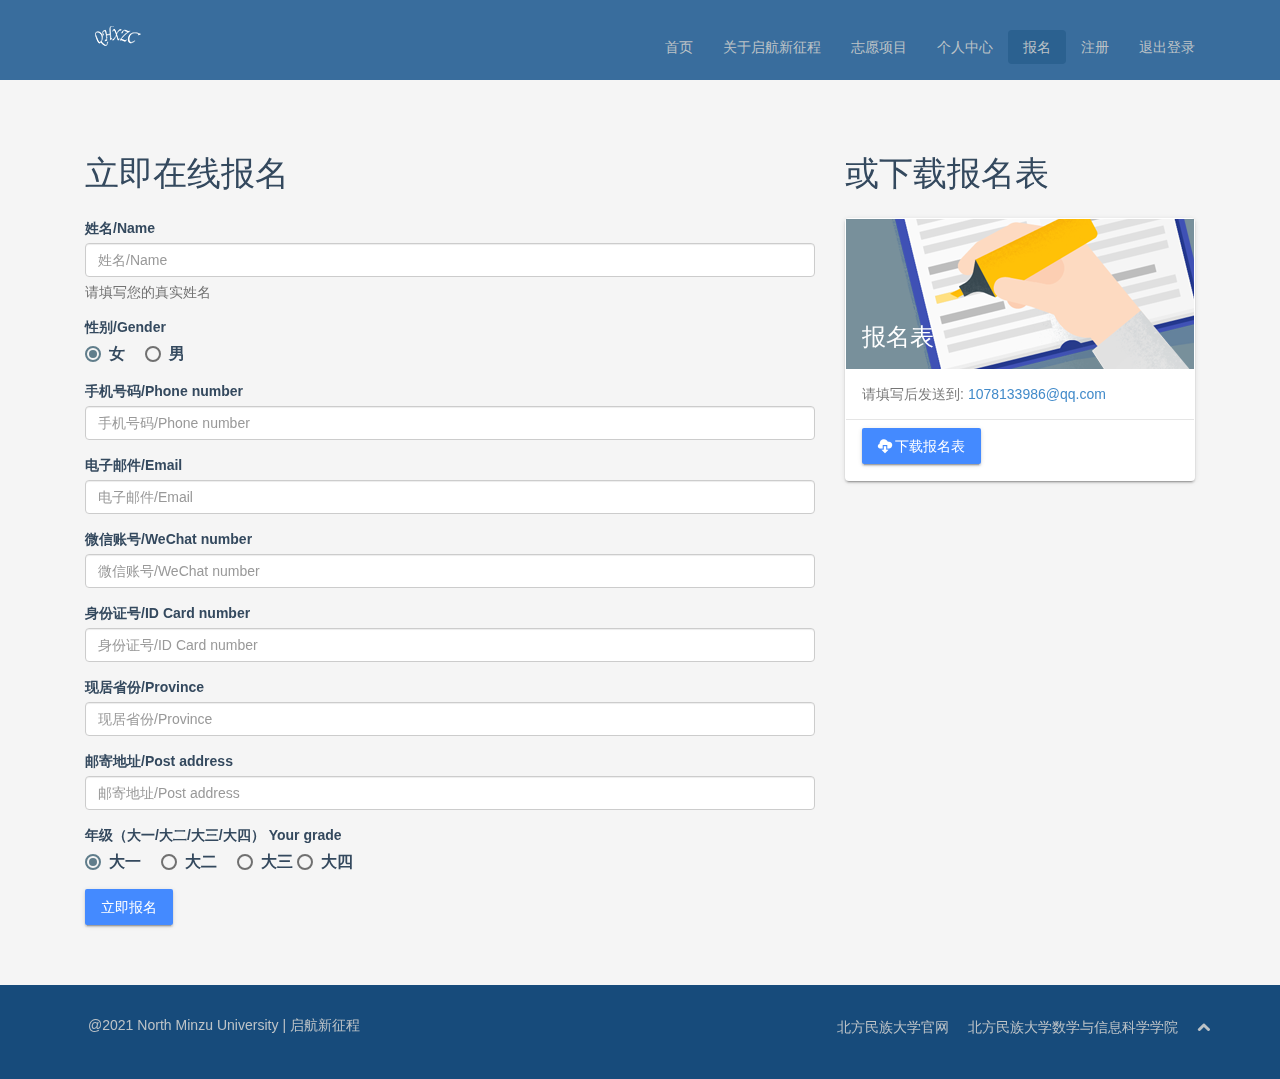
<file: web/apply.html>
<!DOCTYPE html>
<html lang="en">
<head>
    <meta charset="utf-8">
    <meta name="viewport" content="width=device-width, initial-scale=1.0">
    <meta name="description" content="">
    <meta name="author" content="">
    <title>报名 | 启航新征程</title>
    <link href="css/bootstrap.min.css" rel="stylesheet">
    <link href="css/font-awesome.min.css" rel="stylesheet">
    <link href="css/prettyPhoto.css" rel="stylesheet">
    <link href="css/animate.css" rel="stylesheet">
    <link href="css/material.min.css" rel="stylesheet">
    <link href="css/main.css" rel="stylesheet">
    <link href="css/custom.css" rel="stylesheet">
    <!--[if lt IE 9]-->
    <script src="js/html5shiv.js"></script>
    <script src="js/respond.min.js"></script>
    <![endif]-->
    <link rel="shortcut icon" href="images/ico/favicon.ico">
    <link rel="apple-touch-icon-precomposed" sizes="144x144" href="images/ico/apple-touch-icon-144-precomposed.png">
    <link rel="apple-touch-icon-precomposed" sizes="114x114" href="images/ico/apple-touch-icon-114-precomposed.png">
    <link rel="apple-touch-icon-precomposed" sizes="72x72" href="images/ico/apple-touch-icon-72-precomposed.png">
    <link rel="apple-touch-icon-precomposed" href="images/ico/apple-touch-icon-57-precomposed.png">

    <script src="js/jquery.js"></script>
    <script src="js/bootstrap.min.js"></script>
    <script src="js/jquery.prettyPhoto.js"></script>
    <script src="js/material.min.js"></script>
    <script src="js/main.js"></script>
    <script src="js/com.fun.js"></script>
    <script src="js/apply.js"></script>
</head><!--/head-->
<body>

<header class="navbar navbar-inverse navbar-fixed-top wet-asphalt" role="banner">
    <div class="container">
        <div class="navbar-header">
            <button type="button" class="navbar-toggle cu-toggle" data-toggle="collapse" data-target=".navbar-collapse">
                <span class="sr-only">Toggle navigation</span>
                <span class="icon-bar"></span>
                <span class="icon-bar"></span>
                <span class="icon-bar"></span>
            </button>
            <a class="navbar-brand cu-logo" href="index.html">
                <img src="89.png"/>
            </a>
        </div>
        <div class="collapse navbar-collapse">
            <ul class="nav navbar-nav navbar-right cu-nav">
                <li >
                    <a href="index.html">首页</a>
                </li>
                <li>
                    <a href="about-us.html">关于启航新征程</a>
                </li>
                <li>
                    <a href="project-list.html">志愿项目</a>
                </li>
                <li><a href="user.html">个人中心</a></li>
                <li class="midnight-blue-active"><a href="apply.html">报名</a></li>
                <li><a href="register.html">注册</a></li>
                <li class="divider"></li>
                <li id="cu-logout1"><a href="index.html">退出登录</a></li>
<!--                <li class="dropdown midnight-blue-active">-->
<!--                    <a href="#" class="dropdown-toggle" data-toggle="dropdown">会员&nbsp;<i-->
<!--                            class="icon-angle-down"></i></a>-->
<!--                    <ul class="dropdown-menu">-->
<!--                        <li><a href="user.html">个人中心</a></li>-->
<!--                        <li><a href="apply.html">报名</a></li>-->
<!--                        <li class="divider"></li>-->
<!--                        <li id="cu-logout"><a href="#">退出登录</a></li>-->
<!--                    </ul>-->
<!--                </li>-->
            </ul>
        </div>
<!--        <div class="collapse navbar-collapse">-->
<!--            <ul class="nav navbar-nav navbar-right">-->
<!--                <li>-->
<!--                    <a href="index.html">首页</a>-->
<!--                </li>-->
<!--                <li>-->
<!--                    <a href="about-us.html">关于theACP</a>-->
<!--                </li>-->
<!--                <li>-->
<!--                    <a href="project-list.html">志愿项目</a>-->
<!--                </li>-->
<!--                <li class="dropdown midnight-blue-active">-->
<!--                    <a href="#" class="dropdown-toggle" data-toggle="dropdown">会员&nbsp;<i-->
<!--                            class="icon-angle-down"></i></a>-->
<!--                    <ul class="dropdown-menu">-->
<!--                        <li><a href="user.html">个人中心</a></li>-->
<!--                        <li><a href="apply.html">报名</a></li>-->
<!--                        <li class="divider"></li>-->
<!--                        <li id="cu-logout"><a href="#">退出登录</a></li>-->
<!--                    </ul>-->
<!--                </li>-->
<!--            </ul>-->
<!--        </div>-->
    </div>
</header><!--/header-->

<section class="container">

    <div class="col-sm-8">

        <p id="cu-apply-notification"></p>

        <h3>立即在线报名</h3>

        <form id="apply-form" role="form" method="post">
            <div class="form-group">
                <label for="name">姓名/Name</label>
                <input type="text" class="form-control" id="name" name="name" placeholder="姓名/Name">
                <span id="cu-name-fb" class="cu-default-fb">请填写您的真实姓名</span>
            </div>

            <div class="form-group">
                <label>性别/Gender</label><br>
                <label class="mdl-radio mdl-js-radio mdl-js-ripple-effect">
                    <input type="radio" class="mdl-radio__button" name="gender" value="0" checked/>
                    女
                </label>
                &nbsp;&nbsp;&nbsp;
                <label class="mdl-radio mdl-js-radio mdl-js-ripple-effect">
                    <input type="radio" class="mdl-radio__button" name="gender" value="1"/>
                    男
                </label>
                <span id="cu-gender-fb" class="cu-default-fb"></span>
            </div>

            <div class="form-group">
                <label for="phone_number">手机号码/Phone number</label>
                <input type="tel" class="form-control" id="phone_number" name="phone"
                       placeholder="手机号码/Phone number">
                <span id="cu-phone-number-fb" class="cu-default-fb"></span>
            </div>

            <div class="form-group">
                <label for="email">电子邮件/Email</label>
                <input type="email" class="form-control" id="email" name="email"
                       placeholder="电子邮件/Email">
                <span id="cu-email-fb" class="cu-default-fb"></span>
            </div>

            <div class="form-group">
                <label for="wechat">微信账号/WeChat number</label>
                <input type="text" class="form-control" id="wechat" name="weChat" placeholder="微信账号/WeChat number">
                <span id="cu-wechat-fb" class="cu-default-fb"></span>
            </div>

            <div class="form-group">
                <label for="id_card_number">身份证号/ID Card number</label>
                <input type="text" class="form-control" id="id_card_number" name="idCard"
                       placeholder="身份证号/ID Card number">
                <span id="cu-id-card-number-fb" class="cu-default-fb"></span>
            </div>



            <div class="form-group">
                <label for="province">现居省份/Province</label>
                <input type="text" class="form-control" id="province" name="province" placeholder="现居省份/Province">
                <span id="cu-province-fb" class="cu-default-fb"></span>
            </div>

            <div class="form-group">
                <label for="post_address">邮寄地址/Post address</label>
                <input type="text" class="form-control" id="post_address" name="postAddress"
                       placeholder="邮寄地址/Post address">
                <span id="cu-post-address-fb" class="cu-default-fb"></span>
            </div>


            <div class="form-group">
                <label>年级（大一/大二/大三/大四）
                    Your grade
                </label><br>
                <label class="mdl-radio mdl-js-radio mdl-js-ripple-effect">
                    <input type="radio" class="mdl-radio__button" name="occupation" value="0" checked/>
                    大一
                </label>
                &nbsp;&nbsp;&nbsp;
                <label class="mdl-radio mdl-js-radio mdl-js-ripple-effect">
                    <input type="radio" class="mdl-radio__button" name="occupation" value="1"/>
                    大二
                </label>
                &nbsp;&nbsp;&nbsp;
                <label class="mdl-radio mdl-js-radio mdl-js-ripple-effect">
                    <input type="radio" class="mdl-radio__button" name="occupation" value="2"/>
                    大三
                </label>
                <label class="mdl-radio mdl-js-radio mdl-js-ripple-effect">
                    <input type="radio" class="mdl-radio__button" name="occupation" value="2"/>
                    大四
                </label>
                <span id="cu-occupation-fb" class="cu-default-fb"></span>
            </div>

            <button type="submit" class="mdl-button mdl-js-button mdl-button--raised mdl-button--accent">
                <span>立即报名</span>
            </button>
            <span id="cu-submit-fb" class="cu-default-fb"></span>
        </form>
    </div>

    <aside class="col-sm-4">

        <h3>或下载报名表</h3>
        <div id="cu-apply-doc" class="panel mdl-shadow--2dp">
            <div class="mdl-card__title">
                <h2 class="mdl-card__title-text">报名表</h2>
            </div>
            <div class="mdl-card__supporting-text">
                请填写后发送到:&nbsp;<span class="btn-link">1078133986@qq.com</span>
            </div>

            <div class="mdl-card__actions mdl-card--border">
                <button id="cu-apply-download-btn"
                        class="mdl-button mdl-js-button mdl-button--raised mdl-button--accent">
                    <span class="glyphicon glyphicon-cloud-download"></span>&nbsp;下载报名表
                </button>
            </div>
        </div>
    </aside>

</section>

<footer id="footer" class="midnight-blue">
    <div class="container">
        <div class="row">
            <div class="col-sm-6">
                &copy; @2021 North Minzu University | 启航新征程
            </div>
            <div class="col-sm-6">
                <ul class="pull-right">
                    <li><a href="https://www.nmu.edu.cn/" target="_blank">北方民族大学官网</a></li>
                    <li><a href="https://sxkxxy.nmu.edu.cn/" target="_blank">北方民族大学数学与信息科学学院</a></li>
                    <li><a id="gototop" class="gototop" href="#"><i class="icon-chevron-up"></i></a></li><!--#gototop-->
                </ul>
            </div>
        </div>
    </div>
</footer><!--/#footer-->

</body>
</html>
</file>
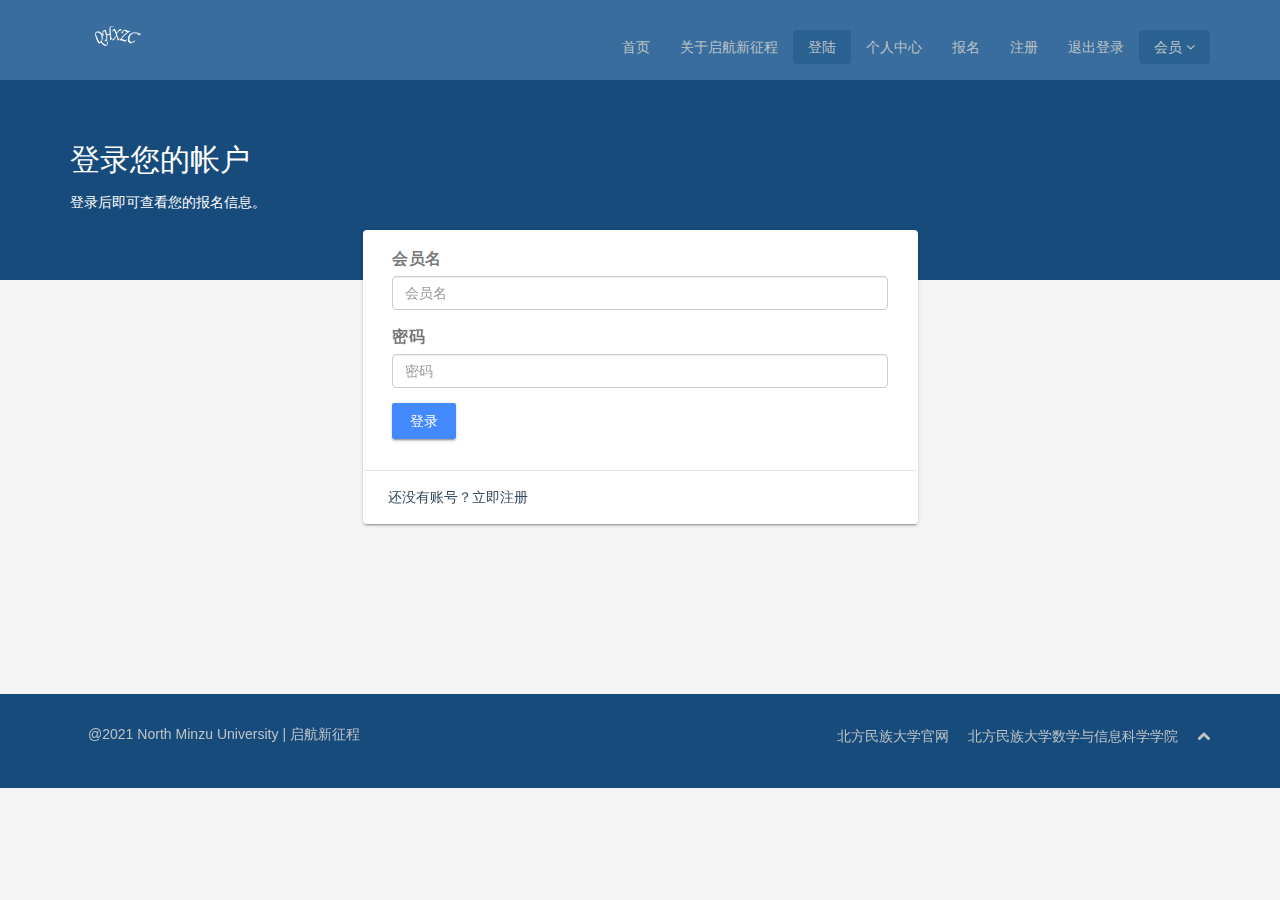
<file: web/login.html>
<!DOCTYPE html>
<html lang="en">
<head>
    <meta charset="utf-8">
    <meta name="viewport" content="width=device-width, initial-scale=1.0">
    <meta name="description" content="">
    <meta name="author" content="">
    <title>登录 | 启航新征程</title>
    <link href="css/bootstrap.min.css" rel="stylesheet">
    <link href="css/font-awesome.min.css" rel="stylesheet">
    <link href="css/prettyPhoto.css" rel="stylesheet">
    <link href="css/animate.css" rel="stylesheet">
    <link href="css/material.min.css" rel="stylesheet">
    <link href="css/main.css" rel="stylesheet">
    <link href="css/custom.css" rel="stylesheet">
    <!--[if lt IE 9]-->
    <script src="js/html5shiv.js"></script>
    <script src="js/respond.min.js"></script>
    <![endif]-->
    <link rel="shortcut icon" href="images/ico/favicon.ico">
    <link rel="apple-touch-icon-precomposed" sizes="144x144" href="images/ico/apple-touch-icon-144-precomposed.png">
    <link rel="apple-touch-icon-precomposed" sizes="114x114" href="images/ico/apple-touch-icon-114-precomposed.png">
    <link rel="apple-touch-icon-precomposed" sizes="72x72" href="images/ico/apple-touch-icon-72-precomposed.png">
    <link rel="apple-touch-icon-precomposed" href="images/ico/apple-touch-icon-57-precomposed.png">
</head><!--/head-->
<body>

<header class="navbar navbar-inverse navbar-fixed-top wet-asphalt" role="banner">
    <div class="container">
        <div class="navbar-header">
            <button type="button" class="navbar-toggle cu-toggle" data-toggle="collapse" data-target=".navbar-collapse">
                <span class="sr-only">Toggle navigation</span>
                <span class="icon-bar"></span>
                <span class="icon-bar"></span>
                <span class="icon-bar"></span>
            </button>
            <a class="navbar-brand cu-logo" href="index.html">
                <img src="89.png"/>
            </a>
        </div>
        <div class="collapse navbar-collapse">
            <ul class="nav navbar-nav navbar-right cu-nav">
                <li >
                    <a href="index.html">首页</a>
                </li>
                <li>
                    <a href="about-us.html">关于启航新征程</a>
                </li>
                <li class="midnight-blue-active">
                    <a href="login.html">登陆</a>
                </li>
                <li><a href="user.html">个人中心</a></li>
                <li><a href="apply.html">报名</a></li>
                <li><a href="register.html">注册</a></li>
                <li class="divider"></li>
                <li id="cu-logout1"><a href="index.html">退出登录</a></li>
                <li class="dropdown midnight-blue-active">
                    <a href="#" class="dropdown-toggle" data-toggle="dropdown">会员&nbsp;<i
                            class="icon-angle-down"></i></a>
                    <ul class="dropdown-menu">
                        <li><a href="user.html">个人中心</a></li>
                        <li><a href="apply.html">报名</a></li>
                        <li class="divider"></li>
                        <li id="cu-logout"><a href="#">退出登录</a></li>
                    </ul>
                </li>
            </ul>
        </div>
<!--        <div class="collapse navbar-collapse">-->
<!--            <ul class="nav navbar-nav navbar-right">-->
<!--                <li>-->
<!--                    <a href="index.html">首页</a>-->
<!--                </li>-->
<!--                <li>-->
<!--                    <a href="about-us.html">关于theACP</a>-->
<!--                </li>-->
<!--                <li>-->
<!--                    <a href="project-list.html">志愿项目</a>-->
<!--                </li>-->
<!--                <li>-->
<!--                    <a href="register.html">注册</a>-->
<!--                </li>-->
<!--                <li class="midnight-blue-active">-->
<!--                    <a href="login.html">登录</a>-->
<!--                </li>-->
<!--            </ul>-->
<!--        </div>-->
    </div>
</header><!--/header-->

<section id="title" class="midnight-blue">
    <div class="container">
        <div class="row">
            <div class="col-sm-12 cu-page-head">
                <h3>登录您的帐户</h3>
                <p>登录后即可查看您的报名信息。</p>
            </div>
        </div>
    </div>
</section><!--/#title-->

<section id="cu-login" class="container">
    <div class="row">
        <aside class="col-sm-6 col-sm-push-3">
            <div class="panel mdl-shadow--2dp">

                <div class="mdl-card__supporting-text container">
                    <form id="login-form" class="form-horizontal" role="form" method="post">
                        <div class="form-group">
                            <h6><label for="username">会员名</label></h6>
                            <input type="text" id="username" name="username" placeholder="会员名"
                                   pattern="-?[a-zA-Z0-9_\u4e00-\u9fa5]+?"
                                   class="form-control">
                            <span id="cu-username-fb" class="cu-default-fb"></span>
                        </div>
                        <div class="form-group">
                            <h6><label for="password">密码</label></h6>
                            <input type="password" id="password" name="password" placeholder="密码" class="form-control">
                            <span id="cu-password-fb" class="cu-default-fb"></span>
                        </div>
                        <div class="form-group">
                            <!--<button type="submit" class="btn btn-success btn-md" id="login-btn">登录</button>-->
                            <button class="mdl-button mdl-js-button mdl-button--raised mdl-button--accent"
                                    data-loading-text="登录中..." id="cu-login-btn">
                                登录
                            </button>
                            <span id="cu-submit-fb" class="cu-default-fb cu-inline"></span>
                        </div>
                    </form>
                </div>

                <div class="mdl-card__actions mdl-card--border">
                    <button class="mdl-button mdl-js-button mdl-button--accent">
                        <a href="register.html">还没有账号？立即注册</a>
                    </button>
                </div>
            </div>
        </aside>
    </div>
</section>


<footer id="footer" class="midnight-blue">
    <div class="container">
        <div class="row">
            <div class="col-sm-6">
                &copy; @2021 North Minzu University | 启航新征程
            </div>
            <div class="col-sm-6">
                <ul class="pull-right">
                    <li><a href="https://www.nmu.edu.cn/" target="_blank">北方民族大学官网</a></li>
                    <li><a href="https://sxkxxy.nmu.edu.cn/" target="_blank">北方民族大学数学与信息科学学院</a></li>
                    <li><a id="gototop" class="gototop" href="#"><i class="icon-chevron-up"></i></a></li><!--#gototop-->
                </ul>
            </div>
        </div>
    </div>
</footer><!--/#footer-->

<script src="js/jquery.js"></script>
<script src="js/material.min.js"></script>
<script src="js/bootstrap.min.js"></script>
<script src="js/jquery.prettyPhoto.js"></script>
<script src="js/main.js"></script>
<script src="js/com.fun.js"></script>
<script src="js/login.js"></script>

</body>
</html>
</file>
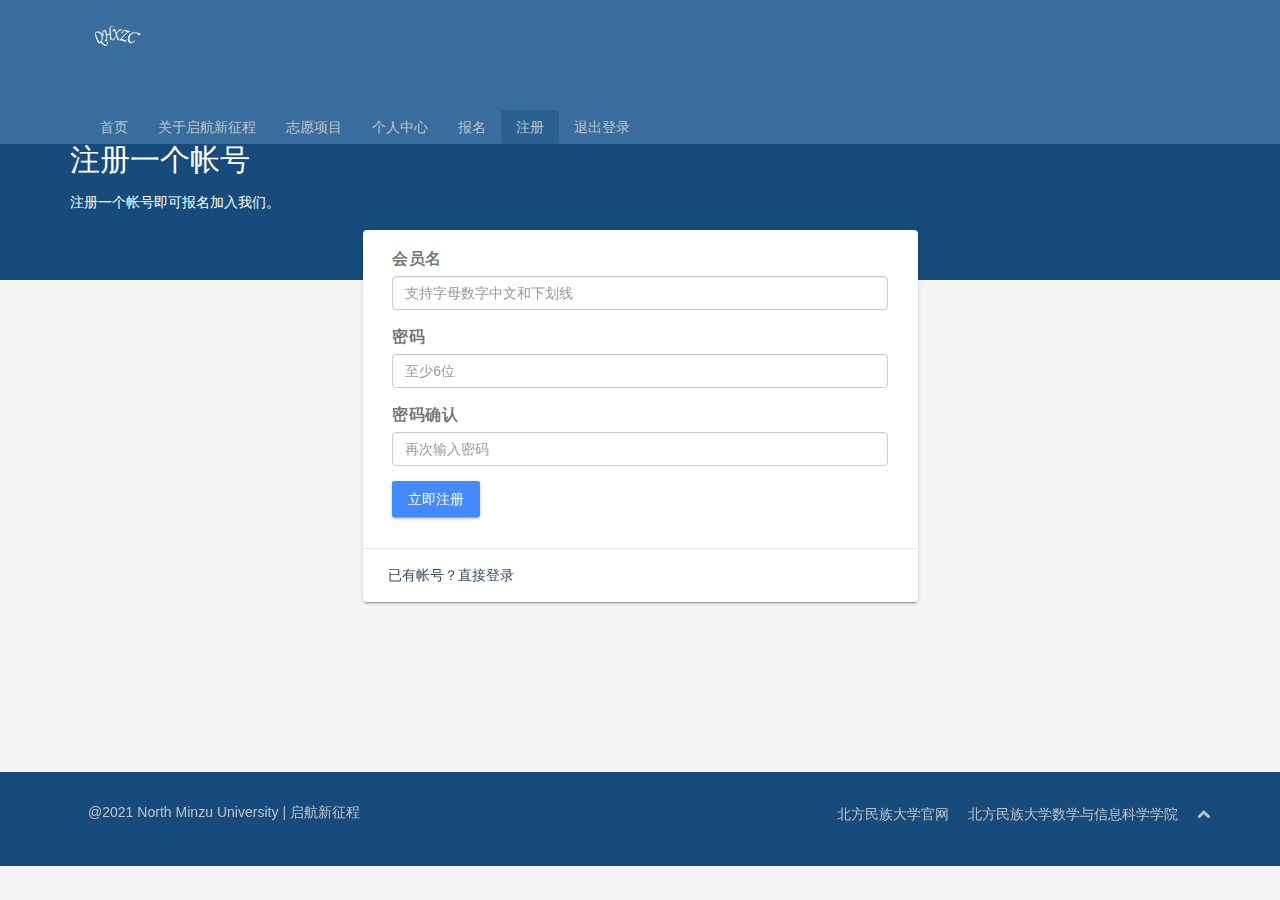
<file: web/register.html>
<!DOCTYPE html>
<html lang="en">
<head>
    <meta charset="utf-8">
    <meta name="viewport" content="width=device-width, initial-scale=1.0">
    <meta name="description" content="">
    <meta name="author" content="">
    <title>注册 | 启航新征程</title>
    <link href="css/bootstrap.min.css" rel="stylesheet">
    <link href="css/material.min.css" rel="stylesheet">
    <link href="css/font-awesome.min.css" rel="stylesheet">
    <link href="css/prettyPhoto.css" rel="stylesheet">
    <link href="css/animate.css" rel="stylesheet">
    <link href="css/main.css" rel="stylesheet">
    <link href="css/custom.css" rel="stylesheet">
    <!--[if lt IE 9]-->
    <script src="js/html5shiv.js"></script>
    <script src="js/respond.min.js"></script>
    <![endif]-->
    <link rel="shortcut icon" href="images/ico/favicon.ico">
    <link rel="apple-touch-icon-precomposed" sizes="144x144" href="images/ico/apple-touch-icon-144-precomposed.png">
    <link rel="apple-touch-icon-precomposed" sizes="114x114" href="images/ico/apple-touch-icon-114-precomposed.png">
    <link rel="apple-touch-icon-precomposed" sizes="72x72" href="images/ico/apple-touch-icon-72-precomposed.png">
    <link rel="apple-touch-icon-precomposed" href="images/ico/apple-touch-icon-57-precomposed.png">
</head><!--/head-->
<body id="sign-bg">

<header class="navbar navbar-inverse navbar-fixed-top wet-asphalt" role="banner">
    <div class="container">
        <div class="navbar-header">
            <button type="button" class="navbar-toggle cu-toggle" data-toggle="collapse" data-target=".navbar-collapse">
                <span class="sr-only">Toggle navigation</span>
                <span class="icon-bar"></span>
                <span class="icon-bar"></span>
                <span class="icon-bar"></span>
            </button>
            <a class="navbar-brand cu-logo" href="index.html">
                <img src="89.png"/>
            </a>
            <div class="collapse navbar-collapse">
                <ul class="nav navbar-nav navbar-right cu-nav">
                    <li >
                        <a href="index.html">首页</a>
                    </li>
                    <li>
                        <a href="about-us.html">关于启航新征程</a>
                    </li>
                    <li>
                        <a href="project-list.html">志愿项目</a>
                    </li>
                    <li><a href="user.html">个人中心</a></li>
                    <li><a href="apply.html">报名</a></li>
                    <li class="midnight-blue-active"><a href="register.html">注册</a></li>
                    <li class="divider"></li>
                    <li id="cu-logout1"><a href="index.html">退出登录</a></li>
<!--                    <li class="dropdown midnight-blue-active">-->
<!--                        <a href="#" class="dropdown-toggle" data-toggle="dropdown">会员&nbsp;<i-->
<!--                                class="icon-angle-down"></i></a>-->
<!--                        <ul class="dropdown-menu">-->
<!--                            <li><a href="user.html">个人中心</a></li>-->
<!--                            <li><a href="apply.html">报名</a></li>-->
<!--                            <li class="divider"></li>-->
<!--                            <li id="cu-logout"><a href="#">退出登录</a></li>-->
<!--                        </ul>-->
<!--                    </li>-->
                </ul>
            </div>
        </div>
<!--        <div class="collapse navbar-collapse">-->
<!--            <ul class="nav navbar-nav navbar-right">-->
<!--                <li>-->
<!--                    <a href="index.html">首页</a>-->
<!--                </li>-->
<!--                <li>-->
<!--                    <a href="about-us.html">关于theACP</a>-->
<!--                </li>-->
<!--                <li>-->
<!--                    <a href="project-list.html">志愿项目</a>-->
<!--                </li>-->
<!--                <li class="midnight-blue-active">-->
<!--                    <a href="register.html">注册</a>-->
<!--                </li>-->
<!--                <li>-->
<!--                    <a href="login.html">登录</a>-->
<!--                </li>-->
<!--            </ul>-->
<!--        </div>-->
    </div>
</header><!--/header-->

<section id="title" class="midnight-blue">
    <div class="container">
        <div class="row">
            <div class="col-sm-12 cu-page-head">
                <h3>注册一个帐号</h3>
                <p>注册一个帐号即可报名加入我们。</p>
            </div>
        </div>
    </div>
</section><!--/#title-->

<section id="cu-registration" class="container">
    <div class="row">
        <aside class="col-sm-6 col-sm-push-3">
            <div class="panel mdl-shadow--2dp">
                <div class="mdl-card__supporting-text container">
                    <form id="register-form" class="form-horizontal cu-form" role="form" method="post">
                        <div class="form-group">
                            <h6><label for="username">会员名</label></h6>
                            <input type="text" id="username" name="username" placeholder="支持字母数字中文和下划线"
                                   class="form-control">
                            <span id="cu-username-fb" class="cu-default-fb"></span>
                        </div>

                        <div class="form-group">
                            <h6><label for="password">密码</label></h6>
                            <input type="password" id="password" name="password" placeholder="至少6位"
                                   class="form-control">
                            <span id="cu-password-fb" class="cu-default-fb"></span>
                        </div>
                        <div class="form-group">
                            <h6><label for="password_confirm">密码确认</label></h6>
                            <input type="password" id="password_confirm" name="password_confirm" placeholder="再次输入密码"
                                   class="form-control">
                            <span id="cu-confirm-password-fb" class="cu-default-fb"></span>
                        </div>

                        <div class="form-group">
<!--                            data-loading-text="正在注册..."-->
                            <!--<button type="submit" class="btn btn-success btn-md" id="register-btn">注册</button>-->
                            <button class="mdl-button mdl-js-button mdl-button--raised mdl-button--accent"
                                     id="cu-register-btn">
                                立即注册
                            </button>
                            <span id="cu-submit-fb" class="cu-default-fb cu-inline"></span>
                        </div>
                    </form>
                </div>

                <div class="mdl-card__actions mdl-card--border">
                    <button class="mdl-button mdl-js-button mdl-button--accent">
                        <a href="login.html">已有帐号？直接登录</a>
                    </button>
                </div>

            </div>
        </aside>
    </div>
</section><!--/#registration-->

<footer id="footer" class="midnight-blue">
    <div class="container">
        <div class="row">
            <div class="col-sm-6">
                &copy; @2021 North Minzu University | 启航新征程
            </div>
            <div class="col-sm-6">
                <ul class="pull-right">
                    <li><a href="https://www.nmu.edu.cn/" target="_blank">北方民族大学官网</a></li>
                    <li><a href="https://sxkxxy.nmu.edu.cn/" target="_blank">北方民族大学数学与信息科学学院</a></li>
                    <li><a id="gototop" class="gototop" href="#"><i class="icon-chevron-up"></i></a></li><!--#gototop-->
                </ul>
            </div>
        </div>
    </div>
</footer><!--/#footer-->

<script src="js/jquery.js"></script>
<script src="js/material.min.js"></script>
<script src="js/bootstrap.min.js"></script>
<script src="js/jquery.prettyPhoto.js"></script>
<script src="js/main.js"></script>
<script src="js/com.fun.js"></script>
<script src="js/register.js"></script>
</body>
</html>
</file>
<file: web/css/prettyPhoto.css>
div.pp_default .pp_top, div.pp_default .pp_top .pp_middle, div.pp_default .pp_top .pp_left, div.pp_default .pp_top .pp_right, div.pp_default .pp_bottom, div.pp_default .pp_bottom .pp_left, div.pp_default .pp_bottom .pp_middle, div.pp_default .pp_bottom .pp_right {
    height: 13px
}

div.pp_default .pp_top .pp_left {
    background: url(../images/prettyPhoto/default/sprite.png) -78px -93px no-repeat
}

div.pp_default .pp_top .pp_middle {
    background: url(../images/prettyPhoto/default/sprite_x.png) top left repeat-x
}

div.pp_default .pp_top .pp_right {
    background: url(../images/prettyPhoto/default/sprite.png) -112px -93px no-repeat
}

div.pp_default .pp_content .ppt {
    color: #f8f8f8
}

div.pp_default .pp_content_container .pp_left {
    background: url(../images/prettyPhoto/default/sprite_y.png) -7px 0 repeat-y;
    padding-left: 13px
}

div.pp_default .pp_content_container .pp_right {
    background: url(../images/prettyPhoto/default/sprite_y.png) top right repeat-y;
    padding-right: 13px
}

div.pp_default .pp_next:hover {
    background: url(../images/prettyPhoto/default/sprite_next.png) center right no-repeat;
    cursor: pointer
}

div.pp_default .pp_previous:hover {
    background: url(../images/prettyPhoto/default/sprite_prev.png) center left no-repeat;
    cursor: pointer
}

div.pp_default .pp_expand {
    background: url(../images/prettyPhoto/default/sprite.png) 0 -29px no-repeat;
    cursor: pointer;
    width: 28px;
    height: 28px
}

div.pp_default .pp_expand:hover {
    background: url(../images/prettyPhoto/default/sprite.png) 0 -56px no-repeat;
    cursor: pointer
}

div.pp_default .pp_contract {
    background: url(../images/prettyPhoto/default/sprite.png) 0 -84px no-repeat;
    cursor: pointer;
    width: 28px;
    height: 28px
}

div.pp_default .pp_contract:hover {
    background: url(../images/prettyPhoto/default/sprite.png) 0 -113px no-repeat;
    cursor: pointer
}

div.pp_default .pp_close {
    width: 30px;
    height: 30px;
    background: url(../images/prettyPhoto/default/sprite.png) 2px 1px no-repeat;
    cursor: pointer
}

div.pp_default .pp_gallery ul li a {
    background: url(../images/prettyPhoto/default/default_thumb.png) center center #f8f8f8;
    border: 1px solid #aaa
}

div.pp_default .pp_social {
    margin-top: 7px
}

div.pp_default .pp_gallery a.pp_arrow_previous, div.pp_default .pp_gallery a.pp_arrow_next {
    position: static;
    left: auto
}

div.pp_default .pp_nav .pp_play, div.pp_default .pp_nav .pp_pause {
    background: url(../images/prettyPhoto/default/sprite.png) -51px 1px no-repeat;
    height: 30px;
    width: 30px
}

div.pp_default .pp_nav .pp_pause {
    background-position: -51px -29px
}

div.pp_default a.pp_arrow_previous, div.pp_default a.pp_arrow_next {
    background: url(../images/prettyPhoto/default/sprite.png) -31px -3px no-repeat;
    height: 20px;
    width: 20px;
    margin: 4px 0 0
}

div.pp_default a.pp_arrow_next {
    left: 52px;
    background-position: -82px -3px
}

div.pp_default .pp_content_container .pp_details {
    margin-top: 5px
}

div.pp_default .pp_nav {
    clear: none;
    height: 30px;
    width: 110px;
    position: relative
}

div.pp_default .pp_nav .currentTextHolder {
    font-family: Georgia;
    font-style: italic;
    color: #999;
    font-size: 11px;
    left: 75px;
    line-height: 25px;
    position: absolute;
    top: 2px;
    margin: 0;
    padding: 0 0 0 10px
}

div.pp_default .pp_close:hover, div.pp_default .pp_nav .pp_play:hover, div.pp_default .pp_nav .pp_pause:hover, div.pp_default .pp_arrow_next:hover, div.pp_default .pp_arrow_previous:hover {
    opacity: 0.7
}

div.pp_default .pp_description {
    font-size: 11px;
    font-weight: 700;
    line-height: 14px;
    margin: 5px 50px 5px 0
}

div.pp_default .pp_bottom .pp_left {
    background: url(../images/prettyPhoto/default/sprite.png) -78px -127px no-repeat
}

div.pp_default .pp_bottom .pp_middle {
    background: url(../images/prettyPhoto/default/sprite_x.png) bottom left repeat-x
}

div.pp_default .pp_bottom .pp_right {
    background: url(../images/prettyPhoto/default/sprite.png) -112px -127px no-repeat
}

div.pp_default .pp_loaderIcon {
    background: url(../images/prettyPhoto/default/loader.gif) center center no-repeat
}

div.light_rounded .pp_top .pp_left {
    background: url(../images/prettyPhoto/light_rounded/sprite.png) -88px -53px no-repeat
}

div.light_rounded .pp_top .pp_right {
    background: url(../images/prettyPhoto/light_rounded/sprite.png) -110px -53px no-repeat
}

div.light_rounded .pp_next:hover {
    background: url(../images/prettyPhoto/light_rounded/btnNext.png) center right no-repeat;
    cursor: pointer
}

div.light_rounded .pp_previous:hover {
    background: url(../images/prettyPhoto/light_rounded/btnPrevious.png) center left no-repeat;
    cursor: pointer
}

div.light_rounded .pp_expand {
    background: url(../images/prettyPhoto/light_rounded/sprite.png) -31px -26px no-repeat;
    cursor: pointer
}

div.light_rounded .pp_expand:hover {
    background: url(../images/prettyPhoto/light_rounded/sprite.png) -31px -47px no-repeat;
    cursor: pointer
}

div.light_rounded .pp_contract {
    background: url(../images/prettyPhoto/light_rounded/sprite.png) 0 -26px no-repeat;
    cursor: pointer
}

div.light_rounded .pp_contract:hover {
    background: url(../images/prettyPhoto/light_rounded/sprite.png) 0 -47px no-repeat;
    cursor: pointer
}

div.light_rounded .pp_close {
    width: 75px;
    height: 22px;
    background: url(../images/prettyPhoto/light_rounded/sprite.png) -1px -1px no-repeat;
    cursor: pointer
}

div.light_rounded .pp_nav .pp_play {
    background: url(../images/prettyPhoto/light_rounded/sprite.png) -1px -100px no-repeat;
    height: 15px;
    width: 14px
}

div.light_rounded .pp_nav .pp_pause {
    background: url(../images/prettyPhoto/light_rounded/sprite.png) -24px -100px no-repeat;
    height: 15px;
    width: 14px
}

div.light_rounded .pp_arrow_previous {
    background: url(../images/prettyPhoto/light_rounded/sprite.png) 0 -71px no-repeat
}

div.light_rounded .pp_arrow_next {
    background: url(../images/prettyPhoto/light_rounded/sprite.png) -22px -71px no-repeat
}

div.light_rounded .pp_bottom .pp_left {
    background: url(../images/prettyPhoto/light_rounded/sprite.png) -88px -80px no-repeat
}

div.light_rounded .pp_bottom .pp_right {
    background: url(../images/prettyPhoto/light_rounded/sprite.png) -110px -80px no-repeat
}

div.dark_rounded .pp_top .pp_left {
    background: url(../images/prettyPhoto/dark_rounded/sprite.png) -88px -53px no-repeat
}

div.dark_rounded .pp_top .pp_right {
    background: url(../images/prettyPhoto/dark_rounded/sprite.png) -110px -53px no-repeat
}

div.dark_rounded .pp_content_container .pp_left {
    background: url(../images/prettyPhoto/dark_rounded/contentPattern.png) top left repeat-y
}

div.dark_rounded .pp_content_container .pp_right {
    background: url(../images/prettyPhoto/dark_rounded/contentPattern.png) top right repeat-y
}

div.dark_rounded .pp_next:hover {
    background: url(../images/prettyPhoto/dark_rounded/btnNext.png) center right no-repeat;
    cursor: pointer
}

div.dark_rounded .pp_previous:hover {
    background: url(../images/prettyPhoto/dark_rounded/btnPrevious.png) center left no-repeat;
    cursor: pointer
}

div.dark_rounded .pp_expand {
    background: url(../images/prettyPhoto/dark_rounded/sprite.png) -31px -26px no-repeat;
    cursor: pointer
}

div.dark_rounded .pp_expand:hover {
    background: url(../images/prettyPhoto/dark_rounded/sprite.png) -31px -47px no-repeat;
    cursor: pointer
}

div.dark_rounded .pp_contract {
    background: url(../images/prettyPhoto/dark_rounded/sprite.png) 0 -26px no-repeat;
    cursor: pointer
}

div.dark_rounded .pp_contract:hover {
    background: url(../images/prettyPhoto/dark_rounded/sprite.png) 0 -47px no-repeat;
    cursor: pointer
}

div.dark_rounded .pp_close {
    width: 75px;
    height: 22px;
    background: url(../images/prettyPhoto/dark_rounded/sprite.png) -1px -1px no-repeat;
    cursor: pointer
}

div.dark_rounded .pp_description {
    margin-right: 85px;
    color: #fff
}

div.dark_rounded .pp_nav .pp_play {
    background: url(../images/prettyPhoto/dark_rounded/sprite.png) -1px -100px no-repeat;
    height: 15px;
    width: 14px
}

div.dark_rounded .pp_nav .pp_pause {
    background: url(../images/prettyPhoto/dark_rounded/sprite.png) -24px -100px no-repeat;
    height: 15px;
    width: 14px
}

div.dark_rounded .pp_arrow_previous {
    background: url(../images/prettyPhoto/dark_rounded/sprite.png) 0 -71px no-repeat
}

div.dark_rounded .pp_arrow_next {
    background: url(../images/prettyPhoto/dark_rounded/sprite.png) -22px -71px no-repeat
}

div.dark_rounded .pp_bottom .pp_left {
    background: url(../images/prettyPhoto/dark_rounded/sprite.png) -88px -80px no-repeat
}

div.dark_rounded .pp_bottom .pp_right {
    background: url(../images/prettyPhoto/dark_rounded/sprite.png) -110px -80px no-repeat
}

div.dark_rounded .pp_loaderIcon {
    background: url(../images/prettyPhoto/dark_rounded/loader.gif) center center no-repeat
}

div.dark_square .pp_left, div.dark_square .pp_middle, div.dark_square .pp_right, div.dark_square .pp_content {
    background: #000
}

div.dark_square .pp_description {
    color: #fff;
    margin: 0 85px 0 0
}

div.dark_square .pp_loaderIcon {
    background: url(../images/prettyPhoto/dark_square/loader.gif) center center no-repeat
}

div.dark_square .pp_expand {
    background: url(../images/prettyPhoto/dark_square/sprite.png) -31px -26px no-repeat;
    cursor: pointer
}

div.dark_square .pp_expand:hover {
    background: url(../images/prettyPhoto/dark_square/sprite.png) -31px -47px no-repeat;
    cursor: pointer
}

div.dark_square .pp_contract {
    background: url(../images/prettyPhoto/dark_square/sprite.png) 0 -26px no-repeat;
    cursor: pointer
}

div.dark_square .pp_contract:hover {
    background: url(../images/prettyPhoto/dark_square/sprite.png) 0 -47px no-repeat;
    cursor: pointer
}

div.dark_square .pp_close {
    width: 75px;
    height: 22px;
    background: url(../images/prettyPhoto/dark_square/sprite.png) -1px -1px no-repeat;
    cursor: pointer
}

div.dark_square .pp_nav {
    clear: none
}

div.dark_square .pp_nav .pp_play {
    background: url(../images/prettyPhoto/dark_square/sprite.png) -1px -100px no-repeat;
    height: 15px;
    width: 14px
}

div.dark_square .pp_nav .pp_pause {
    background: url(../images/prettyPhoto/dark_square/sprite.png) -24px -100px no-repeat;
    height: 15px;
    width: 14px
}

div.dark_square .pp_arrow_previous {
    background: url(../images/prettyPhoto/dark_square/sprite.png) 0 -71px no-repeat
}

div.dark_square .pp_arrow_next {
    background: url(../images/prettyPhoto/dark_square/sprite.png) -22px -71px no-repeat
}

div.dark_square .pp_next:hover {
    background: url(../images/prettyPhoto/dark_square/btnNext.png) center right no-repeat;
    cursor: pointer
}

div.dark_square .pp_previous:hover {
    background: url(../images/prettyPhoto/dark_square/btnPrevious.png) center left no-repeat;
    cursor: pointer
}

div.light_square .pp_expand {
    background: url(../images/prettyPhoto/light_square/sprite.png) -31px -26px no-repeat;
    cursor: pointer
}

div.light_square .pp_expand:hover {
    background: url(../images/prettyPhoto/light_square/sprite.png) -31px -47px no-repeat;
    cursor: pointer
}

div.light_square .pp_contract {
    background: url(../images/prettyPhoto/light_square/sprite.png) 0 -26px no-repeat;
    cursor: pointer
}

div.light_square .pp_contract:hover {
    background: url(../images/prettyPhoto/light_square/sprite.png) 0 -47px no-repeat;
    cursor: pointer
}

div.light_square .pp_close {
    width: 75px;
    height: 22px;
    background: url(../images/prettyPhoto/light_square/sprite.png) -1px -1px no-repeat;
    cursor: pointer
}

div.light_square .pp_nav .pp_play {
    background: url(../images/prettyPhoto/light_square/sprite.png) -1px -100px no-repeat;
    height: 15px;
    width: 14px
}

div.light_square .pp_nav .pp_pause {
    background: url(../images/prettyPhoto/light_square/sprite.png) -24px -100px no-repeat;
    height: 15px;
    width: 14px
}

div.light_square .pp_arrow_previous {
    background: url(../images/prettyPhoto/light_square/sprite.png) 0 -71px no-repeat
}

div.light_square .pp_arrow_next {
    background: url(../images/prettyPhoto/light_square/sprite.png) -22px -71px no-repeat
}

div.light_square .pp_next:hover {
    background: url(../images/prettyPhoto/light_square/btnNext.png) center right no-repeat;
    cursor: pointer
}

div.light_square .pp_previous:hover {
    background: url(../images/prettyPhoto/light_square/btnPrevious.png) center left no-repeat;
    cursor: pointer
}

div.facebook .pp_top .pp_left {
    background: url(../images/prettyPhoto/facebook/sprite.png) -88px -53px no-repeat
}

div.facebook .pp_top .pp_middle {
    background: url(../images/prettyPhoto/facebook/contentPatternTop.png) top left repeat-x
}

div.facebook .pp_top .pp_right {
    background: url(../images/prettyPhoto/facebook/sprite.png) -110px -53px no-repeat
}

div.facebook .pp_content_container .pp_left {
    background: url(../images/prettyPhoto/facebook/contentPatternLeft.png) top left repeat-y
}

div.facebook .pp_content_container .pp_right {
    background: url(../images/prettyPhoto/facebook/contentPatternRight.png) top right repeat-y
}

div.facebook .pp_expand {
    background: url(../images/prettyPhoto/facebook/sprite.png) -31px -26px no-repeat;
    cursor: pointer
}

div.facebook .pp_expand:hover {
    background: url(../images/prettyPhoto/facebook/sprite.png) -31px -47px no-repeat;
    cursor: pointer
}

div.facebook .pp_contract {
    background: url(../images/prettyPhoto/facebook/sprite.png) 0 -26px no-repeat;
    cursor: pointer
}

div.facebook .pp_contract:hover {
    background: url(../images/prettyPhoto/facebook/sprite.png) 0 -47px no-repeat;
    cursor: pointer
}

div.facebook .pp_close {
    width: 22px;
    height: 22px;
    background: url(../images/prettyPhoto/facebook/sprite.png) -1px -1px no-repeat;
    cursor: pointer
}

div.facebook .pp_description {
    margin: 0 37px 0 0
}

div.facebook .pp_loaderIcon {
    background: url(../images/prettyPhoto/facebook/loader.gif) center center no-repeat
}

div.facebook .pp_arrow_previous {
    background: url(../images/prettyPhoto/facebook/sprite.png) 0 -71px no-repeat;
    height: 22px;
    margin-top: 0;
    width: 22px
}

div.facebook .pp_arrow_previous.disabled {
    background-position: 0 -96px;
    cursor: default
}

div.facebook .pp_arrow_next {
    background: url(../images/prettyPhoto/facebook/sprite.png) -32px -71px no-repeat;
    height: 22px;
    margin-top: 0;
    width: 22px
}

div.facebook .pp_arrow_next.disabled {
    background-position: -32px -96px;
    cursor: default
}

div.facebook .pp_nav {
    margin-top: 0
}

div.facebook .pp_nav p {
    font-size: 15px;
    padding: 0 3px 0 4px
}

div.facebook .pp_nav .pp_play {
    background: url(../images/prettyPhoto/facebook/sprite.png) -1px -123px no-repeat;
    height: 22px;
    width: 22px
}

div.facebook .pp_nav .pp_pause {
    background: url(../images/prettyPhoto/facebook/sprite.png) -32px -123px no-repeat;
    height: 22px;
    width: 22px
}

div.facebook .pp_next:hover {
    background: url(../images/prettyPhoto/facebook/btnNext.png) center right no-repeat;
    cursor: pointer
}

div.facebook .pp_previous:hover {
    background: url(../images/prettyPhoto/facebook/btnPrevious.png) center left no-repeat;
    cursor: pointer
}

div.facebook .pp_bottom .pp_left {
    background: url(../images/prettyPhoto/facebook/sprite.png) -88px -80px no-repeat
}

div.facebook .pp_bottom .pp_middle {
    background: url(../images/prettyPhoto/facebook/contentPatternBottom.png) top left repeat-x
}

div.facebook .pp_bottom .pp_right {
    background: url(../images/prettyPhoto/facebook/sprite.png) -110px -80px no-repeat
}

div.pp_pic_holder a:focus {
    outline: none
}

div.pp_overlay {
    background: #000;
    display: none;
    left: 0;
    position: absolute;
    top: 0;
    width: 100%;
    z-index: 9500
}

div.pp_pic_holder {
    display: none;
    position: absolute;
    width: 100px;
    z-index: 10000
}

.pp_content {
    height: 40px;
    min-width: 40px
}

* html .pp_content {
    width: 40px
}

.pp_content_container {
    position: relative;
    text-align: left;
    width: 100%
}

.pp_content_container .pp_left {
    padding-left: 20px
}

.pp_content_container .pp_right {
    padding-right: 20px
}

.pp_content_container .pp_details {
    float: left;
    margin: 10px 0 2px
}

.pp_description {
    display: none;
    margin: 0
}

.pp_social {
    float: left;
    margin: 0
}

.pp_social .facebook {
    float: left;
    margin-left: 5px;
    width: 55px;
    overflow: hidden
}

.pp_social .twitter {
    float: left
}

.pp_nav {
    clear: right;
    float: left;
    margin: 3px 10px 0 0
}

.pp_nav p {
    float: left;
    white-space: nowrap;
    margin: 2px 4px
}

.pp_nav .pp_play, .pp_nav .pp_pause {
    float: left;
    margin-right: 4px;
    text-indent: -10000px
}

a.pp_arrow_previous, a.pp_arrow_next {
    display: block;
    float: left;
    height: 15px;
    margin-top: 3px;
    overflow: hidden;
    text-indent: -10000px;
    width: 14px
}

.pp_hoverContainer {
    position: absolute;
    top: 0;
    width: 100%;
    z-index: 2000
}

.pp_gallery {
    display: none;
    left: 50%;
    margin-top: -50px;
    position: absolute;
    z-index: 10000
}

.pp_gallery div {
    float: left;
    overflow: hidden;
    position: relative
}

.pp_gallery ul {
    float: left;
    height: 35px;
    position: relative;
    white-space: nowrap;
    margin: 0 0 0 5px;
    padding: 0
}

.pp_gallery ul a {
    border: 1px rgba(0, 0, 0, 0.5) solid;
    display: block;
    float: left;
    height: 33px;
    overflow: hidden
}

.pp_gallery ul a img {
    border: 0
}

.pp_gallery li {
    display: block;
    float: left;
    margin: 0 5px 0 0;
    padding: 0
}

.pp_gallery li.default a {
    background: url(../images/prettyPhoto/facebook/default_thumbnail.gif) 0 0 no-repeat;
    display: block;
    height: 33px;
    width: 50px
}

.pp_gallery .pp_arrow_previous, .pp_gallery .pp_arrow_next {
    margin-top: 7px !important
}

a.pp_next {
    background: url(../images/prettyPhoto/light_rounded/btnNext.png) 10000px 10000px no-repeat;
    display: block;
    float: right;
    height: 100%;
    text-indent: -10000px;
    width: 49%
}

a.pp_previous {
    background: url(../images/prettyPhoto/light_rounded/btnNext.png) 10000px 10000px no-repeat;
    display: block;
    float: left;
    height: 100%;
    text-indent: -10000px;
    width: 49%
}

a.pp_expand, a.pp_contract {
    cursor: pointer;
    display: none;
    height: 20px;
    position: absolute;
    right: 30px;
    text-indent: -10000px;
    top: 10px;
    width: 20px;
    z-index: 20000
}

a.pp_close {
    position: absolute;
    right: 0;
    top: 0;
    display: block;
    line-height: 22px;
    text-indent: -10000px
}

.pp_loaderIcon {
    display: block;
    height: 24px;
    left: 50%;
    position: absolute;
    top: 50%;
    width: 24px;
    margin: -12px 0 0 -12px
}

#pp_full_res {
    line-height: 1 !important
}

#pp_full_res .pp_inline {
    text-align: left
}

#pp_full_res .pp_inline p {
    margin: 0 0 15px
}

div.ppt {
    color: #fff;
    display: none;
    font-size: 17px;
    z-index: 9999;
    margin: 0 0 5px 15px
}

div.pp_default .pp_content, div.light_rounded .pp_content {
    background-color: #fff
}

div.pp_default #pp_full_res .pp_inline, div.light_rounded .pp_content .ppt, div.light_rounded #pp_full_res .pp_inline, div.light_square .pp_content .ppt, div.light_square #pp_full_res .pp_inline, div.facebook .pp_content .ppt, div.facebook #pp_full_res .pp_inline {
    color: #000
}

div.pp_default .pp_gallery ul li a:hover, div.pp_default .pp_gallery ul li.selected a, .pp_gallery ul a:hover, .pp_gallery li.selected a {
    border-color: #fff
}

div.pp_default .pp_details, div.light_rounded .pp_details, div.dark_rounded .pp_details, div.dark_square .pp_details, div.light_square .pp_details, div.facebook .pp_details {
    position: relative
}

div.light_rounded .pp_top .pp_middle, div.light_rounded .pp_content_container .pp_left, div.light_rounded .pp_content_container .pp_right, div.light_rounded .pp_bottom .pp_middle, div.light_square .pp_left, div.light_square .pp_middle, div.light_square .pp_right, div.light_square .pp_content, div.facebook .pp_content {
    background: #fff
}

div.light_rounded .pp_description, div.light_square .pp_description {
    margin-right: 85px
}

div.light_rounded .pp_gallery a.pp_arrow_previous, div.light_rounded .pp_gallery a.pp_arrow_next, div.dark_rounded .pp_gallery a.pp_arrow_previous, div.dark_rounded .pp_gallery a.pp_arrow_next, div.dark_square .pp_gallery a.pp_arrow_previous, div.dark_square .pp_gallery a.pp_arrow_next, div.light_square .pp_gallery a.pp_arrow_previous, div.light_square .pp_gallery a.pp_arrow_next {
    margin-top: 12px !important
}

div.light_rounded .pp_arrow_previous.disabled, div.dark_rounded .pp_arrow_previous.disabled, div.dark_square .pp_arrow_previous.disabled, div.light_square .pp_arrow_previous.disabled {
    background-position: 0 -87px;
    cursor: default
}

div.light_rounded .pp_arrow_next.disabled, div.dark_rounded .pp_arrow_next.disabled, div.dark_square .pp_arrow_next.disabled, div.light_square .pp_arrow_next.disabled {
    background-position: -22px -87px;
    cursor: default
}

div.light_rounded .pp_loaderIcon, div.light_square .pp_loaderIcon {
    background: url(../images/prettyPhoto/light_rounded/loader.gif) center center no-repeat
}

div.dark_rounded .pp_top .pp_middle, div.dark_rounded .pp_content, div.dark_rounded .pp_bottom .pp_middle {
    background: url(../images/prettyPhoto/dark_rounded/contentPattern.png) top left repeat
}

div.dark_rounded .currentTextHolder, div.dark_square .currentTextHolder {
    color: #c4c4c4
}

div.dark_rounded #pp_full_res .pp_inline, div.dark_square #pp_full_res .pp_inline {
    color: #fff
}

.pp_top, .pp_bottom {
    height: 20px;
    position: relative
}

* html .pp_top, * html .pp_bottom {
    padding: 0 20px
}

.pp_top .pp_left, .pp_bottom .pp_left {
    height: 20px;
    left: 0;
    position: absolute;
    width: 20px
}

.pp_top .pp_middle, .pp_bottom .pp_middle {
    height: 20px;
    left: 20px;
    position: absolute;
    right: 20px
}

* html .pp_top .pp_middle, * html .pp_bottom .pp_middle {
    left: 0;
    position: static
}

.pp_top .pp_right, .pp_bottom .pp_right {
    height: 20px;
    left: auto;
    position: absolute;
    right: 0;
    top: 0;
    width: 20px
}

.pp_fade, .pp_gallery li.default a img {
    display: none
}
</file>
<file: web/css/main.css>
@import url(font.css);

.clearfix {
    *zoom: 1;
}

.clearfix:before,
.clearfix:after {
    display: table;
    content: "";
    line-height: 0;
}

.clearfix:after {
    clear: both;
}

.hide-text {
    font: 0/0 a;
    color: transparent;
    text-shadow: none;
    background-color: transparent;
    border: 0;
}

.input-block-level {
    display: block;
    width: 100%;
    min-height: 30px;
    -webkit-box-sizing: border-box;
    -moz-box-sizing: border-box;
    box-sizing: border-box;
}

body {
    padding-top: 80px;
    color: #34495e;
    background: #f5f5f5;
    font-family: 'Roboto', sans-serif;
    font-weight: 300;
}

h1,
h2,
h3,
h4,
h5,
h6 {
    font-family: 'Roboto', sans-serif;
    font-weight: 400;
}

a {
    color: #34495e;
    -webkit-transition: 300ms;
    -moz-transition: 300ms;
    -o-transition: 300ms;
    transition: 300ms;
}

hr {
    border-top: 1px solid #e5e5e5;
    border-bottom: 1px solid #fff;
}

.btn {
    font-weight: 400;
}

.btn-transparent {
    border: 3px solid #fff;
    background: transparent;
    color: #fff;
}

.btn-transparent:hover {
    border-color: rgba(255, 255, 255, 0.5);
}

a:hover,
a:focus {
    color: #d9534f;
    text-decoration: none;
    outline: none;
}

.dropdown-menu {
    margin-top: -1px;
    min-width: 180px;
}

body > section {
    padding: 50px 0;
}

.turquoise,
.green-sea,
.sun-flower,
.orange,
.emerald,
.nephrits,
.carrot,
.pumkin,
.peter-river,
.belize-hole,
.alizarin,
.pomegranate,
.amethyst,
.wisteria,
.clouds .silver,
.wet-asphalt,
.midnight-blue,
.concrete,
.asbestos {
    color: #fff;
}

.turquoise h1,
.green-sea h1,
.sun-flower h1,
.orange h1,
.emerald h1,
.nephrits h1,
.carrot h1,
.pumkin h1,
.peter-river h1,
.belize-hole h1,
.alizarin h1,
.pomegranate h1,
.amethyst h1,
.wisteria h1,
.clouds .silver h1,
.wet-asphalt h1,
.midnight-blue h1,
.concrete h1,
.asbestos h1,
.turquoise h2,
.green-sea h2,
.sun-flower h2,
.orange h2,
.emerald h2,
.nephrits h2,
.carrot h2,
.pumkin h2,
.peter-river h2,
.belize-hole h2,
.alizarin h2,
.pomegranate h2,
.amethyst h2,
.wisteria h2,
.clouds .silver h2,
.wet-asphalt h2,
.midnight-blue h2,
.concrete h2,
.asbestos h2,
.turquoise h3,
.green-sea h3,
.sun-flower h3,
.orange h3,
.emerald h3,
.nephrits h3,
.carrot h3,
.pumkin h3,
.peter-river h3,
.belize-hole h3,
.alizarin h3,
.pomegranate h3,
.amethyst h3,
.wisteria h3,
.clouds .silver h3,
.wet-asphalt h3,
.midnight-blue h3,
.concrete h3,
.asbestos h3,
.turquoise h4,
.green-sea h4,
.sun-flower h4,
.orange h4,
.emerald h4,
.nephrits h4,
.carrot h4,
.pumkin h4,
.peter-river h4,
.belize-hole h4,
.alizarin h4,
.pomegranate h4,
.amethyst h4,
.wisteria h4,
.clouds .silver h4,
.wet-asphalt h4,
.midnight-blue h4,
.concrete h4,
.asbestos h4,
.turquoise h5,
.green-sea h5,
.sun-flower h5,
.orange h5,
.emerald h5,
.nephrits h5,
.carrot h5,
.pumkin h5,
.peter-river h5,
.belize-hole h5,
.alizarin h5,
.pomegranate h5,
.amethyst h5,
.wisteria h5,
.clouds .silver h5,
.wet-asphalt h5,
.midnight-blue h5,
.concrete h5,
.asbestos h5,
.turquoise h6,
.green-sea h6,
.sun-flower h6,
.orange h6,
.emerald h6,
.nephrits h6,
.carrot h6,
.pumkin h6,
.peter-river h6,
.belize-hole h6,
.alizarin h6,
.pomegranate h6,
.amethyst h6,
.wisteria h6,
.clouds .silver h6,
.wet-asphalt h6,
.midnight-blue h6,
.concrete h6,
.asbestos h6 {
    color: #fff;
}

.turquoise small,
.green-sea small,
.sun-flower small,
.orange small,
.emerald small,
.nephrits small,
.carrot small,
.pumkin small,
.peter-river small,
.belize-hole small,
.alizarin small,
.pomegranate small,
.amethyst small,
.wisteria small,
.clouds .silver small,
.wet-asphalt small,
.midnight-blue small,
.concrete small,
.asbestos small {
    color: rgba(255, 255, 255, 0.8);
}

.turquoise {
    background-color: #1abc9c;
}

.green-sea {
    background-color: #16a085;
}

.sun-flower {
    background-color: #f1c40f;
}

.orange {
    background-color: #f39c12;
}

.emerald {
    background-color: #2ecc71;
}

.nephritis {
    background-color: #27ae60;
}

.carrot {
    background-color: #e67e22;
}

.pumkin {
    background-color: #d35400;
}

.peter-river {
    background-color: #3498db;
}

.belize-hole {
    background-color: #2980b9;
}

.alizarin {
    background-color: #e74c3c;
}

.pomegranate {
    background-color: #c0392b;
}

.amethyst {
    background-color: #9b59b6;
}

.wisteria {
    background-color: #8e44ad;
}

.clouds {
    background-color: #ecf0f1;
}

.silver {
    background-color: #bdc3c7;
}

.wet-asphalt {
    background-color: #396d9d;
}

.wet-asphalt a:not(.btn) {
    color: #bdc3c7;
}

.wet-asphalt a:not(.btn):hover {
    color: #d9534f;
}

.midnight-blue {
    background-color: #174b7b;
}

.concrete {
    background-color: #95a5a6;
}

.asbestos {
    background-color: #7f8c8d;
}

.embed-container {
    position: relative;
    padding-bottom: 56.25%;
    /* 16/9 ratio */

    padding-top: 30px;
    /* IE6 workaround*/

    height: 0;
    overflow: hidden;
}

.embed-container iframe,
.embed-container object,
.embed-container embed {
    position: absolute;
    top: 0;
    left: 0;
    width: 100%;
    height: 100%;
}

#main-slider {
    position: relative;
}

#main-slider .carousel h2 {
    font-size: 36px;
}

#main-slider .carousel .btn {
    border: 3px solid rgba(255, 255, 255, 0.5);
    color: #fff;
    border-radius: 0;
    margin-top: 5px;
}

#main-slider .carousel .btn:hover {
    background-color: rgba(255, 255, 255, 0.3);
}

#main-slider .carousel .boxed {
    padding: 10px 15px;
    background-color: rgba(0, 0, 0, 0.8);
    display: inline-block;
}

#main-slider .carousel .item {
    background-position: 50%;
    background-repeat: no-repeat;
    background-size: cover;
    left: 0 !important;
    opacity: 0;
    top: 0;
    position: absolute;
    width: 100%;
    display: block !important;
    height: 620px;
    -webkit-transition: opacity ease-in-out 300ms;
    -moz-transition: opacity ease-in-out 300ms;
    -o-transition: opacity ease-in-out 300ms;
    transition: opacity ease-in-out 300ms;
}

#main-slider .carousel .item:first-child {
    top: auto;
    position: relative;
}

#main-slider .carousel .item.active {
    opacity: 1;
    -webkit-transition: opacity ease-in-out 500ms;
    -moz-transition: opacity ease-in-out 500ms;
    -o-transition: opacity ease-in-out 500ms;
    transition: opacity ease-in-out 500ms;
    z-index: 1;
}

#main-slider .prev,
#main-slider .next {
    position: absolute;
    top: 50%;
    background-color: rgba(0, 0, 0, 0.3);
    color: #fff;
    display: inline-block;
    margin-top: -25px;
    font-size: 24px;
    height: 50px;
    width: 50px;
    line-height: 50px;
    text-align: center;
    border-radius: 4px;
    z-index: 5;
}

#main-slider .prev:hover,
#main-slider .next:hover {
    background-color: rgba(0, 0, 0, 0.5);
    border-radius: 10px;
}

#main-slider .prev {
    left: 10px;
}

#main-slider .next {
    right: 10px;
}

#main-slider .active .animation.animated-item-1 {
    -webkit-animation: fadeInUp 200ms linear 300ms both;
    -moz-animation: fadeInUp 200ms linear 300ms both;
    -o-animation: fadeInUp 200ms linear 300ms both;
    -ms-animation: fadeInUp 200ms linear 300ms both;
    animation: fadeInUp 200ms linear 300ms both;
}

#main-slider .active .animation.animated-item-2 {
    -webkit-animation: fadeInUp 200ms linear 600ms both;
    -moz-animation: fadeInUp 200ms linear 600ms both;
    -o-animation: fadeInUp 200ms linear 600ms both;
    -ms-animation: fadeInUp 200ms linear 600ms both;
    animation: fadeInUp 200ms linear 600ms both;
}

#main-slider .active .animation.animated-item-3 {
    -webkit-animation: fadeInUp 200ms linear 900ms both;
    -moz-animation: fadeInUp 200ms linear 900ms both;
    -o-animation: fadeInUp 200ms linear 900ms both;
    -ms-animation: fadeInUp 200ms linear 900ms both;
    animation: fadeInUp 200ms linear 900ms both;
}

#main-slider .active .animation.animated-item-4 {
    -webkit-animation: fadeInUp 200ms linear 1200ms both;
    -moz-animation: fadeInUp 200ms linear 1200ms both;
    -o-animation: fadeInUp 200ms linear 1200ms both;
    -ms-animation: fadeInUp 200ms linear 1200ms both;
    animation: fadeInUp 200ms linear 1200ms both;
}

#services .media:hover .icon-md {
    border-radius: 10px;
    background-color: rgba(0, 0, 0, 0.8);
}

#recent-works {
    padding: 90px 0;
}

#recent-works .item-inner {
    position: relative;
    margin: 0;
}

.portfolio-items,
.portfolio-filter {
    list-style: none;
    padding: 0;
    margin: 0 -20px 20px 0;
}

.portfolio-filter > li {
    display: inline-block;
}

.portfolio-items > li {
    float: left;
    padding: 0;
    -webkit-box-sizing: border-box;
    -moz-box-sizing: border-box;
    box-sizing: border-box;
}

.portfolio-items.col-2 > li {
    width: 50%;
}

.portfolio-items.col-3 > li {
    width: 33%;
}

.portfolio-items.col-4 > li {
    width: 25%;
}

.portfolio-items.col-5 > li {
    width: 20%;
}

.portfolio-items.col-6 > li {
    width: 16%;
}

.portfolio-item {
    padding: 0;
    margin: 0;
}

.portfolio-item .item-inner {
    background: #fff;
    border: 1px solid #eee;
    padding: 10px 10px 0;
    margin: 0 20px 20px 0;
    position: relative;
}

.portfolio-item img {
    width: 100%;
}

.portfolio-item h5 {
    background: #fff;
    margin: 0;
    padding: 10px 0;
    font-weight: 700;
    font-size: 14px;
    color: #2c3e50;
    white-space: nowrap;
    text-overflow: ellipsis;
    overflow: hidden;
}

.portfolio-item .overlay {
    position: absolute;
    top: 0;
    left: 0;
    width: 100%;
    height: 100%;
    opacity: 0;
    background: rgba(255, 255, 255, 0.9);
    text-align: center;
    vertical-align: middle;
    -webkit-transition: opacity 300ms;
    -moz-transition: opacity 300ms;
    -o-transition: opacity 300ms;
    transition: opacity 300ms;
}

.portfolio-item .overlay .preview {
    position: relative;
    top: 50%;
    display: inline-block;
    margin-top: -20px;
}

.portfolio-item:hover .overlay {
    opacity: 1;
}

/* Start: Recommended Isotope styles */
/**** Isotope Filtering ****/
.isotope-item {
    z-index: 2;
}

.isotope-hidden.isotope-item {
    pointer-events: none;
    z-index: 1;
}

/**** Isotope CSS3 transitions ****/
.isotope,
.isotope .isotope-item {
    -webkit-transition-duration: 0.8s;
    -moz-transition-duration: 0.8s;
    -ms-transition-duration: 0.8s;
    -o-transition-duration: 0.8s;
    transition-duration: 0.8s;
}

.isotope {
    -webkit-transition-property: height, width;
    -moz-transition-property: height, width;
    -ms-transition-property: height, width;
    -o-transition-property: height, width;
    transition-property: height, width;
}

.isotope .isotope-item {
    -webkit-transition-property: -webkit-transform, opacity;
    -moz-transition-property: -moz-transform, opacity;
    -ms-transition-property: -ms-transform, opacity;
    -o-transition-property: -o-transform, opacity;
    transition-property: transform, opacity;
}

/**** disabling Isotope CSS3 transitions ****/
.isotope.no-transition,
.isotope.no-transition .isotope-item,
.isotope .isotope-item.no-transition {
    -webkit-transition-duration: 0s;
    -moz-transition-duration: 0s;
    -ms-transition-duration: 0s;
    -o-transition-duration: 0s;
    transition-duration: 0s;
}

/* End: Recommended Isotope styles */
/* disable CSS transitions for containers with infinite scrolling*/
.isotope.infinite-scrolling {
    -webkit-transition: none;
    -moz-transition: none;
    -ms-transition: none;
    -o-transition: none;
    transition: none;
}

#pricing-table .plan {
    border-radius: 4px;
    list-style: none;
    margin: 0 0 20px;
    background: #3498db;
    text-align: center;
    padding: 30px 0;
}

#pricing-table .plan li {
    padding: 5px 0;
    color: #fff;
    -webkit-transition: 300ms;
    -moz-transition: 300ms;
    -o-transition: 300ms;
    transition: 300ms;
}

#pricing-table .plan li.plan-name {
    font-size: 24px;
    line-height: 24px;
    color: #fff;
}

#pricing-table .plan li.plan-name h3 {
    margin: 0;
}

#pricing-table .plan li.plan-price {
    margin-bottom: 10px;
}

#pricing-table .plan li.plan-price > div {
    display: inline-block;
    background-color: rgba(0, 0, 0, 0.2);
    padding: 10px;
    font-size: 24px;
    border-radius: 100%;
    width: 70px;
    height: 70px;
}

#pricing-table .plan li.plan-price > div sup {
    font-size: 10px;
    line-height: 10px;
}

#pricing-table .plan li.plan-price > div > small {
    display: block;
    font-size: 11px;
}

#pricing-table .plan li.plan-action {
    margin-top: 10px;
    border-top: 0;
}

#pricing-table .plan.featured {
    background-color: #2c3e50;
}

#title h1 {
    margin: 0;
    font-size: 36px;
    font-weight: 300;
}

.center {
    text-align: center;
}

#meet-the-team .designation {
    margin-top: 5px;
    display: block;
    font-size: 13px;
}

.img-thumbnail {
    border: 0;
}

.progress,
.progress .bar {
    background: #fff;
    -webkit-box-shadow: none;
    -moz-box-shadow: none;
    box-shadow: none;
    height: 30px;
    line-height: 30px;
}

.well {
    -webkit-box-shadow: none;
    -moz-box-shadow: none;
    box-shadow: none;
    border: 0;
}

ul.breadcrumb {
    margin: 20px 0 0;
    background: transparent;
}

ul.breadcrumb > li {
    text-shadow: none;
}

ul.breadcrumb > li > a,
ul.breadcrumb > li .divider {
    color: #fff;
}

ul.breadcrumb > li.active {
    color: rgba(255, 255, 255, 0.7);
}

ul.tag-cloud {
    list-style: none;
    padding: 0;
    margin: 0;
}

ul.tag-cloud li {
    display: inline-block;
    margin: 0 0 2px 0;
}

.btn-social {
    border: 0;
    color: #fff;
    border-radius: 100%;
    display: inline-block;
    width: 36px;
    height: 36px;
    line-height: 36px;
    text-align: center;
    padding: 0;
}

.btn-social.btn-facebook {
    background: #4f7dd4;
}

.btn-social.btn-facebook:hover {
    background: #789bde;
}

.btn-social.btn-twitter {
    background: #5bceff;
}

.btn-social.btn-twitter:hover {
    background: #8eddff;
}

.btn-social.btn-linkedin {
    background: #21a6d8;
}

.btn-social.btn-linkedin:hover {
    background: #49b9e3;
}

.btn-social.btn-google-plus {
    background: #dc422b;
}

.btn-social.btn-google-plus:hover {
    background: #e36957;
}

.btn-social:hover {
    color: #fff;
}

.navbar-inverse {
    border: none;
}

.navbar-inverse .navbar-brand {
    font-family: 'Bubbler One', sans-serif;
    font-size: 36px;
    line-height: 50px;
    color: #fff;
}

.navbar-inverse .navbar-nav {
    margin-top: 30px;
}

.navbar-inverse .navbar-nav > li > a {
    padding-top: 7px;
    padding-bottom: 7px;
    border-radius: 4px;
    color: #bdc3c7;
}

.navbar-inverse .navbar-nav > .active > a,
.navbar-inverse .navbar-nav > .active > a:hover,
.navbar-inverse .navbar-nav > .active > a:focus,
.navbar-inverse .navbar-nav > .open > a,
.navbar-inverse .navbar-nav > .open > a:hover,
.navbar-inverse .navbar-nav > .open > a:focus {
    background-color: #2b6190;
}

.navbar-inverse .navbar-nav .dropdown-menu {
    background-color: #2b6190;
    -webkit-box-shadow: none;
    -moz-box-shadow: none;
    box-shadow: none;
    border: 0;
    padding: 0;
    margin-top: -3px;
}

.navbar-inverse .navbar-nav .dropdown-menu > li > a {
    padding: 8px 15px;
    color: #bdc3c7;
}

.navbar-inverse .navbar-nav .dropdown-menu > li:hover > a,
.navbar-inverse .navbar-nav .dropdown-menu > li:focus > a,
.navbar-inverse .navbar-nav .dropdown-menu > li.active > a {
    background-color: rgba(0, 0, 0, 0.3);
}

.navbar-inverse .navbar-nav .dropdown-menu > li:last-child > a {
    border-radius: 0 0 3px 3px;
}

.navbar-inverse .navbar-nav .dropdown-menu > li.divider {
    background-color: rgba(0, 0, 0, 0.1);
}

.navbar-inverse .navbar-collapse,
.navbar-inverse .navbar-form {
    border-top: 0;
}

#social-media .icon-facebook {
    background-color: #3c5899;
}

#social-media .icon-facebook:hover {
    background-color: #4e6fba;
}

#social-media .icon-twitter {
    background-color: #29c5f6;
}

#social-media .icon-twitter:hover {
    background-color: #5ad2f8;
}

#social-media .icon-google-plus {
    background-color: #d13d2f;
}

#social-media .icon-google-plus:hover {
    background-color: #da6459;
}

#social-media .icon-pinterest {
    background-color: #c61118;
}

#social-media .icon-pinterest:hover {
    background-color: #ec1e26;
}

.icon-lg {
    font-size: 48px;
    height: 108px;
    width: 108px;
    line-height: 108px;
    color: #fff;
    margin: 10px;
    background-color: rgba(0, 0, 0, 0.4);
    text-align: center;
    display: inline-block !important;
    border-radius: 100%;
}

.icon-md {
    font-size: 36px;
    height: 68px;
    width: 68px;
    line-height: 68px;
    color: #fff;
    margin-right: 10px;
    background-color: rgba(0, 0, 0, 0.4);
    text-align: center;
    display: block;
    border-radius: 50%;
    -webkit-transition: 500ms;
    -moz-transition: 500ms;
    -o-transition: 500ms;
    transition: 500ms;
}

.modal {
    border: 0;
}

.modal#loginForm {
    width: 600px;
    margin-left: -300px;
}

.modal .modal-header {
    border: 0;
    padding: 20px 20px 0;
}

.modal .modal-header > h4 {
    font-weight: 300;
    font-size: 14px;
    color: #848484;
    text-transform: uppercase;
    margin: 0;
}

.modal .modal-body {
    padding: 20px;
}

.modal input[type="text"],
.modal input[type="password"] {
    padding: 5px 10px;
    min-height: 30px;
    width: 130px;
    margin-right: 10px;
}

.modal .icon-remove {
    color: #848484;
    position: absolute;
    right: -5px;
    top: -5px;
    width: 16px;
    height: 16px;
    line-height: 16px;
    text-align: center;
    display: block;
    background: #ebebeb;
    -webkit-border-radius: 100%;
    -moz-border-radius: 100%;
    border-radius: 100%;
    cursor: pointer;
}

.modal button {
    margin-left: 10px;
    border: 0;
}

.gap {
    margin-bottom: 50px;
}

.big-gap {
    margin-bottom: 100px;
}

.no-margin {
    margin: 0;
    padding: 0;
}

.registration-form {
    border: 0;
    background-color: #fff;
    padding: 20px;
    display: inline-block;
}

#bottom {
    color: #bdc3c7;
}

#bottom h4 {
    margin-top: 0;
    margin-bottom: 15px;
}

#bottom .media-heading {
    display: block;
    font-weight: 400;
}

.row > div {
    margin-bottom: 10px;
}

ul.unstyled {
    list-style: none;
    padding: 0;
    margin: 0;
}

/*Unordered Lists*/
ul.arrow,
ul.arrow-double,
ul.tick,
ul.cross,
ul.star,
ul.rss {
    list-style: none;
    padding: 0;
    margin: 0;
}

ul.arrow li::before,
ul.arrow-double li::before,
ul.tick li::before,
ul.cross li::before,
ul.star li::before,
ul.rss li::before,
ul.arrow li::after,
ul.arrow-double li::after,
ul.tick li::after,
ul.cross li::after,
ul.star li::after,
ul.rss li::after {
    font-family: FontAwesome;
    font-size: 11px;
}

ul.arrow li::before,
ul.arrow-double li::before,
ul.tick li::before,
ul.cross li::before,
ul.star li::before,
ul.rss li::before {
    margin-right: 5px;
}

ul.arrow li::before {
    content: "\f105";
}

ul.arrow-double li::before {
    content: "\f101";
}

ul.tick li::before {
    content: "\f00c";
}

ul.cross li::before {
    content: "\f00d";
}

ul.star li::before {
    content: "\f006";
}

ul.rss li::before {
    content: "\f09e";
}

#footer {
    padding-top: 30px;
    padding-bottom: 30px;
    color: #bdc3c7;
}

#footer a {
    color: #bdc3c7;
}

#footer a:hover {
    color: #d9534f;
}

#footer ul {
    list-style: none;
    padding: 0;
    margin: 0;
}

#footer ul > li {
    display: inline-block;
    margin-left: 15px;
}

ul.social {
    list-style: none;
    margin: 10px 0 0;
    padding: 0;
    display: inline-block;
}

ul.social > li {
    display: inline-block;
    margin: 0 5px;
}

ul.social > li > a {
    font-size: 24px;
    color: #666;
}

ul.social > li > a:hover {
    color: #999;
}

.box-border {
    padding: 15px;
}

.accordion-group {
    background-color: #fff;
    border-top: 1px solid #f0f0f0;
}

.accordion-heading .accordion-toggle {
    color: #666;
    font-weight: 700;
}

.accordion-inner {
    border-top: 0;
}

.blog .blog-item {
    background-color: #fff;
    border-radius: 5px;
    margin-bottom: 20px;
}

.blog .blog-item .img-blog {
    width: 100%;
    border-radius: 5px 5px 0 0;
}

.blog .blog-item .blog-content {
    padding: 20px;
}

.blog .blog-item h3 {
    margin-top: 0;
}

.blog .blog-item .entry-meta {
    margin-bottom: 20px;
}

.blog .blog-item .entry-meta > span {
    display: inline-block;
    color: #999;
    margin-right: 10px;
    font-size: 12px;
}

.blog .blog-item .entry-meta > span a {
    color: #999;
}

ul.pagination > li > a {
    border: 0;
}

ul.pagination > li.active > a,
ul.pagination > li:hover > a {
    background-color: #34495e;
    color: #fff;
}

textarea#message {
    padding: 10px 15px;
    height: 219px;
}

.widget {
    margin-bottom: 30px;
}

ul.gallery {
    list-style: none;
    padding: 0;
    margin: 0;
}

ul.gallery li {
    display: block;
    width: 60px;
    padding: 0;
    margin: 0 4px 4px 0;
    float: left;
}

ul.faq {
    list-style: none;
    margin: 0;
}

ul.faq li {
    margin-top: 30px;
}

ul.faq li:first-child {
    margin-top: 0;
}

ul.faq li span.number {
    display: block;
    float: left;
    width: 50px;
    height: 50px;
    line-height: 50px;
    text-align: center;
    background: #34495e;
    color: #fff;
    font-size: 24px;
}

ul.faq li > div {
    margin-left: 70px;
}

ul.faq li > div h3 {
    margin-top: 0;
}

#error {
    text-align: center;
    margin-top: 150px;
    margin-bottom: 150px;
}
</file>
<file: web/css/material.min.css>
/**
 * material-design-lite - Material Design Components in CSS, JS and HTML
 * @version v1.2.1
 * @license Apache-2.0
 * @copyright 2015 Google, Inc.
 * @link https://github.com/google/material-design-lite
 */
@charset "UTF-8";html{color:rgba(0,0,0,.87)}::-moz-selection{background:#b3d4fc;text-shadow:none}::selection{background:#b3d4fc;text-shadow:none}hr{display:block;height:1px;border:0;border-top:1px solid #ccc;margin:1em 0;padding:0}audio,canvas,iframe,img,svg,video{vertical-align:middle}fieldset{border:0;margin:0;padding:0}textarea{resize:vertical}.browserupgrade{margin:.2em 0;background:#ccc;color:#000;padding:.2em 0}.hidden{display:none!important}.visuallyhidden{border:0;clip:rect(0 0 0 0);height:1px;margin:-1px;overflow:hidden;padding:0;position:absolute;width:1px}.visuallyhidden.focusable:active,.visuallyhidden.focusable:focus{clip:auto;height:auto;margin:0;overflow:visible;position:static;width:auto}.invisible{visibility:hidden}.clearfix:before,.clearfix:after{content:" ";display:table}.clearfix:after{clear:both}@media print{*,*:before,*:after,*:first-letter{background:transparent!important;color:#000!important;box-shadow:none!important}a,a:visited{text-decoration:underline}a[href]:after{content:" (" attr(href)")"}abbr[title]:after{content:" (" attr(title)")"}a[href^="#"]:after,a[href^="javascript:"]:after{content:""}pre,blockquote{border:1px solid #999;page-break-inside:avoid}thead{display:table-header-group}tr,img{page-break-inside:avoid}img{max-width:100%!important}p,h2,h3{orphans:3;widows:3}h2,h3{page-break-after:avoid}}a,.mdl-accordion,.mdl-button,.mdl-card,.mdl-checkbox,.mdl-dropdown-menu,.mdl-icon-toggle,.mdl-item,.mdl-radio,.mdl-slider,.mdl-switch,.mdl-tabs__tab{-webkit-tap-highlight-color:transparent;-webkit-tap-highlight-color:rgba(255,255,255,0)}html{width:100%;height:100%;-ms-touch-action:manipulation;touch-action:manipulation}body{width:100%;min-height:100%}main{display:block}*[hidden]{display:none!important}html,body{font-family:"Helvetica","Arial",sans-serif;font-size:14px;font-weight:400;line-height:20px}h1,h2,h3,h4,h5,h6,p{padding:0}h1 small,h2 small,h3 small,h4 small,h5 small,h6 small{font-family:"Roboto","Helvetica","Arial",sans-serif;font-weight:400;line-height:1.35;letter-spacing:-.02em;opacity:.54;font-size:.6em}h1{font-size:56px;line-height:1.35;letter-spacing:-.02em;margin:24px 0}h1,h2{font-family:"Roboto","Helvetica","Arial",sans-serif;font-weight:400}h2{font-size:45px;line-height:48px}h2,h3{margin:24px 0}h3{font-size:34px;line-height:40px}h3,h4{font-family:"Roboto","Helvetica","Arial",sans-serif;font-weight:400}h4{font-size:24px;line-height:32px;-moz-osx-font-smoothing:grayscale;margin:24px 0 16px}h5{font-size:20px;font-weight:500;line-height:1;letter-spacing:.02em}h5,h6{font-family:"Roboto","Helvetica","Arial",sans-serif;margin:24px 0 16px}h6{font-size:16px;letter-spacing:.04em}h6,p{font-weight:400;line-height:24px}p{font-size:14px;letter-spacing:0;margin:0 0 16px}a{color:rgb(68,138,255);font-weight:500}blockquote{font-family:"Roboto","Helvetica","Arial",sans-serif;position:relative;font-size:24px;font-weight:300;font-style:italic;line-height:1.35;letter-spacing:.08em}blockquote:before{position:absolute;left:-.5em;content:'“'}blockquote:after{content:'”';margin-left:-.05em}mark{background-color:#f4ff81}dt{font-weight:700}address{font-size:12px;line-height:1;font-style:normal}address,ul,ol{font-weight:400;letter-spacing:0}ul,ol{font-size:14px;line-height:24px}.mdl-typography--display-4,.mdl-typography--display-4-color-contrast{font-family:"Roboto","Helvetica","Arial",sans-serif;font-size:112px;font-weight:300;line-height:1;letter-spacing:-.04em}.mdl-typography--display-4-color-contrast{opacity:.54}.mdl-typography--display-3,.mdl-typography--display-3-color-contrast{font-family:"Roboto","Helvetica","Arial",sans-serif;font-size:56px;font-weight:400;line-height:1.35;letter-spacing:-.02em}.mdl-typography--display-3-color-contrast{opacity:.54}.mdl-typography--display-2,.mdl-typography--display-2-color-contrast{font-family:"Roboto","Helvetica","Arial",sans-serif;font-size:45px;font-weight:400;line-height:48px}.mdl-typography--display-2-color-contrast{opacity:.54}.mdl-typography--display-1,.mdl-typography--display-1-color-contrast{font-family:"Roboto","Helvetica","Arial",sans-serif;font-size:34px;font-weight:400;line-height:40px}.mdl-typography--display-1-color-contrast{opacity:.54}.mdl-typography--headline,.mdl-typography--headline-color-contrast{font-family:"Roboto","Helvetica","Arial",sans-serif;font-size:24px;font-weight:400;line-height:32px;-moz-osx-font-smoothing:grayscale}.mdl-typography--headline-color-contrast{opacity:.87}.mdl-typography--title,.mdl-typography--title-color-contrast{font-family:"Roboto","Helvetica","Arial",sans-serif;font-size:20px;font-weight:500;line-height:1;letter-spacing:.02em}.mdl-typography--title-color-contrast{opacity:.87}.mdl-typography--subhead,.mdl-typography--subhead-color-contrast{font-family:"Roboto","Helvetica","Arial",sans-serif;font-size:16px;font-weight:400;line-height:24px;letter-spacing:.04em}.mdl-typography--subhead-color-contrast{opacity:.87}.mdl-typography--body-2,.mdl-typography--body-2-color-contrast{font-size:14px;font-weight:700;line-height:24px;letter-spacing:0}.mdl-typography--body-2-color-contrast{opacity:.87}.mdl-typography--body-1,.mdl-typography--body-1-color-contrast{font-size:14px;font-weight:400;line-height:24px;letter-spacing:0}.mdl-typography--body-1-color-contrast{opacity:.87}.mdl-typography--body-2-force-preferred-font,.mdl-typography--body-2-force-preferred-font-color-contrast{font-family:"Roboto","Helvetica","Arial",sans-serif;font-size:14px;font-weight:500;line-height:24px;letter-spacing:0}.mdl-typography--body-2-force-preferred-font-color-contrast{opacity:.87}.mdl-typography--body-1-force-preferred-font,.mdl-typography--body-1-force-preferred-font-color-contrast{font-family:"Roboto","Helvetica","Arial",sans-serif;font-size:14px;font-weight:400;line-height:24px;letter-spacing:0}.mdl-typography--body-1-force-preferred-font-color-contrast{opacity:.87}.mdl-typography--caption,.mdl-typography--caption-force-preferred-font{font-size:12px;font-weight:400;line-height:1;letter-spacing:0}.mdl-typography--caption-force-preferred-font{font-family:"Roboto","Helvetica","Arial",sans-serif}.mdl-typography--caption-color-contrast,.mdl-typography--caption-force-preferred-font-color-contrast{font-size:12px;font-weight:400;line-height:1;letter-spacing:0;opacity:.54}.mdl-typography--caption-force-preferred-font-color-contrast,.mdl-typography--menu{font-family:"Roboto","Helvetica","Arial",sans-serif}.mdl-typography--menu{font-size:14px;font-weight:500;line-height:1;letter-spacing:0}.mdl-typography--menu-color-contrast{opacity:.87}.mdl-typography--menu-color-contrast,.mdl-typography--button,.mdl-typography--button-color-contrast{font-family:"Roboto","Helvetica","Arial",sans-serif;font-size:14px;font-weight:500;line-height:1;letter-spacing:0}.mdl-typography--button,.mdl-typography--button-color-contrast{text-transform:uppercase}.mdl-typography--button-color-contrast{opacity:.87}.mdl-typography--text-left{text-align:left}.mdl-typography--text-right{text-align:right}.mdl-typography--text-center{text-align:center}.mdl-typography--text-justify{text-align:justify}.mdl-typography--text-nowrap{white-space:nowrap}.mdl-typography--text-lowercase{text-transform:lowercase}.mdl-typography--text-uppercase{text-transform:uppercase}.mdl-typography--text-capitalize{text-transform:capitalize}.mdl-typography--font-thin{font-weight:200!important}.mdl-typography--font-light{font-weight:300!important}.mdl-typography--font-regular{font-weight:400!important}.mdl-typography--font-medium{font-weight:500!important}.mdl-typography--font-bold{font-weight:700!important}.mdl-typography--font-black{font-weight:900!important}.material-icons{font-family:'Material Icons';font-weight:400;font-style:normal;font-size:24px;line-height:1;letter-spacing:normal;text-transform:none;display:inline-block;word-wrap:normal;-moz-font-feature-settings:'liga';font-feature-settings:'liga';-webkit-font-feature-settings:'liga';-webkit-font-smoothing:antialiased}.mdl-color-text--red{color:#f44336 !important}.mdl-color--red{background-color:#f44336 !important}.mdl-color-text--red-50{color:#ffebee !important}.mdl-color--red-50{background-color:#ffebee !important}.mdl-color-text--red-100{color:#ffcdd2 !important}.mdl-color--red-100{background-color:#ffcdd2 !important}.mdl-color-text--red-200{color:#ef9a9a !important}.mdl-color--red-200{background-color:#ef9a9a !important}.mdl-color-text--red-300{color:#e57373 !important}.mdl-color--red-300{background-color:#e57373 !important}.mdl-color-text--red-400{color:#ef5350 !important}.mdl-color--red-400{background-color:#ef5350 !important}.mdl-color-text--red-500{color:#f44336 !important}.mdl-color--red-500{background-color:#f44336 !important}.mdl-color-text--red-600{color:#e53935 !important}.mdl-color--red-600{background-color:#e53935 !important}.mdl-color-text--red-700{color:#d32f2f !important}.mdl-color--red-700{background-color:#d32f2f !important}.mdl-color-text--red-800{color:#c62828 !important}.mdl-color--red-800{background-color:#c62828 !important}.mdl-color-text--red-900{color:#b71c1c !important}.mdl-color--red-900{background-color:#b71c1c !important}.mdl-color-text--red-A100{color:#ff8a80 !important}.mdl-color--red-A100{background-color:#ff8a80 !important}.mdl-color-text--red-A200{color:#ff5252 !important}.mdl-color--red-A200{background-color:#ff5252 !important}.mdl-color-text--red-A400{color:#ff1744 !important}.mdl-color--red-A400{background-color:#ff1744 !important}.mdl-color-text--red-A700{color:#d50000 !important}.mdl-color--red-A700{background-color:#d50000 !important}.mdl-color-text--pink{color:#e91e63 !important}.mdl-color--pink{background-color:#e91e63 !important}.mdl-color-text--pink-50{color:#fce4ec !important}.mdl-color--pink-50{background-color:#fce4ec !important}.mdl-color-text--pink-100{color:#f8bbd0 !important}.mdl-color--pink-100{background-color:#f8bbd0 !important}.mdl-color-text--pink-200{color:#f48fb1 !important}.mdl-color--pink-200{background-color:#f48fb1 !important}.mdl-color-text--pink-300{color:#f06292 !important}.mdl-color--pink-300{background-color:#f06292 !important}.mdl-color-text--pink-400{color:#ec407a !important}.mdl-color--pink-400{background-color:#ec407a !important}.mdl-color-text--pink-500{color:#e91e63 !important}.mdl-color--pink-500{background-color:#e91e63 !important}.mdl-color-text--pink-600{color:#d81b60 !important}.mdl-color--pink-600{background-color:#d81b60 !important}.mdl-color-text--pink-700{color:#c2185b !important}.mdl-color--pink-700{background-color:#c2185b !important}.mdl-color-text--pink-800{color:#ad1457 !important}.mdl-color--pink-800{background-color:#ad1457 !important}.mdl-color-text--pink-900{color:#880e4f !important}.mdl-color--pink-900{background-color:#880e4f !important}.mdl-color-text--pink-A100{color:#ff80ab !important}.mdl-color--pink-A100{background-color:#ff80ab !important}.mdl-color-text--pink-A200{color:#ff4081 !important}.mdl-color--pink-A200{background-color:#ff4081 !important}.mdl-color-text--pink-A400{color:#f50057 !important}.mdl-color--pink-A400{background-color:#f50057 !important}.mdl-color-text--pink-A700{color:#c51162 !important}.mdl-color--pink-A700{background-color:#c51162 !important}.mdl-color-text--purple{color:#9c27b0 !important}.mdl-color--purple{background-color:#9c27b0 !important}.mdl-color-text--purple-50{color:#f3e5f5 !important}.mdl-color--purple-50{background-color:#f3e5f5 !important}.mdl-color-text--purple-100{color:#e1bee7 !important}.mdl-color--purple-100{background-color:#e1bee7 !important}.mdl-color-text--purple-200{color:#ce93d8 !important}.mdl-color--purple-200{background-color:#ce93d8 !important}.mdl-color-text--purple-300{color:#ba68c8 !important}.mdl-color--purple-300{background-color:#ba68c8 !important}.mdl-color-text--purple-400{color:#ab47bc !important}.mdl-color--purple-400{background-color:#ab47bc !important}.mdl-color-text--purple-500{color:#9c27b0 !important}.mdl-color--purple-500{background-color:#9c27b0 !important}.mdl-color-text--purple-600{color:#8e24aa !important}.mdl-color--purple-600{background-color:#8e24aa !important}.mdl-color-text--purple-700{color:#7b1fa2 !important}.mdl-color--purple-700{background-color:#7b1fa2 !important}.mdl-color-text--purple-800{color:#6a1b9a !important}.mdl-color--purple-800{background-color:#6a1b9a !important}.mdl-color-text--purple-900{color:#4a148c !important}.mdl-color--purple-900{background-color:#4a148c !important}.mdl-color-text--purple-A100{color:#ea80fc !important}.mdl-color--purple-A100{background-color:#ea80fc !important}.mdl-color-text--purple-A200{color:#e040fb !important}.mdl-color--purple-A200{background-color:#e040fb !important}.mdl-color-text--purple-A400{color:#d500f9 !important}.mdl-color--purple-A400{background-color:#d500f9 !important}.mdl-color-text--purple-A700{color:#a0f !important}.mdl-color--purple-A700{background-color:#a0f !important}.mdl-color-text--deep-purple{color:#673ab7 !important}.mdl-color--deep-purple{background-color:#673ab7 !important}.mdl-color-text--deep-purple-50{color:#ede7f6 !important}.mdl-color--deep-purple-50{background-color:#ede7f6 !important}.mdl-color-text--deep-purple-100{color:#d1c4e9 !important}.mdl-color--deep-purple-100{background-color:#d1c4e9 !important}.mdl-color-text--deep-purple-200{color:#b39ddb !important}.mdl-color--deep-purple-200{background-color:#b39ddb !important}.mdl-color-text--deep-purple-300{color:#9575cd !important}.mdl-color--deep-purple-300{background-color:#9575cd !important}.mdl-color-text--deep-purple-400{color:#7e57c2 !important}.mdl-color--deep-purple-400{background-color:#7e57c2 !important}.mdl-color-text--deep-purple-500{color:#673ab7 !important}.mdl-color--deep-purple-500{background-color:#673ab7 !important}.mdl-color-text--deep-purple-600{color:#5e35b1 !important}.mdl-color--deep-purple-600{background-color:#5e35b1 !important}.mdl-color-text--deep-purple-700{color:#512da8 !important}.mdl-color--deep-purple-700{background-color:#512da8 !important}.mdl-color-text--deep-purple-800{color:#4527a0 !important}.mdl-color--deep-purple-800{background-color:#4527a0 !important}.mdl-color-text--deep-purple-900{color:#311b92 !important}.mdl-color--deep-purple-900{background-color:#311b92 !important}.mdl-color-text--deep-purple-A100{color:#b388ff !important}.mdl-color--deep-purple-A100{background-color:#b388ff !important}.mdl-color-text--deep-purple-A200{color:#7c4dff !important}.mdl-color--deep-purple-A200{background-color:#7c4dff !important}.mdl-color-text--deep-purple-A400{color:#651fff !important}.mdl-color--deep-purple-A400{background-color:#651fff !important}.mdl-color-text--deep-purple-A700{color:#6200ea !important}.mdl-color--deep-purple-A700{background-color:#6200ea !important}.mdl-color-text--indigo{color:#3f51b5 !important}.mdl-color--indigo{background-color:#3f51b5 !important}.mdl-color-text--indigo-50{color:#e8eaf6 !important}.mdl-color--indigo-50{background-color:#e8eaf6 !important}.mdl-color-text--indigo-100{color:#c5cae9 !important}.mdl-color--indigo-100{background-color:#c5cae9 !important}.mdl-color-text--indigo-200{color:#9fa8da !important}.mdl-color--indigo-200{background-color:#9fa8da !important}.mdl-color-text--indigo-300{color:#7986cb !important}.mdl-color--indigo-300{background-color:#7986cb !important}.mdl-color-text--indigo-400{color:#5c6bc0 !important}.mdl-color--indigo-400{background-color:#5c6bc0 !important}.mdl-color-text--indigo-500{color:#3f51b5 !important}.mdl-color--indigo-500{background-color:#3f51b5 !important}.mdl-color-text--indigo-600{color:#3949ab !important}.mdl-color--indigo-600{background-color:#3949ab !important}.mdl-color-text--indigo-700{color:#303f9f !important}.mdl-color--indigo-700{background-color:#303f9f !important}.mdl-color-text--indigo-800{color:#283593 !important}.mdl-color--indigo-800{background-color:#283593 !important}.mdl-color-text--indigo-900{color:#1a237e !important}.mdl-color--indigo-900{background-color:#1a237e !important}.mdl-color-text--indigo-A100{color:#8c9eff !important}.mdl-color--indigo-A100{background-color:#8c9eff !important}.mdl-color-text--indigo-A200{color:#536dfe !important}.mdl-color--indigo-A200{background-color:#536dfe !important}.mdl-color-text--indigo-A400{color:#3d5afe !important}.mdl-color--indigo-A400{background-color:#3d5afe !important}.mdl-color-text--indigo-A700{color:#304ffe !important}.mdl-color--indigo-A700{background-color:#304ffe !important}.mdl-color-text--blue{color:#2196f3 !important}.mdl-color--blue{background-color:#2196f3 !important}.mdl-color-text--blue-50{color:#e3f2fd !important}.mdl-color--blue-50{background-color:#e3f2fd !important}.mdl-color-text--blue-100{color:#bbdefb !important}.mdl-color--blue-100{background-color:#bbdefb !important}.mdl-color-text--blue-200{color:#90caf9 !important}.mdl-color--blue-200{background-color:#90caf9 !important}.mdl-color-text--blue-300{color:#64b5f6 !important}.mdl-color--blue-300{background-color:#64b5f6 !important}.mdl-color-text--blue-400{color:#42a5f5 !important}.mdl-color--blue-400{background-color:#42a5f5 !important}.mdl-color-text--blue-500{color:#2196f3 !important}.mdl-color--blue-500{background-color:#2196f3 !important}.mdl-color-text--blue-600{color:#1e88e5 !important}.mdl-color--blue-600{background-color:#1e88e5 !important}.mdl-color-text--blue-700{color:#1976d2 !important}.mdl-color--blue-700{background-color:#1976d2 !important}.mdl-color-text--blue-800{color:#1565c0 !important}.mdl-color--blue-800{background-color:#1565c0 !important}.mdl-color-text--blue-900{color:#0d47a1 !important}.mdl-color--blue-900{background-color:#0d47a1 !important}.mdl-color-text--blue-A100{color:#82b1ff !important}.mdl-color--blue-A100{background-color:#82b1ff !important}.mdl-color-text--blue-A200{color:#448aff !important}.mdl-color--blue-A200{background-color:#448aff !important}.mdl-color-text--blue-A400{color:#2979ff !important}.mdl-color--blue-A400{background-color:#2979ff !important}.mdl-color-text--blue-A700{color:#2962ff !important}.mdl-color--blue-A700{background-color:#2962ff !important}.mdl-color-text--light-blue{color:#03a9f4 !important}.mdl-color--light-blue{background-color:#03a9f4 !important}.mdl-color-text--light-blue-50{color:#e1f5fe !important}.mdl-color--light-blue-50{background-color:#e1f5fe !important}.mdl-color-text--light-blue-100{color:#b3e5fc !important}.mdl-color--light-blue-100{background-color:#b3e5fc !important}.mdl-color-text--light-blue-200{color:#81d4fa !important}.mdl-color--light-blue-200{background-color:#81d4fa !important}.mdl-color-text--light-blue-300{color:#4fc3f7 !important}.mdl-color--light-blue-300{background-color:#4fc3f7 !important}.mdl-color-text--light-blue-400{color:#29b6f6 !important}.mdl-color--light-blue-400{background-color:#29b6f6 !important}.mdl-color-text--light-blue-500{color:#03a9f4 !important}.mdl-color--light-blue-500{background-color:#03a9f4 !important}.mdl-color-text--light-blue-600{color:#039be5 !important}.mdl-color--light-blue-600{background-color:#039be5 !important}.mdl-color-text--light-blue-700{color:#0288d1 !important}.mdl-color--light-blue-700{background-color:#0288d1 !important}.mdl-color-text--light-blue-800{color:#0277bd !important}.mdl-color--light-blue-800{background-color:#0277bd !important}.mdl-color-text--light-blue-900{color:#01579b !important}.mdl-color--light-blue-900{background-color:#01579b !important}.mdl-color-text--light-blue-A100{color:#80d8ff !important}.mdl-color--light-blue-A100{background-color:#80d8ff !important}.mdl-color-text--light-blue-A200{color:#40c4ff !important}.mdl-color--light-blue-A200{background-color:#40c4ff !important}.mdl-color-text--light-blue-A400{color:#00b0ff !important}.mdl-color--light-blue-A400{background-color:#00b0ff !important}.mdl-color-text--light-blue-A700{color:#0091ea !important}.mdl-color--light-blue-A700{background-color:#0091ea !important}.mdl-color-text--cyan{color:#00bcd4 !important}.mdl-color--cyan{background-color:#00bcd4 !important}.mdl-color-text--cyan-50{color:#e0f7fa !important}.mdl-color--cyan-50{background-color:#e0f7fa !important}.mdl-color-text--cyan-100{color:#b2ebf2 !important}.mdl-color--cyan-100{background-color:#b2ebf2 !important}.mdl-color-text--cyan-200{color:#80deea !important}.mdl-color--cyan-200{background-color:#80deea !important}.mdl-color-text--cyan-300{color:#4dd0e1 !important}.mdl-color--cyan-300{background-color:#4dd0e1 !important}.mdl-color-text--cyan-400{color:#26c6da !important}.mdl-color--cyan-400{background-color:#26c6da !important}.mdl-color-text--cyan-500{color:#00bcd4 !important}.mdl-color--cyan-500{background-color:#00bcd4 !important}.mdl-color-text--cyan-600{color:#00acc1 !important}.mdl-color--cyan-600{background-color:#00acc1 !important}.mdl-color-text--cyan-700{color:#0097a7 !important}.mdl-color--cyan-700{background-color:#0097a7 !important}.mdl-color-text--cyan-800{color:#00838f !important}.mdl-color--cyan-800{background-color:#00838f !important}.mdl-color-text--cyan-900{color:#006064 !important}.mdl-color--cyan-900{background-color:#006064 !important}.mdl-color-text--cyan-A100{color:#84ffff !important}.mdl-color--cyan-A100{background-color:#84ffff !important}.mdl-color-text--cyan-A200{color:#18ffff !important}.mdl-color--cyan-A200{background-color:#18ffff !important}.mdl-color-text--cyan-A400{color:#00e5ff !important}.mdl-color--cyan-A400{background-color:#00e5ff !important}.mdl-color-text--cyan-A700{color:#00b8d4 !important}.mdl-color--cyan-A700{background-color:#00b8d4 !important}.mdl-color-text--teal{color:#009688 !important}.mdl-color--teal{background-color:#009688 !important}.mdl-color-text--teal-50{color:#e0f2f1 !important}.mdl-color--teal-50{background-color:#e0f2f1 !important}.mdl-color-text--teal-100{color:#b2dfdb !important}.mdl-color--teal-100{background-color:#b2dfdb !important}.mdl-color-text--teal-200{color:#80cbc4 !important}.mdl-color--teal-200{background-color:#80cbc4 !important}.mdl-color-text--teal-300{color:#4db6ac !important}.mdl-color--teal-300{background-color:#4db6ac !important}.mdl-color-text--teal-400{color:#26a69a !important}.mdl-color--teal-400{background-color:#26a69a !important}.mdl-color-text--teal-500{color:#009688 !important}.mdl-color--teal-500{background-color:#009688 !important}.mdl-color-text--teal-600{color:#00897b !important}.mdl-color--teal-600{background-color:#00897b !important}.mdl-color-text--teal-700{color:#00796b !important}.mdl-color--teal-700{background-color:#00796b !important}.mdl-color-text--teal-800{color:#00695c !important}.mdl-color--teal-800{background-color:#00695c !important}.mdl-color-text--teal-900{color:#004d40 !important}.mdl-color--teal-900{background-color:#004d40 !important}.mdl-color-text--teal-A100{color:#a7ffeb !important}.mdl-color--teal-A100{background-color:#a7ffeb !important}.mdl-color-text--teal-A200{color:#64ffda !important}.mdl-color--teal-A200{background-color:#64ffda !important}.mdl-color-text--teal-A400{color:#1de9b6 !important}.mdl-color--teal-A400{background-color:#1de9b6 !important}.mdl-color-text--teal-A700{color:#00bfa5 !important}.mdl-color--teal-A700{background-color:#00bfa5 !important}.mdl-color-text--green{color:#4caf50 !important}.mdl-color--green{background-color:#4caf50 !important}.mdl-color-text--green-50{color:#e8f5e9 !important}.mdl-color--green-50{background-color:#e8f5e9 !important}.mdl-color-text--green-100{color:#c8e6c9 !important}.mdl-color--green-100{background-color:#c8e6c9 !important}.mdl-color-text--green-200{color:#a5d6a7 !important}.mdl-color--green-200{background-color:#a5d6a7 !important}.mdl-color-text--green-300{color:#81c784 !important}.mdl-color--green-300{background-color:#81c784 !important}.mdl-color-text--green-400{color:#66bb6a !important}.mdl-color--green-400{background-color:#66bb6a !important}.mdl-color-text--green-500{color:#4caf50 !important}.mdl-color--green-500{background-color:#4caf50 !important}.mdl-color-text--green-600{color:#43a047 !important}.mdl-color--green-600{background-color:#43a047 !important}.mdl-color-text--green-700{color:#388e3c !important}.mdl-color--green-700{background-color:#388e3c !important}.mdl-color-text--green-800{color:#2e7d32 !important}.mdl-color--green-800{background-color:#2e7d32 !important}.mdl-color-text--green-900{color:#1b5e20 !important}.mdl-color--green-900{background-color:#1b5e20 !important}.mdl-color-text--green-A100{color:#b9f6ca !important}.mdl-color--green-A100{background-color:#b9f6ca !important}.mdl-color-text--green-A200{color:#69f0ae !important}.mdl-color--green-A200{background-color:#69f0ae !important}.mdl-color-text--green-A400{color:#00e676 !important}.mdl-color--green-A400{background-color:#00e676 !important}.mdl-color-text--green-A700{color:#00c853 !important}.mdl-color--green-A700{background-color:#00c853 !important}.mdl-color-text--light-green{color:#8bc34a !important}.mdl-color--light-green{background-color:#8bc34a !important}.mdl-color-text--light-green-50{color:#f1f8e9 !important}.mdl-color--light-green-50{background-color:#f1f8e9 !important}.mdl-color-text--light-green-100{color:#dcedc8 !important}.mdl-color--light-green-100{background-color:#dcedc8 !important}.mdl-color-text--light-green-200{color:#c5e1a5 !important}.mdl-color--light-green-200{background-color:#c5e1a5 !important}.mdl-color-text--light-green-300{color:#aed581 !important}.mdl-color--light-green-300{background-color:#aed581 !important}.mdl-color-text--light-green-400{color:#9ccc65 !important}.mdl-color--light-green-400{background-color:#9ccc65 !important}.mdl-color-text--light-green-500{color:#8bc34a !important}.mdl-color--light-green-500{background-color:#8bc34a !important}.mdl-color-text--light-green-600{color:#7cb342 !important}.mdl-color--light-green-600{background-color:#7cb342 !important}.mdl-color-text--light-green-700{color:#689f38 !important}.mdl-color--light-green-700{background-color:#689f38 !important}.mdl-color-text--light-green-800{color:#558b2f !important}.mdl-color--light-green-800{background-color:#558b2f !important}.mdl-color-text--light-green-900{color:#33691e !important}.mdl-color--light-green-900{background-color:#33691e !important}.mdl-color-text--light-green-A100{color:#ccff90 !important}.mdl-color--light-green-A100{background-color:#ccff90 !important}.mdl-color-text--light-green-A200{color:#b2ff59 !important}.mdl-color--light-green-A200{background-color:#b2ff59 !important}.mdl-color-text--light-green-A400{color:#76ff03 !important}.mdl-color--light-green-A400{background-color:#76ff03 !important}.mdl-color-text--light-green-A700{color:#64dd17 !important}.mdl-color--light-green-A700{background-color:#64dd17 !important}.mdl-color-text--lime{color:#cddc39 !important}.mdl-color--lime{background-color:#cddc39 !important}.mdl-color-text--lime-50{color:#f9fbe7 !important}.mdl-color--lime-50{background-color:#f9fbe7 !important}.mdl-color-text--lime-100{color:#f0f4c3 !important}.mdl-color--lime-100{background-color:#f0f4c3 !important}.mdl-color-text--lime-200{color:#e6ee9c !important}.mdl-color--lime-200{background-color:#e6ee9c !important}.mdl-color-text--lime-300{color:#dce775 !important}.mdl-color--lime-300{background-color:#dce775 !important}.mdl-color-text--lime-400{color:#d4e157 !important}.mdl-color--lime-400{background-color:#d4e157 !important}.mdl-color-text--lime-500{color:#cddc39 !important}.mdl-color--lime-500{background-color:#cddc39 !important}.mdl-color-text--lime-600{color:#c0ca33 !important}.mdl-color--lime-600{background-color:#c0ca33 !important}.mdl-color-text--lime-700{color:#afb42b !important}.mdl-color--lime-700{background-color:#afb42b !important}.mdl-color-text--lime-800{color:#9e9d24 !important}.mdl-color--lime-800{background-color:#9e9d24 !important}.mdl-color-text--lime-900{color:#827717 !important}.mdl-color--lime-900{background-color:#827717 !important}.mdl-color-text--lime-A100{color:#f4ff81 !important}.mdl-color--lime-A100{background-color:#f4ff81 !important}.mdl-color-text--lime-A200{color:#eeff41 !important}.mdl-color--lime-A200{background-color:#eeff41 !important}.mdl-color-text--lime-A400{color:#c6ff00 !important}.mdl-color--lime-A400{background-color:#c6ff00 !important}.mdl-color-text--lime-A700{color:#aeea00 !important}.mdl-color--lime-A700{background-color:#aeea00 !important}.mdl-color-text--yellow{color:#ffeb3b !important}.mdl-color--yellow{background-color:#ffeb3b !important}.mdl-color-text--yellow-50{color:#fffde7 !important}.mdl-color--yellow-50{background-color:#fffde7 !important}.mdl-color-text--yellow-100{color:#fff9c4 !important}.mdl-color--yellow-100{background-color:#fff9c4 !important}.mdl-color-text--yellow-200{color:#fff59d !important}.mdl-color--yellow-200{background-color:#fff59d !important}.mdl-color-text--yellow-300{color:#fff176 !important}.mdl-color--yellow-300{background-color:#fff176 !important}.mdl-color-text--yellow-400{color:#ffee58 !important}.mdl-color--yellow-400{background-color:#ffee58 !important}.mdl-color-text--yellow-500{color:#ffeb3b !important}.mdl-color--yellow-500{background-color:#ffeb3b !important}.mdl-color-text--yellow-600{color:#fdd835 !important}.mdl-color--yellow-600{background-color:#fdd835 !important}.mdl-color-text--yellow-700{color:#fbc02d !important}.mdl-color--yellow-700{background-color:#fbc02d !important}.mdl-color-text--yellow-800{color:#f9a825 !important}.mdl-color--yellow-800{background-color:#f9a825 !important}.mdl-color-text--yellow-900{color:#f57f17 !important}.mdl-color--yellow-900{background-color:#f57f17 !important}.mdl-color-text--yellow-A100{color:#ffff8d !important}.mdl-color--yellow-A100{background-color:#ffff8d !important}.mdl-color-text--yellow-A200{color:#ff0 !important}.mdl-color--yellow-A200{background-color:#ff0 !important}.mdl-color-text--yellow-A400{color:#ffea00 !important}.mdl-color--yellow-A400{background-color:#ffea00 !important}.mdl-color-text--yellow-A700{color:#ffd600 !important}.mdl-color--yellow-A700{background-color:#ffd600 !important}.mdl-color-text--amber{color:#ffc107 !important}.mdl-color--amber{background-color:#ffc107 !important}.mdl-color-text--amber-50{color:#fff8e1 !important}.mdl-color--amber-50{background-color:#fff8e1 !important}.mdl-color-text--amber-100{color:#ffecb3 !important}.mdl-color--amber-100{background-color:#ffecb3 !important}.mdl-color-text--amber-200{color:#ffe082 !important}.mdl-color--amber-200{background-color:#ffe082 !important}.mdl-color-text--amber-300{color:#ffd54f !important}.mdl-color--amber-300{background-color:#ffd54f !important}.mdl-color-text--amber-400{color:#ffca28 !important}.mdl-color--amber-400{background-color:#ffca28 !important}.mdl-color-text--amber-500{color:#ffc107 !important}.mdl-color--amber-500{background-color:#ffc107 !important}.mdl-color-text--amber-600{color:#ffb300 !important}.mdl-color--amber-600{background-color:#ffb300 !important}.mdl-color-text--amber-700{color:#ffa000 !important}.mdl-color--amber-700{background-color:#ffa000 !important}.mdl-color-text--amber-800{color:#ff8f00 !important}.mdl-color--amber-800{background-color:#ff8f00 !important}.mdl-color-text--amber-900{color:#ff6f00 !important}.mdl-color--amber-900{background-color:#ff6f00 !important}.mdl-color-text--amber-A100{color:#ffe57f !important}.mdl-color--amber-A100{background-color:#ffe57f !important}.mdl-color-text--amber-A200{color:#ffd740 !important}.mdl-color--amber-A200{background-color:#ffd740 !important}.mdl-color-text--amber-A400{color:#ffc400 !important}.mdl-color--amber-A400{background-color:#ffc400 !important}.mdl-color-text--amber-A700{color:#ffab00 !important}.mdl-color--amber-A700{background-color:#ffab00 !important}.mdl-color-text--orange{color:#ff9800 !important}.mdl-color--orange{background-color:#ff9800 !important}.mdl-color-text--orange-50{color:#fff3e0 !important}.mdl-color--orange-50{background-color:#fff3e0 !important}.mdl-color-text--orange-100{color:#ffe0b2 !important}.mdl-color--orange-100{background-color:#ffe0b2 !important}.mdl-color-text--orange-200{color:#ffcc80 !important}.mdl-color--orange-200{background-color:#ffcc80 !important}.mdl-color-text--orange-300{color:#ffb74d !important}.mdl-color--orange-300{background-color:#ffb74d !important}.mdl-color-text--orange-400{color:#ffa726 !important}.mdl-color--orange-400{background-color:#ffa726 !important}.mdl-color-text--orange-500{color:#ff9800 !important}.mdl-color--orange-500{background-color:#ff9800 !important}.mdl-color-text--orange-600{color:#fb8c00 !important}.mdl-color--orange-600{background-color:#fb8c00 !important}.mdl-color-text--orange-700{color:#f57c00 !important}.mdl-color--orange-700{background-color:#f57c00 !important}.mdl-color-text--orange-800{color:#ef6c00 !important}.mdl-color--orange-800{background-color:#ef6c00 !important}.mdl-color-text--orange-900{color:#e65100 !important}.mdl-color--orange-900{background-color:#e65100 !important}.mdl-color-text--orange-A100{color:#ffd180 !important}.mdl-color--orange-A100{background-color:#ffd180 !important}.mdl-color-text--orange-A200{color:#ffab40 !important}.mdl-color--orange-A200{background-color:#ffab40 !important}.mdl-color-text--orange-A400{color:#ff9100 !important}.mdl-color--orange-A400{background-color:#ff9100 !important}.mdl-color-text--orange-A700{color:#ff6d00 !important}.mdl-color--orange-A700{background-color:#ff6d00 !important}.mdl-color-text--deep-orange{color:#ff5722 !important}.mdl-color--deep-orange{background-color:#ff5722 !important}.mdl-color-text--deep-orange-50{color:#fbe9e7 !important}.mdl-color--deep-orange-50{background-color:#fbe9e7 !important}.mdl-color-text--deep-orange-100{color:#ffccbc !important}.mdl-color--deep-orange-100{background-color:#ffccbc !important}.mdl-color-text--deep-orange-200{color:#ffab91 !important}.mdl-color--deep-orange-200{background-color:#ffab91 !important}.mdl-color-text--deep-orange-300{color:#ff8a65 !important}.mdl-color--deep-orange-300{background-color:#ff8a65 !important}.mdl-color-text--deep-orange-400{color:#ff7043 !important}.mdl-color--deep-orange-400{background-color:#ff7043 !important}.mdl-color-text--deep-orange-500{color:#ff5722 !important}.mdl-color--deep-orange-500{background-color:#ff5722 !important}.mdl-color-text--deep-orange-600{color:#f4511e !important}.mdl-color--deep-orange-600{background-color:#f4511e !important}.mdl-color-text--deep-orange-700{color:#e64a19 !important}.mdl-color--deep-orange-700{background-color:#e64a19 !important}.mdl-color-text--deep-orange-800{color:#d84315 !important}.mdl-color--deep-orange-800{background-color:#d84315 !important}.mdl-color-text--deep-orange-900{color:#bf360c !important}.mdl-color--deep-orange-900{background-color:#bf360c !important}.mdl-color-text--deep-orange-A100{color:#ff9e80 !important}.mdl-color--deep-orange-A100{background-color:#ff9e80 !important}.mdl-color-text--deep-orange-A200{color:#ff6e40 !important}.mdl-color--deep-orange-A200{background-color:#ff6e40 !important}.mdl-color-text--deep-orange-A400{color:#ff3d00 !important}.mdl-color--deep-orange-A400{background-color:#ff3d00 !important}.mdl-color-text--deep-orange-A700{color:#dd2c00 !important}.mdl-color--deep-orange-A700{background-color:#dd2c00 !important}.mdl-color-text--brown{color:#795548 !important}.mdl-color--brown{background-color:#795548 !important}.mdl-color-text--brown-50{color:#efebe9 !important}.mdl-color--brown-50{background-color:#efebe9 !important}.mdl-color-text--brown-100{color:#d7ccc8 !important}.mdl-color--brown-100{background-color:#d7ccc8 !important}.mdl-color-text--brown-200{color:#bcaaa4 !important}.mdl-color--brown-200{background-color:#bcaaa4 !important}.mdl-color-text--brown-300{color:#a1887f !important}.mdl-color--brown-300{background-color:#a1887f !important}.mdl-color-text--brown-400{color:#8d6e63 !important}.mdl-color--brown-400{background-color:#8d6e63 !important}.mdl-color-text--brown-500{color:#795548 !important}.mdl-color--brown-500{background-color:#795548 !important}.mdl-color-text--brown-600{color:#6d4c41 !important}.mdl-color--brown-600{background-color:#6d4c41 !important}.mdl-color-text--brown-700{color:#5d4037 !important}.mdl-color--brown-700{background-color:#5d4037 !important}.mdl-color-text--brown-800{color:#4e342e !important}.mdl-color--brown-800{background-color:#4e342e !important}.mdl-color-text--brown-900{color:#3e2723 !important}.mdl-color--brown-900{background-color:#3e2723 !important}.mdl-color-text--grey{color:#9e9e9e !important}.mdl-color--grey{background-color:#9e9e9e !important}.mdl-color-text--grey-50{color:#fafafa !important}.mdl-color--grey-50{background-color:#fafafa !important}.mdl-color-text--grey-100{color:#f5f5f5 !important}.mdl-color--grey-100{background-color:#f5f5f5 !important}.mdl-color-text--grey-200{color:#eee !important}.mdl-color--grey-200{background-color:#eee !important}.mdl-color-text--grey-300{color:#e0e0e0 !important}.mdl-color--grey-300{background-color:#e0e0e0 !important}.mdl-color-text--grey-400{color:#bdbdbd !important}.mdl-color--grey-400{background-color:#bdbdbd !important}.mdl-color-text--grey-500{color:#9e9e9e !important}.mdl-color--grey-500{background-color:#9e9e9e !important}.mdl-color-text--grey-600{color:#757575 !important}.mdl-color--grey-600{background-color:#757575 !important}.mdl-color-text--grey-700{color:#616161 !important}.mdl-color--grey-700{background-color:#616161 !important}.mdl-color-text--grey-800{color:#424242 !important}.mdl-color--grey-800{background-color:#424242 !important}.mdl-color-text--grey-900{color:#212121 !important}.mdl-color--grey-900{background-color:#212121 !important}.mdl-color-text--blue-grey{color:#607d8b !important}.mdl-color--blue-grey{background-color:#607d8b !important}.mdl-color-text--blue-grey-50{color:#eceff1 !important}.mdl-color--blue-grey-50{background-color:#eceff1 !important}.mdl-color-text--blue-grey-100{color:#cfd8dc !important}.mdl-color--blue-grey-100{background-color:#cfd8dc !important}.mdl-color-text--blue-grey-200{color:#b0bec5 !important}.mdl-color--blue-grey-200{background-color:#b0bec5 !important}.mdl-color-text--blue-grey-300{color:#90a4ae !important}.mdl-color--blue-grey-300{background-color:#90a4ae !important}.mdl-color-text--blue-grey-400{color:#78909c !important}.mdl-color--blue-grey-400{background-color:#78909c !important}.mdl-color-text--blue-grey-500{color:#607d8b !important}.mdl-color--blue-grey-500{background-color:#607d8b !important}.mdl-color-text--blue-grey-600{color:#546e7a !important}.mdl-color--blue-grey-600{background-color:#546e7a !important}.mdl-color-text--blue-grey-700{color:#455a64 !important}.mdl-color--blue-grey-700{background-color:#455a64 !important}.mdl-color-text--blue-grey-800{color:#37474f !important}.mdl-color--blue-grey-800{background-color:#37474f !important}.mdl-color-text--blue-grey-900{color:#263238 !important}.mdl-color--blue-grey-900{background-color:#263238 !important}.mdl-color--black{background-color:#000 !important}.mdl-color-text--black{color:#000 !important}.mdl-color--white{background-color:#fff !important}.mdl-color-text--white{color:#fff !important}.mdl-color--primary{background-color:rgb(96,125,139)!important}.mdl-color--primary-contrast{background-color:rgb(255,255,255)!important}.mdl-color--primary-dark{background-color:rgb(69,90,100)!important}.mdl-color--accent{background-color:rgb(68,138,255)!important}.mdl-color--accent-contrast{background-color:rgb(255,255,255)!important}.mdl-color-text--primary{color:rgb(96,125,139)!important}.mdl-color-text--primary-contrast{color:rgb(255,255,255)!important}.mdl-color-text--primary-dark{color:rgb(69,90,100)!important}.mdl-color-text--accent{color:rgb(68,138,255)!important}.mdl-color-text--accent-contrast{color:rgb(255,255,255)!important}.mdl-ripple{background:#000;border-radius:50%;height:50px;left:0;opacity:0;pointer-events:none;position:absolute;top:0;-webkit-transform:translate(-50%,-50%);transform:translate(-50%,-50%);width:50px;overflow:hidden}.mdl-ripple.is-animating{transition:transform .3s cubic-bezier(0,0,.2,1),width .3s cubic-bezier(0,0,.2,1),height .3s cubic-bezier(0,0,.2,1),opacity .6s cubic-bezier(0,0,.2,1);transition:transform .3s cubic-bezier(0,0,.2,1),width .3s cubic-bezier(0,0,.2,1),height .3s cubic-bezier(0,0,.2,1),opacity .6s cubic-bezier(0,0,.2,1),-webkit-transform .3s cubic-bezier(0,0,.2,1)}.mdl-ripple.is-visible{opacity:.3}.mdl-animation--default,.mdl-animation--fast-out-slow-in{transition-timing-function:cubic-bezier(.4,0,.2,1)}.mdl-animation--linear-out-slow-in{transition-timing-function:cubic-bezier(0,0,.2,1)}.mdl-animation--fast-out-linear-in{transition-timing-function:cubic-bezier(.4,0,1,1)}.mdl-badge{position:relative;white-space:nowrap;margin-right:24px}.mdl-badge:not([data-badge]){margin-right:auto}.mdl-badge[data-badge]:after{content:attr(data-badge);display:-webkit-flex;display:-ms-flexbox;display:flex;-webkit-flex-direction:row;-ms-flex-direction:row;flex-direction:row;-webkit-flex-wrap:wrap;-ms-flex-wrap:wrap;flex-wrap:wrap;-webkit-justify-content:center;-ms-flex-pack:center;justify-content:center;-webkit-align-content:center;-ms-flex-line-pack:center;align-content:center;-webkit-align-items:center;-ms-flex-align:center;align-items:center;position:absolute;top:-11px;right:-24px;font-family:"Roboto","Helvetica","Arial",sans-serif;font-weight:600;font-size:12px;width:22px;height:22px;border-radius:50%;background:rgb(68,138,255);color:rgb(255,255,255)}.mdl-button .mdl-badge[data-badge]:after{top:-10px;right:-5px}.mdl-badge.mdl-badge--no-background[data-badge]:after{color:rgb(68,138,255);background:rgba(255,255,255,.2);box-shadow:0 0 1px gray}.mdl-badge.mdl-badge--overlap{margin-right:10px}.mdl-badge.mdl-badge--overlap:after{right:-10px}.mdl-button{background:0 0;border:none;border-radius:2px;color:#000;position:relative;height:36px;margin:0;min-width:64px;padding:0 16px;display:inline-block;font-family:"Roboto","Helvetica","Arial",sans-serif;font-size:14px;font-weight:500;text-transform:uppercase;letter-spacing:0;overflow:hidden;will-change:box-shadow;transition:box-shadow .2s cubic-bezier(.4,0,1,1),background-color .2s cubic-bezier(.4,0,.2,1),color .2s cubic-bezier(.4,0,.2,1);outline:none;cursor:pointer;text-decoration:none;text-align:center;line-height:36px;vertical-align:middle}.mdl-button::-moz-focus-inner{border:0}.mdl-button:hover{background-color:rgba(158,158,158,.2)}.mdl-button:focus:not(:active){background-color:rgba(0,0,0,.12)}.mdl-button:active{background-color:rgba(158,158,158,.4)}.mdl-button.mdl-button--colored{color:rgb(96,125,139)}.mdl-button.mdl-button--colored:focus:not(:active){background-color:rgba(0,0,0,.12)}input.mdl-button[type="submit"]{-webkit-appearance:none}.mdl-button--raised{background:rgba(158,158,158,.2);box-shadow:0 2px 2px 0 rgba(0,0,0,.14),0 3px 1px -2px rgba(0,0,0,.2),0 1px 5px 0 rgba(0,0,0,.12)}.mdl-button--raised:active{box-shadow:0 4px 5px 0 rgba(0,0,0,.14),0 1px 10px 0 rgba(0,0,0,.12),0 2px 4px -1px rgba(0,0,0,.2);background-color:rgba(158,158,158,.4)}.mdl-button--raised:focus:not(:active){box-shadow:0 0 8px rgba(0,0,0,.18),0 8px 16px rgba(0,0,0,.36);background-color:rgba(158,158,158,.4)}.mdl-button--raised.mdl-button--colored{background:rgb(96,125,139);color:rgb(255,255,255)}.mdl-button--raised.mdl-button--colored:hover{background-color:rgb(96,125,139)}.mdl-button--raised.mdl-button--colored:active{background-color:rgb(96,125,139)}.mdl-button--raised.mdl-button--colored:focus:not(:active){background-color:rgb(96,125,139)}.mdl-button--raised.mdl-button--colored .mdl-ripple{background:rgb(255,255,255)}.mdl-button--fab{border-radius:50%;font-size:24px;height:56px;margin:auto;min-width:56px;width:56px;padding:0;overflow:hidden;background:rgba(158,158,158,.2);box-shadow:0 1px 1.5px 0 rgba(0,0,0,.12),0 1px 1px 0 rgba(0,0,0,.24);position:relative;line-height:normal}.mdl-button--fab .material-icons{position:absolute;top:50%;left:50%;-webkit-transform:translate(-12px,-12px);transform:translate(-12px,-12px);line-height:24px;width:24px}.mdl-button--fab.mdl-button--mini-fab{height:40px;min-width:40px;width:40px}.mdl-button--fab .mdl-button__ripple-container{border-radius:50%;-webkit-mask-image:-webkit-radial-gradient(circle,#fff,#000)}.mdl-button--fab:active{box-shadow:0 4px 5px 0 rgba(0,0,0,.14),0 1px 10px 0 rgba(0,0,0,.12),0 2px 4px -1px rgba(0,0,0,.2);background-color:rgba(158,158,158,.4)}.mdl-button--fab:focus:not(:active){box-shadow:0 0 8px rgba(0,0,0,.18),0 8px 16px rgba(0,0,0,.36);background-color:rgba(158,158,158,.4)}.mdl-button--fab.mdl-button--colored{background:rgb(68,138,255);color:rgb(255,255,255)}.mdl-button--fab.mdl-button--colored:hover{background-color:rgb(68,138,255)}.mdl-button--fab.mdl-button--colored:focus:not(:active){background-color:rgb(68,138,255)}.mdl-button--fab.mdl-button--colored:active{background-color:rgb(68,138,255)}.mdl-button--fab.mdl-button--colored .mdl-ripple{background:rgb(255,255,255)}.mdl-button--icon{border-radius:50%;font-size:24px;height:32px;margin-left:0;margin-right:0;min-width:32px;width:32px;padding:0;overflow:hidden;color:inherit;line-height:normal}.mdl-button--icon .material-icons{position:absolute;top:50%;left:50%;-webkit-transform:translate(-12px,-12px);transform:translate(-12px,-12px);line-height:24px;width:24px}.mdl-button--icon.mdl-button--mini-icon{height:24px;min-width:24px;width:24px}.mdl-button--icon.mdl-button--mini-icon .material-icons{top:0;left:0}.mdl-button--icon .mdl-button__ripple-container{border-radius:50%;-webkit-mask-image:-webkit-radial-gradient(circle,#fff,#000)}.mdl-button__ripple-container{display:block;height:100%;left:0;position:absolute;top:0;width:100%;z-index:0;overflow:hidden}.mdl-button[disabled] .mdl-button__ripple-container .mdl-ripple,.mdl-button.mdl-button--disabled .mdl-button__ripple-container .mdl-ripple{background-color:transparent}.mdl-button--primary.mdl-button--primary{color:rgb(96,125,139)}.mdl-button--primary.mdl-button--primary .mdl-ripple{background:rgb(255,255,255)}.mdl-button--primary.mdl-button--primary.mdl-button--raised,.mdl-button--primary.mdl-button--primary.mdl-button--fab{color:rgb(255,255,255);background-color:rgb(96,125,139)}.mdl-button--accent.mdl-button--accent{color:rgb(68,138,255)}.mdl-button--accent.mdl-button--accent .mdl-ripple{background:rgb(255,255,255)}.mdl-button--accent.mdl-button--accent.mdl-button--raised,.mdl-button--accent.mdl-button--accent.mdl-button--fab{color:rgb(255,255,255);background-color:rgb(68,138,255)}.mdl-button[disabled][disabled],.mdl-button.mdl-button--disabled.mdl-button--disabled{color:rgba(0,0,0,.26);cursor:default;background-color:transparent}.mdl-button--fab[disabled][disabled],.mdl-button--fab.mdl-button--disabled.mdl-button--disabled{background-color:rgba(0,0,0,.12);color:rgba(0,0,0,.26)}.mdl-button--raised[disabled][disabled],.mdl-button--raised.mdl-button--disabled.mdl-button--disabled{background-color:rgba(0,0,0,.12);color:rgba(0,0,0,.26);box-shadow:none}.mdl-button--colored[disabled][disabled],.mdl-button--colored.mdl-button--disabled.mdl-button--disabled{color:rgba(0,0,0,.26)}.mdl-button .material-icons{vertical-align:middle}.mdl-card{display:-webkit-flex;display:-ms-flexbox;display:flex;-webkit-flex-direction:column;-ms-flex-direction:column;flex-direction:column;font-size:16px;font-weight:400;min-height:200px;overflow:hidden;width:330px;z-index:1;position:relative;background:#fff;border-radius:2px;box-sizing:border-box}.mdl-card__media{background-color:rgb(68,138,255);background-repeat:repeat;background-position:50% 50%;background-size:cover;background-origin:padding-box;background-attachment:scroll;box-sizing:border-box}.mdl-card__title{-webkit-align-items:center;-ms-flex-align:center;align-items:center;color:#000;display:block;display:-webkit-flex;display:-ms-flexbox;display:flex;-webkit-justify-content:stretch;-ms-flex-pack:stretch;justify-content:stretch;line-height:normal;padding:16px;-webkit-perspective-origin:165px 56px;perspective-origin:165px 56px;-webkit-transform-origin:165px 56px;transform-origin:165px 56px;box-sizing:border-box}.mdl-card__title.mdl-card--border{border-bottom:1px solid rgba(0,0,0,.1)}.mdl-card__title-text{-webkit-align-self:flex-end;-ms-flex-item-align:end;align-self:flex-end;color:inherit;display:block;display:-webkit-flex;display:-ms-flexbox;display:flex;font-size:24px;font-weight:300;line-height:normal;overflow:hidden;-webkit-transform-origin:149px 48px;transform-origin:149px 48px;margin:0}.mdl-card__subtitle-text{font-size:14px;color:rgba(0,0,0,.54);margin:0}.mdl-card__supporting-text{color:rgba(0,0,0,.54);font-size:1rem;line-height:18px;overflow:hidden;padding:16px;width:90%}.mdl-card__actions{font-size:16px;line-height:normal;width:100%;background-color:transparent;padding:8px;box-sizing:border-box}.mdl-card__actions.mdl-card--border{border-top:1px solid rgba(0,0,0,.1)}.mdl-card--expand{-webkit-flex-grow:1;-ms-flex-positive:1;flex-grow:1}.mdl-card__menu{position:absolute;right:16px;top:16px}.mdl-checkbox{position:relative;z-index:1;vertical-align:middle;display:inline-block;box-sizing:border-box;width:100%;height:24px;margin:0;padding:0}.mdl-checkbox.is-upgraded{padding-left:24px}.mdl-checkbox__input{line-height:24px}.mdl-checkbox.is-upgraded .mdl-checkbox__input{position:absolute;width:0;height:0;margin:0;padding:0;opacity:0;-ms-appearance:none;-moz-appearance:none;-webkit-appearance:none;appearance:none;border:none}.mdl-checkbox__box-outline{position:absolute;top:3px;left:0;display:inline-block;box-sizing:border-box;width:16px;height:16px;margin:0;cursor:pointer;overflow:hidden;border:2px solid rgba(0,0,0,.54);border-radius:2px;z-index:2}.mdl-checkbox.is-checked .mdl-checkbox__box-outline{border:2px solid rgb(96,125,139)}fieldset[disabled] .mdl-checkbox .mdl-checkbox__box-outline,.mdl-checkbox.is-disabled .mdl-checkbox__box-outline{border:2px solid rgba(0,0,0,.26);cursor:auto}.mdl-checkbox__focus-helper{position:absolute;top:3px;left:0;display:inline-block;box-sizing:border-box;width:16px;height:16px;border-radius:50%;background-color:transparent}.mdl-checkbox.is-focused .mdl-checkbox__focus-helper{box-shadow:0 0 0 8px rgba(0,0,0,.1);background-color:rgba(0,0,0,.1)}.mdl-checkbox.is-focused.is-checked .mdl-checkbox__focus-helper{box-shadow:0 0 0 8px rgba(96,125,139,.26);background-color:rgba(96,125,139,.26)}.mdl-checkbox__tick-outline{position:absolute;top:0;left:0;height:100%;width:100%;-webkit-mask:url("[data-uri]");mask:url("[data-uri]");background:0 0;transition-duration:.28s;transition-timing-function:cubic-bezier(.4,0,.2,1);transition-property:background}.mdl-checkbox.is-checked .mdl-checkbox__tick-outline{background:rgb(96,125,139)url("[data-uri]")}fieldset[disabled] .mdl-checkbox.is-checked .mdl-checkbox__tick-outline,.mdl-checkbox.is-checked.is-disabled .mdl-checkbox__tick-outline{background:rgba(0,0,0,.26)url("[data-uri]")}.mdl-checkbox__label{position:relative;cursor:pointer;font-size:16px;line-height:24px;margin:0}fieldset[disabled] .mdl-checkbox .mdl-checkbox__label,.mdl-checkbox.is-disabled .mdl-checkbox__label{color:rgba(0,0,0,.26);cursor:auto}.mdl-checkbox__ripple-container{position:absolute;z-index:2;top:-6px;left:-10px;box-sizing:border-box;width:36px;height:36px;border-radius:50%;cursor:pointer;overflow:hidden;-webkit-mask-image:-webkit-radial-gradient(circle,#fff,#000)}.mdl-checkbox__ripple-container .mdl-ripple{background:rgb(96,125,139)}fieldset[disabled] .mdl-checkbox .mdl-checkbox__ripple-container,.mdl-checkbox.is-disabled .mdl-checkbox__ripple-container{cursor:auto}fieldset[disabled] .mdl-checkbox .mdl-checkbox__ripple-container .mdl-ripple,.mdl-checkbox.is-disabled .mdl-checkbox__ripple-container .mdl-ripple{background:0 0}.mdl-chip{height:32px;font-family:"Roboto","Helvetica","Arial",sans-serif;line-height:32px;padding:0 12px;border:0;border-radius:16px;background-color:#dedede;display:inline-block;color:rgba(0,0,0,.87);margin:2px 0;font-size:0;white-space:nowrap}.mdl-chip__text{font-size:13px;vertical-align:middle;display:inline-block}.mdl-chip__action{height:24px;width:24px;background:0 0;opacity:.54;cursor:pointer;padding:0;margin:0 0 0 4px;font-size:13px;text-decoration:none;color:rgba(0,0,0,.87);border:none;outline:none}.mdl-chip__action,.mdl-chip__contact{display:inline-block;vertical-align:middle;overflow:hidden;text-align:center}.mdl-chip__contact{height:32px;width:32px;border-radius:16px;margin-right:8px;font-size:18px;line-height:32px}.mdl-chip:focus{outline:0;box-shadow:0 2px 2px 0 rgba(0,0,0,.14),0 3px 1px -2px rgba(0,0,0,.2),0 1px 5px 0 rgba(0,0,0,.12)}.mdl-chip:active{background-color:#d6d6d6}.mdl-chip--deletable{padding-right:4px}.mdl-chip--contact{padding-left:0}.mdl-data-table{position:relative;border:1px solid rgba(0,0,0,.12);border-collapse:collapse;white-space:nowrap;font-size:13px;background-color:#fff}.mdl-data-table thead{padding-bottom:3px}.mdl-data-table thead .mdl-data-table__select{margin-top:0}.mdl-data-table tbody tr{position:relative;height:48px;transition-duration:.28s;transition-timing-function:cubic-bezier(.4,0,.2,1);transition-property:background-color}.mdl-data-table tbody tr.is-selected{background-color:#e0e0e0}.mdl-data-table tbody tr:hover{background-color:#eee}.mdl-data-table td{text-align:right}.mdl-data-table th{padding:0 18px 12px 18px;text-align:right}.mdl-data-table td:first-of-type,.mdl-data-table th:first-of-type{padding-left:24px}.mdl-data-table td:last-of-type,.mdl-data-table th:last-of-type{padding-right:24px}.mdl-data-table td{position:relative;height:48px;border-top:1px solid rgba(0,0,0,.12);border-bottom:1px solid rgba(0,0,0,.12);padding:12px 18px;box-sizing:border-box}.mdl-data-table td,.mdl-data-table td .mdl-data-table__select{vertical-align:middle}.mdl-data-table th{position:relative;vertical-align:bottom;text-overflow:ellipsis;font-weight:700;line-height:24px;letter-spacing:0;height:48px;font-size:12px;color:rgba(0,0,0,.54);padding-bottom:8px;box-sizing:border-box}.mdl-data-table th.mdl-data-table__header--sorted-ascending,.mdl-data-table th.mdl-data-table__header--sorted-descending{color:rgba(0,0,0,.87)}.mdl-data-table th.mdl-data-table__header--sorted-ascending:before,.mdl-data-table th.mdl-data-table__header--sorted-descending:before{font-family:'Material Icons';font-weight:400;font-style:normal;line-height:1;letter-spacing:normal;text-transform:none;display:inline-block;word-wrap:normal;-moz-font-feature-settings:'liga';font-feature-settings:'liga';-webkit-font-feature-settings:'liga';-webkit-font-smoothing:antialiased;font-size:16px;content:"\e5d8";margin-right:5px;vertical-align:sub}.mdl-data-table th.mdl-data-table__header--sorted-ascending:hover,.mdl-data-table th.mdl-data-table__header--sorted-descending:hover{cursor:pointer}.mdl-data-table th.mdl-data-table__header--sorted-ascending:hover:before,.mdl-data-table th.mdl-data-table__header--sorted-descending:hover:before{color:rgba(0,0,0,.26)}.mdl-data-table th.mdl-data-table__header--sorted-descending:before{content:"\e5db"}.mdl-data-table__select{width:16px}.mdl-data-table__cell--non-numeric.mdl-data-table__cell--non-numeric{text-align:left}.mdl-dialog{border:none;box-shadow:0 9px 46px 8px rgba(0,0,0,.14),0 11px 15px -7px rgba(0,0,0,.12),0 24px 38px 3px rgba(0,0,0,.2);width:280px}.mdl-dialog__title{padding:24px 24px 0;margin:0;font-size:2.5rem}.mdl-dialog__actions{padding:8px 8px 8px 24px;display:-webkit-flex;display:-ms-flexbox;display:flex;-webkit-flex-direction:row-reverse;-ms-flex-direction:row-reverse;flex-direction:row-reverse;-webkit-flex-wrap:wrap;-ms-flex-wrap:wrap;flex-wrap:wrap}.mdl-dialog__actions>*{margin-right:8px;height:36px}.mdl-dialog__actions>*:first-child{margin-right:0}.mdl-dialog__actions--full-width{padding:0 0 8px}.mdl-dialog__actions--full-width>*{height:48px;-webkit-flex:0 0 100%;-ms-flex:0 0 100%;flex:0 0 100%;padding-right:16px;margin-right:0;text-align:right}.mdl-dialog__content{padding:20px 24px 24px;color:rgba(0,0,0,.54)}.mdl-mega-footer{padding:16px 40px;color:#9e9e9e;background-color:#424242}.mdl-mega-footer--top-section:after,.mdl-mega-footer--middle-section:after,.mdl-mega-footer--bottom-section:after,.mdl-mega-footer__top-section:after,.mdl-mega-footer__middle-section:after,.mdl-mega-footer__bottom-section:after{content:'';display:block;clear:both}.mdl-mega-footer--left-section,.mdl-mega-footer__left-section,.mdl-mega-footer--right-section,.mdl-mega-footer__right-section{margin-bottom:16px}.mdl-mega-footer--right-section a,.mdl-mega-footer__right-section a{display:block;margin-bottom:16px;color:inherit;text-decoration:none}@media screen and (min-width:760px){.mdl-mega-footer--left-section,.mdl-mega-footer__left-section{float:left}.mdl-mega-footer--right-section,.mdl-mega-footer__right-section{float:right}.mdl-mega-footer--right-section a,.mdl-mega-footer__right-section a{display:inline-block;margin-left:16px;line-height:36px;vertical-align:middle}}.mdl-mega-footer--social-btn,.mdl-mega-footer__social-btn{width:36px;height:36px;padding:0;margin:0;background-color:#9e9e9e;border:none}.mdl-mega-footer--drop-down-section,.mdl-mega-footer__drop-down-section{display:block;position:relative}@media screen and (min-width:760px){.mdl-mega-footer--drop-down-section,.mdl-mega-footer__drop-down-section{width:33%}.mdl-mega-footer--drop-down-section:nth-child(1),.mdl-mega-footer--drop-down-section:nth-child(2),.mdl-mega-footer__drop-down-section:nth-child(1),.mdl-mega-footer__drop-down-section:nth-child(2){float:left}.mdl-mega-footer--drop-down-section:nth-child(3),.mdl-mega-footer__drop-down-section:nth-child(3){float:right}.mdl-mega-footer--drop-down-section:nth-child(3):after,.mdl-mega-footer__drop-down-section:nth-child(3):after{clear:right}.mdl-mega-footer--drop-down-section:nth-child(4),.mdl-mega-footer__drop-down-section:nth-child(4){clear:right;float:right}.mdl-mega-footer--middle-section:after,.mdl-mega-footer__middle-section:after{content:'';display:block;clear:both}.mdl-mega-footer--bottom-section,.mdl-mega-footer__bottom-section{padding-top:0}}@media screen and (min-width:1024px){.mdl-mega-footer--drop-down-section,.mdl-mega-footer--drop-down-section:nth-child(3),.mdl-mega-footer--drop-down-section:nth-child(4),.mdl-mega-footer__drop-down-section,.mdl-mega-footer__drop-down-section:nth-child(3),.mdl-mega-footer__drop-down-section:nth-child(4){width:24%;float:left}}.mdl-mega-footer--heading-checkbox,.mdl-mega-footer__heading-checkbox{position:absolute;width:100%;height:55.8px;padding:32px;margin:-16px 0 0;cursor:pointer;z-index:1;opacity:0}.mdl-mega-footer--heading-checkbox+.mdl-mega-footer--heading:after,.mdl-mega-footer--heading-checkbox+.mdl-mega-footer__heading:after,.mdl-mega-footer__heading-checkbox+.mdl-mega-footer--heading:after,.mdl-mega-footer__heading-checkbox+.mdl-mega-footer__heading:after{font-family:'Material Icons';content:'\E5CE'}.mdl-mega-footer--heading-checkbox:checked~.mdl-mega-footer--link-list,.mdl-mega-footer--heading-checkbox:checked~.mdl-mega-footer__link-list,.mdl-mega-footer--heading-checkbox:checked+.mdl-mega-footer--heading+.mdl-mega-footer--link-list,.mdl-mega-footer--heading-checkbox:checked+.mdl-mega-footer__heading+.mdl-mega-footer__link-list,.mdl-mega-footer__heading-checkbox:checked~.mdl-mega-footer--link-list,.mdl-mega-footer__heading-checkbox:checked~.mdl-mega-footer__link-list,.mdl-mega-footer__heading-checkbox:checked+.mdl-mega-footer--heading+.mdl-mega-footer--link-list,.mdl-mega-footer__heading-checkbox:checked+.mdl-mega-footer__heading+.mdl-mega-footer__link-list{display:none}.mdl-mega-footer--heading-checkbox:checked+.mdl-mega-footer--heading:after,.mdl-mega-footer--heading-checkbox:checked+.mdl-mega-footer__heading:after,.mdl-mega-footer__heading-checkbox:checked+.mdl-mega-footer--heading:after,.mdl-mega-footer__heading-checkbox:checked+.mdl-mega-footer__heading:after{font-family:'Material Icons';content:'\E5CF'}.mdl-mega-footer--heading,.mdl-mega-footer__heading{position:relative;width:100%;padding-right:39.8px;margin-bottom:16px;box-sizing:border-box;font-size:14px;line-height:23.8px;font-weight:500;white-space:nowrap;text-overflow:ellipsis;overflow:hidden;color:#e0e0e0}.mdl-mega-footer--heading:after,.mdl-mega-footer__heading:after{content:'';position:absolute;top:0;right:0;display:block;width:23.8px;height:23.8px;background-size:cover}.mdl-mega-footer--link-list,.mdl-mega-footer__link-list{list-style:none;padding:0;margin:0 0 32px}.mdl-mega-footer--link-list:after,.mdl-mega-footer__link-list:after{clear:both;display:block;content:''}.mdl-mega-footer--link-list li,.mdl-mega-footer__link-list li{font-size:14px;font-weight:400;letter-spacing:0;line-height:20px}.mdl-mega-footer--link-list a,.mdl-mega-footer__link-list a{color:inherit;text-decoration:none;white-space:nowrap}@media screen and (min-width:760px){.mdl-mega-footer--heading-checkbox,.mdl-mega-footer__heading-checkbox{display:none}.mdl-mega-footer--heading-checkbox+.mdl-mega-footer--heading:after,.mdl-mega-footer--heading-checkbox+.mdl-mega-footer__heading:after,.mdl-mega-footer__heading-checkbox+.mdl-mega-footer--heading:after,.mdl-mega-footer__heading-checkbox+.mdl-mega-footer__heading:after{content:''}.mdl-mega-footer--heading-checkbox:checked~.mdl-mega-footer--link-list,.mdl-mega-footer--heading-checkbox:checked~.mdl-mega-footer__link-list,.mdl-mega-footer--heading-checkbox:checked+.mdl-mega-footer__heading+.mdl-mega-footer__link-list,.mdl-mega-footer--heading-checkbox:checked+.mdl-mega-footer--heading+.mdl-mega-footer--link-list,.mdl-mega-footer__heading-checkbox:checked~.mdl-mega-footer--link-list,.mdl-mega-footer__heading-checkbox:checked~.mdl-mega-footer__link-list,.mdl-mega-footer__heading-checkbox:checked+.mdl-mega-footer__heading+.mdl-mega-footer__link-list,.mdl-mega-footer__heading-checkbox:checked+.mdl-mega-footer--heading+.mdl-mega-footer--link-list{display:block}.mdl-mega-footer--heading-checkbox:checked+.mdl-mega-footer--heading:after,.mdl-mega-footer--heading-checkbox:checked+.mdl-mega-footer__heading:after,.mdl-mega-footer__heading-checkbox:checked+.mdl-mega-footer--heading:after,.mdl-mega-footer__heading-checkbox:checked+.mdl-mega-footer__heading:after{content:''}}.mdl-mega-footer--bottom-section,.mdl-mega-footer__bottom-section{padding-top:16px;margin-bottom:16px}.mdl-logo{margin-bottom:16px;color:#fff}.mdl-mega-footer--bottom-section .mdl-mega-footer--link-list li,.mdl-mega-footer__bottom-section .mdl-mega-footer__link-list li{float:left;margin-bottom:0;margin-right:16px}@media screen and (min-width:760px){.mdl-logo{float:left;margin-bottom:0;margin-right:16px}}.mdl-mini-footer{display:-webkit-flex;display:-ms-flexbox;display:flex;-webkit-flex-flow:row wrap;-ms-flex-flow:row wrap;flex-flow:row wrap;-webkit-justify-content:space-between;-ms-flex-pack:justify;justify-content:space-between;padding:32px 16px;color:#9e9e9e;background-color:#424242}.mdl-mini-footer:after{content:'';display:block}.mdl-mini-footer .mdl-logo{line-height:36px}.mdl-mini-footer--link-list,.mdl-mini-footer__link-list{display:-webkit-flex;display:-ms-flexbox;display:flex;-webkit-flex-flow:row nowrap;-ms-flex-flow:row nowrap;flex-flow:row nowrap;list-style:none;margin:0;padding:0}.mdl-mini-footer--link-list li,.mdl-mini-footer__link-list li{margin-bottom:0;margin-right:16px}@media screen and (min-width:760px){.mdl-mini-footer--link-list li,.mdl-mini-footer__link-list li{line-height:36px}}.mdl-mini-footer--link-list a,.mdl-mini-footer__link-list a{color:inherit;text-decoration:none;white-space:nowrap}.mdl-mini-footer--left-section,.mdl-mini-footer__left-section{display:inline-block;-webkit-order:0;-ms-flex-order:0;order:0}.mdl-mini-footer--right-section,.mdl-mini-footer__right-section{display:inline-block;-webkit-order:1;-ms-flex-order:1;order:1}.mdl-mini-footer--social-btn,.mdl-mini-footer__social-btn{width:36px;height:36px;padding:0;margin:0;background-color:#9e9e9e;border:none}.mdl-icon-toggle{position:relative;z-index:1;vertical-align:middle;display:inline-block;height:32px;margin:0;padding:0}.mdl-icon-toggle__input{line-height:32px}.mdl-icon-toggle.is-upgraded .mdl-icon-toggle__input{position:absolute;width:0;height:0;margin:0;padding:0;opacity:0;-ms-appearance:none;-moz-appearance:none;-webkit-appearance:none;appearance:none;border:none}.mdl-icon-toggle__label{display:inline-block;position:relative;cursor:pointer;height:32px;width:32px;min-width:32px;color:#616161;border-radius:50%;padding:0;margin-left:0;margin-right:0;text-align:center;background-color:transparent;will-change:background-color;transition:background-color .2s cubic-bezier(.4,0,.2,1),color .2s cubic-bezier(.4,0,.2,1)}.mdl-icon-toggle__label.material-icons{line-height:32px;font-size:24px}.mdl-icon-toggle.is-checked .mdl-icon-toggle__label{color:rgb(96,125,139)}.mdl-icon-toggle.is-disabled .mdl-icon-toggle__label{color:rgba(0,0,0,.26);cursor:auto;transition:none}.mdl-icon-toggle.is-focused .mdl-icon-toggle__label{background-color:rgba(0,0,0,.12)}.mdl-icon-toggle.is-focused.is-checked .mdl-icon-toggle__label{background-color:rgba(96,125,139,.26)}.mdl-icon-toggle__ripple-container{position:absolute;z-index:2;top:-2px;left:-2px;box-sizing:border-box;width:36px;height:36px;border-radius:50%;cursor:pointer;overflow:hidden;-webkit-mask-image:-webkit-radial-gradient(circle,#fff,#000)}.mdl-icon-toggle__ripple-container .mdl-ripple{background:#616161}.mdl-icon-toggle.is-disabled .mdl-icon-toggle__ripple-container{cursor:auto}.mdl-icon-toggle.is-disabled .mdl-icon-toggle__ripple-container .mdl-ripple{background:0 0}.mdl-list{display:block;padding:8px 0;list-style:none}.mdl-list__item{font-family:"Roboto","Helvetica","Arial",sans-serif;font-size:16px;font-weight:400;letter-spacing:.04em;line-height:1;min-height:48px;-webkit-flex-direction:row;-ms-flex-direction:row;flex-direction:row;-webkit-flex-wrap:nowrap;-ms-flex-wrap:nowrap;flex-wrap:nowrap;padding:16px;cursor:default;color:rgba(0,0,0,.87);overflow:hidden}.mdl-list__item,.mdl-list__item .mdl-list__item-primary-content{box-sizing:border-box;display:-webkit-flex;display:-ms-flexbox;display:flex;-webkit-align-items:center;-ms-flex-align:center;align-items:center}.mdl-list__item .mdl-list__item-primary-content{-webkit-order:0;-ms-flex-order:0;order:0;-webkit-flex-grow:2;-ms-flex-positive:2;flex-grow:2;text-decoration:none}.mdl-list__item .mdl-list__item-primary-content .mdl-list__item-icon{margin-right:32px}.mdl-list__item .mdl-list__item-primary-content .mdl-list__item-avatar{margin-right:16px}.mdl-list__item .mdl-list__item-secondary-content{display:-webkit-flex;display:-ms-flexbox;display:flex;-webkit-flex-flow:column;-ms-flex-flow:column;flex-flow:column;-webkit-align-items:flex-end;-ms-flex-align:end;align-items:flex-end;margin-left:16px}.mdl-list__item .mdl-list__item-secondary-content .mdl-list__item-secondary-action label{display:inline}.mdl-list__item .mdl-list__item-secondary-content .mdl-list__item-secondary-info{font-size:12px;font-weight:400;line-height:1;letter-spacing:0;color:rgba(0,0,0,.54)}.mdl-list__item .mdl-list__item-secondary-content .mdl-list__item-sub-header{padding:0 0 0 16px}.mdl-list__item-icon,.mdl-list__item-icon.material-icons{height:24px;width:24px;font-size:24px;box-sizing:border-box;color:#757575}.mdl-list__item-avatar,.mdl-list__item-avatar.material-icons{height:40px;width:40px;box-sizing:border-box;border-radius:50%;background-color:#757575;font-size:40px;color:#fff}.mdl-list__item--two-line{height:72px}.mdl-list__item--two-line .mdl-list__item-primary-content{height:36px;line-height:20px;display:block}.mdl-list__item--two-line .mdl-list__item-primary-content .mdl-list__item-avatar{float:left}.mdl-list__item--two-line .mdl-list__item-primary-content .mdl-list__item-icon{float:left;margin-top:6px}.mdl-list__item--two-line .mdl-list__item-primary-content .mdl-list__item-secondary-content{height:36px}.mdl-list__item--two-line .mdl-list__item-primary-content .mdl-list__item-sub-title{font-size:14px;font-weight:400;letter-spacing:0;line-height:18px;color:rgba(0,0,0,.54);display:block;padding:0}.mdl-list__item--three-line{height:88px}.mdl-list__item--three-line .mdl-list__item-primary-content{height:52px;line-height:20px;display:block}.mdl-list__item--three-line .mdl-list__item-primary-content .mdl-list__item-avatar,.mdl-list__item--three-line .mdl-list__item-primary-content .mdl-list__item-icon{float:left}.mdl-list__item--three-line .mdl-list__item-secondary-content{height:52px}.mdl-list__item--three-line .mdl-list__item-text-body{font-size:14px;font-weight:400;letter-spacing:0;line-height:18px;height:52px;color:rgba(0,0,0,.54);display:block;padding:0}.mdl-menu__container{display:block;margin:0;padding:0;border:none;position:absolute;overflow:visible;height:0;width:0;visibility:hidden;z-index:-1}.mdl-menu__container.is-visible,.mdl-menu__container.is-animating{z-index:999;visibility:visible}.mdl-menu__outline{display:block;background:#fff;margin:0;padding:0;border:none;border-radius:2px;position:absolute;top:0;left:0;overflow:hidden;opacity:0;-webkit-transform:scale(0);transform:scale(0);-webkit-transform-origin:0 0;transform-origin:0 0;box-shadow:0 2px 2px 0 rgba(0,0,0,.14),0 3px 1px -2px rgba(0,0,0,.2),0 1px 5px 0 rgba(0,0,0,.12);will-change:transform;transition:transform .3s cubic-bezier(.4,0,.2,1),opacity .2s cubic-bezier(.4,0,.2,1);transition:transform .3s cubic-bezier(.4,0,.2,1),opacity .2s cubic-bezier(.4,0,.2,1),-webkit-transform .3s cubic-bezier(.4,0,.2,1);z-index:-1}.mdl-menu__container.is-visible .mdl-menu__outline{opacity:1;-webkit-transform:scale(1);transform:scale(1);z-index:999}.mdl-menu__outline.mdl-menu--bottom-right{-webkit-transform-origin:100% 0;transform-origin:100% 0}.mdl-menu__outline.mdl-menu--top-left{-webkit-transform-origin:0 100%;transform-origin:0 100%}.mdl-menu__outline.mdl-menu--top-right{-webkit-transform-origin:100% 100%;transform-origin:100% 100%}.mdl-menu{position:absolute;list-style:none;top:0;left:0;height:auto;width:auto;min-width:124px;padding:8px 0;margin:0;opacity:0;clip:rect(0 0 0 0);z-index:-1}.mdl-menu__container.is-visible .mdl-menu{opacity:1;z-index:999}.mdl-menu.is-animating{transition:opacity .2s cubic-bezier(.4,0,.2,1),clip .3s cubic-bezier(.4,0,.2,1)}.mdl-menu.mdl-menu--bottom-right{left:auto;right:0}.mdl-menu.mdl-menu--top-left{top:auto;bottom:0}.mdl-menu.mdl-menu--top-right{top:auto;left:auto;bottom:0;right:0}.mdl-menu.mdl-menu--unaligned{top:auto;left:auto}.mdl-menu__item{display:block;border:none;color:rgba(0,0,0,.87);background-color:transparent;text-align:left;margin:0;padding:0 16px;outline-color:#bdbdbd;position:relative;overflow:hidden;font-size:14px;font-weight:400;letter-spacing:0;text-decoration:none;cursor:pointer;height:48px;line-height:48px;white-space:nowrap;opacity:0;transition:opacity .2s cubic-bezier(.4,0,.2,1);-webkit-user-select:none;-moz-user-select:none;-ms-user-select:none;user-select:none}.mdl-menu__container.is-visible .mdl-menu__item{opacity:1}.mdl-menu__item::-moz-focus-inner{border:0}.mdl-menu__item--full-bleed-divider{border-bottom:1px solid rgba(0,0,0,.12)}.mdl-menu__item[disabled],.mdl-menu__item[data-mdl-disabled]{color:#bdbdbd;background-color:transparent;cursor:auto}.mdl-menu__item[disabled]:hover,.mdl-menu__item[data-mdl-disabled]:hover{background-color:transparent}.mdl-menu__item[disabled]:focus,.mdl-menu__item[data-mdl-disabled]:focus{background-color:transparent}.mdl-menu__item[disabled] .mdl-ripple,.mdl-menu__item[data-mdl-disabled] .mdl-ripple{background:0 0}.mdl-menu__item:hover{background-color:#eee}.mdl-menu__item:focus{outline:none;background-color:#eee}.mdl-menu__item:active{background-color:#e0e0e0}.mdl-menu__item--ripple-container{display:block;height:100%;left:0;position:absolute;top:0;width:100%;z-index:0;overflow:hidden}.mdl-progress{display:block;position:relative;height:4px;width:500px;max-width:100%}.mdl-progress>.bar{display:block;position:absolute;top:0;bottom:0;width:0%;transition:width .2s cubic-bezier(.4,0,.2,1)}.mdl-progress>.progressbar{background-color:rgb(96,125,139);z-index:1;left:0}.mdl-progress>.bufferbar{background-image:linear-gradient(to right,rgba(255,255,255,.7),rgba(255,255,255,.7)),linear-gradient(to right,rgb(96,125,139),rgb(96,125,139));z-index:0;left:0}.mdl-progress>.auxbar{right:0}@supports (-webkit-appearance:none){.mdl-progress:not(.mdl-progress--indeterminate):not(.mdl-progress--indeterminate)>.auxbar,.mdl-progress:not(.mdl-progress__indeterminate):not(.mdl-progress__indeterminate)>.auxbar{background-image:linear-gradient(to right,rgba(255,255,255,.7),rgba(255,255,255,.7)),linear-gradient(to right,rgb(96,125,139),rgb(96,125,139));-webkit-mask:url("[data-uri]");mask:url("[data-uri]")}}.mdl-progress:not(.mdl-progress--indeterminate)>.auxbar,.mdl-progress:not(.mdl-progress__indeterminate)>.auxbar{background-image:linear-gradient(to right,rgba(255,255,255,.9),rgba(255,255,255,.9)),linear-gradient(to right,rgb(96,125,139),rgb(96,125,139))}.mdl-progress.mdl-progress--indeterminate>.bar1,.mdl-progress.mdl-progress__indeterminate>.bar1{-webkit-animation-name:indeterminate1;animation-name:indeterminate1}.mdl-progress.mdl-progress--indeterminate>.bar1,.mdl-progress.mdl-progress__indeterminate>.bar1,.mdl-progress.mdl-progress--indeterminate>.bar3,.mdl-progress.mdl-progress__indeterminate>.bar3{background-color:rgb(96,125,139);-webkit-animation-duration:2s;animation-duration:2s;-webkit-animation-iteration-count:infinite;animation-iteration-count:infinite;-webkit-animation-timing-function:linear;animation-timing-function:linear}.mdl-progress.mdl-progress--indeterminate>.bar3,.mdl-progress.mdl-progress__indeterminate>.bar3{background-image:none;-webkit-animation-name:indeterminate2;animation-name:indeterminate2}@-webkit-keyframes indeterminate1{0%{left:0%;width:0%}50%{left:25%;width:75%}75%{left:100%;width:0%}}@keyframes indeterminate1{0%{left:0%;width:0%}50%{left:25%;width:75%}75%{left:100%;width:0%}}@-webkit-keyframes indeterminate2{0%,50%{left:0%;width:0%}75%{left:0%;width:25%}100%{left:100%;width:0%}}@keyframes indeterminate2{0%,50%{left:0%;width:0%}75%{left:0%;width:25%}100%{left:100%;width:0%}}.mdl-navigation{display:-webkit-flex;display:-ms-flexbox;display:flex;-webkit-flex-wrap:nowrap;-ms-flex-wrap:nowrap;flex-wrap:nowrap;box-sizing:border-box}.mdl-navigation__link{color:#424242;text-decoration:none;margin:0;font-size:14px;font-weight:400;line-height:24px;letter-spacing:0;opacity:.87}.mdl-navigation__link .material-icons{vertical-align:middle}.mdl-layout{width:100%;height:100%;display:-webkit-flex;display:-ms-flexbox;display:flex;-webkit-flex-direction:column;-ms-flex-direction:column;flex-direction:column;overflow-y:auto;overflow-x:hidden;position:relative;-webkit-overflow-scrolling:touch}.mdl-layout.is-small-screen .mdl-layout--large-screen-only{display:none}.mdl-layout:not(.is-small-screen) .mdl-layout--small-screen-only{display:none}.mdl-layout__container{position:absolute;width:100%;height:100%}.mdl-layout__title,.mdl-layout-title{display:block;position:relative;font-family:"Roboto","Helvetica","Arial",sans-serif;font-size:20px;line-height:1;letter-spacing:.02em;font-weight:400;box-sizing:border-box}.mdl-layout-spacer{-webkit-flex-grow:1;-ms-flex-positive:1;flex-grow:1}.mdl-layout__drawer{display:-webkit-flex;display:-ms-flexbox;display:flex;-webkit-flex-direction:column;-ms-flex-direction:column;flex-direction:column;-webkit-flex-wrap:nowrap;-ms-flex-wrap:nowrap;flex-wrap:nowrap;width:240px;height:100%;max-height:100%;position:absolute;top:0;left:0;box-shadow:0 2px 2px 0 rgba(0,0,0,.14),0 3px 1px -2px rgba(0,0,0,.2),0 1px 5px 0 rgba(0,0,0,.12);box-sizing:border-box;border-right:1px solid #e0e0e0;background:#fafafa;-webkit-transform:translateX(-250px);transform:translateX(-250px);-webkit-transform-style:preserve-3d;transform-style:preserve-3d;will-change:transform;transition-duration:.2s;transition-timing-function:cubic-bezier(.4,0,.2,1);transition-property:transform;transition-property:transform,-webkit-transform;color:#424242;overflow:visible;overflow-y:auto;z-index:5}.mdl-layout__drawer.is-visible{-webkit-transform:translateX(0);transform:translateX(0)}.mdl-layout__drawer.is-visible~.mdl-layout__content.mdl-layout__content{overflow:hidden}.mdl-layout__drawer>*{-webkit-flex-shrink:0;-ms-flex-negative:0;flex-shrink:0}.mdl-layout__drawer>.mdl-layout__title,.mdl-layout__drawer>.mdl-layout-title{line-height:64px;padding-left:40px}@media screen and (max-width:1024px){.mdl-layout__drawer>.mdl-layout__title,.mdl-layout__drawer>.mdl-layout-title{line-height:56px;padding-left:16px}}.mdl-layout__drawer .mdl-navigation{-webkit-flex-direction:column;-ms-flex-direction:column;flex-direction:column;-webkit-align-items:stretch;-ms-flex-align:stretch;-ms-grid-row-align:stretch;align-items:stretch;padding-top:16px}.mdl-layout__drawer .mdl-navigation .mdl-navigation__link{display:block;-webkit-flex-shrink:0;-ms-flex-negative:0;flex-shrink:0;padding:16px 40px;margin:0;color:#757575}@media screen and (max-width:1024px){.mdl-layout__drawer .mdl-navigation .mdl-navigation__link{padding:16px}}.mdl-layout__drawer .mdl-navigation .mdl-navigation__link:hover{background-color:#e0e0e0}.mdl-layout__drawer .mdl-navigation .mdl-navigation__link--current{background-color:#e0e0e0;color:#000}@media screen and (min-width:1025px){.mdl-layout--fixed-drawer>.mdl-layout__drawer{-webkit-transform:translateX(0);transform:translateX(0)}}.mdl-layout__drawer-button{display:block;position:absolute;height:48px;width:48px;border:0;-webkit-flex-shrink:0;-ms-flex-negative:0;flex-shrink:0;overflow:hidden;text-align:center;cursor:pointer;font-size:26px;line-height:56px;font-family:Helvetica,Arial,sans-serif;margin:8px 12px;top:0;left:0;color:rgb(255,255,255);z-index:4}.mdl-layout__header .mdl-layout__drawer-button{position:absolute;color:rgb(255,255,255);background-color:inherit}@media screen and (max-width:1024px){.mdl-layout__header .mdl-layout__drawer-button{margin:4px}}@media screen and (max-width:1024px){.mdl-layout__drawer-button{margin:4px;color:rgba(0,0,0,.5)}}@media screen and (min-width:1025px){.mdl-layout__drawer-button{line-height:54px}.mdl-layout--no-desktop-drawer-button .mdl-layout__drawer-button,.mdl-layout--fixed-drawer>.mdl-layout__drawer-button,.mdl-layout--no-drawer-button .mdl-layout__drawer-button{display:none}}.mdl-layout__header{display:-webkit-flex;display:-ms-flexbox;display:flex;-webkit-flex-direction:column;-ms-flex-direction:column;flex-direction:column;-webkit-flex-wrap:nowrap;-ms-flex-wrap:nowrap;flex-wrap:nowrap;-webkit-justify-content:flex-start;-ms-flex-pack:start;justify-content:flex-start;box-sizing:border-box;-webkit-flex-shrink:0;-ms-flex-negative:0;flex-shrink:0;width:100%;margin:0;padding:0;border:none;min-height:64px;max-height:1000px;z-index:3;background-color:rgb(96,125,139);color:rgb(255,255,255);box-shadow:0 2px 2px 0 rgba(0,0,0,.14),0 3px 1px -2px rgba(0,0,0,.2),0 1px 5px 0 rgba(0,0,0,.12);transition-duration:.2s;transition-timing-function:cubic-bezier(.4,0,.2,1);transition-property:max-height,box-shadow}@media screen and (max-width:1024px){.mdl-layout__header{min-height:56px}}.mdl-layout--fixed-drawer.is-upgraded:not(.is-small-screen)>.mdl-layout__header{margin-left:240px;width:calc(100% - 240px)}@media screen and (min-width:1025px){.mdl-layout--fixed-drawer>.mdl-layout__header .mdl-layout__header-row{padding-left:40px}}.mdl-layout__header>.mdl-layout-icon{position:absolute;left:40px;top:16px;height:32px;width:32px;overflow:hidden;z-index:3;display:block}@media screen and (max-width:1024px){.mdl-layout__header>.mdl-layout-icon{left:16px;top:12px}}.mdl-layout.has-drawer .mdl-layout__header>.mdl-layout-icon{display:none}.mdl-layout__header.is-compact{max-height:64px}@media screen and (max-width:1024px){.mdl-layout__header.is-compact{max-height:56px}}.mdl-layout__header.is-compact.has-tabs{height:112px}@media screen and (max-width:1024px){.mdl-layout__header.is-compact.has-tabs{min-height:104px}}@media screen and (max-width:1024px){.mdl-layout__header{display:none}.mdl-layout--fixed-header>.mdl-layout__header{display:-webkit-flex;display:-ms-flexbox;display:flex}}.mdl-layout__header--transparent.mdl-layout__header--transparent{background-color:transparent;box-shadow:none}.mdl-layout__header--seamed,.mdl-layout__header--scroll{box-shadow:none}.mdl-layout__header--waterfall{box-shadow:none;overflow:hidden}.mdl-layout__header--waterfall.is-casting-shadow{box-shadow:0 2px 2px 0 rgba(0,0,0,.14),0 3px 1px -2px rgba(0,0,0,.2),0 1px 5px 0 rgba(0,0,0,.12)}.mdl-layout__header--waterfall.mdl-layout__header--waterfall-hide-top{-webkit-justify-content:flex-end;-ms-flex-pack:end;justify-content:flex-end}.mdl-layout__header-row{display:-webkit-flex;display:-ms-flexbox;display:flex;-webkit-flex-direction:row;-ms-flex-direction:row;flex-direction:row;-webkit-flex-wrap:nowrap;-ms-flex-wrap:nowrap;flex-wrap:nowrap;-webkit-flex-shrink:0;-ms-flex-negative:0;flex-shrink:0;box-sizing:border-box;-webkit-align-self:stretch;-ms-flex-item-align:stretch;align-self:stretch;-webkit-align-items:center;-ms-flex-align:center;align-items:center;height:64px;margin:0;padding:0 40px 0 80px}.mdl-layout--no-drawer-button .mdl-layout__header-row{padding-left:40px}@media screen and (min-width:1025px){.mdl-layout--no-desktop-drawer-button .mdl-layout__header-row{padding-left:40px}}@media screen and (max-width:1024px){.mdl-layout__header-row{height:56px;padding:0 16px 0 72px}.mdl-layout--no-drawer-button .mdl-layout__header-row{padding-left:16px}}.mdl-layout__header-row>*{-webkit-flex-shrink:0;-ms-flex-negative:0;flex-shrink:0}.mdl-layout__header--scroll .mdl-layout__header-row{width:100%}.mdl-layout__header-row .mdl-navigation{margin:0;padding:0;height:64px;-webkit-flex-direction:row;-ms-flex-direction:row;flex-direction:row;-webkit-align-items:center;-ms-flex-align:center;-ms-grid-row-align:center;align-items:center}@media screen and (max-width:1024px){.mdl-layout__header-row .mdl-navigation{height:56px}}.mdl-layout__header-row .mdl-navigation__link{display:block;color:rgb(255,255,255);line-height:64px;padding:0 24px}@media screen and (max-width:1024px){.mdl-layout__header-row .mdl-navigation__link{line-height:56px;padding:0 16px}}.mdl-layout__obfuscator{background-color:transparent;position:absolute;top:0;left:0;height:100%;width:100%;z-index:4;visibility:hidden;transition-property:background-color;transition-duration:.2s;transition-timing-function:cubic-bezier(.4,0,.2,1)}.mdl-layout__obfuscator.is-visible{background-color:rgba(0,0,0,.5);visibility:visible}@supports (pointer-events:auto){.mdl-layout__obfuscator{background-color:rgba(0,0,0,.5);opacity:0;transition-property:opacity;visibility:visible;pointer-events:none}.mdl-layout__obfuscator.is-visible{pointer-events:auto;opacity:1}}.mdl-layout__content{-ms-flex:0 1 auto;position:relative;display:inline-block;overflow-y:auto;overflow-x:hidden;-webkit-flex-grow:1;-ms-flex-positive:1;flex-grow:1;z-index:1;-webkit-overflow-scrolling:touch}.mdl-layout--fixed-drawer>.mdl-layout__content{margin-left:240px}.mdl-layout__container.has-scrolling-header .mdl-layout__content{overflow:visible}@media screen and (max-width:1024px){.mdl-layout--fixed-drawer>.mdl-layout__content{margin-left:0}.mdl-layout__container.has-scrolling-header .mdl-layout__content{overflow-y:auto;overflow-x:hidden}}.mdl-layout__tab-bar{height:96px;margin:0;width:calc(100% - 112px);padding:0 0 0 56px;display:-webkit-flex;display:-ms-flexbox;display:flex;background-color:rgb(96,125,139);overflow-y:hidden;overflow-x:scroll}.mdl-layout__tab-bar::-webkit-scrollbar{display:none}.mdl-layout--no-drawer-button .mdl-layout__tab-bar{padding-left:16px;width:calc(100% - 32px)}@media screen and (min-width:1025px){.mdl-layout--no-desktop-drawer-button .mdl-layout__tab-bar{padding-left:16px;width:calc(100% - 32px)}}@media screen and (max-width:1024px){.mdl-layout__tab-bar{width:calc(100% - 60px);padding:0 0 0 60px}.mdl-layout--no-drawer-button .mdl-layout__tab-bar{width:calc(100% - 8px);padding-left:4px}}.mdl-layout--fixed-tabs .mdl-layout__tab-bar{padding:0;overflow:hidden;width:100%}.mdl-layout__tab-bar-container{position:relative;height:48px;width:100%;border:none;margin:0;z-index:2;-webkit-flex-grow:0;-ms-flex-positive:0;flex-grow:0;-webkit-flex-shrink:0;-ms-flex-negative:0;flex-shrink:0;overflow:hidden}.mdl-layout__container>.mdl-layout__tab-bar-container{position:absolute;top:0;left:0}.mdl-layout__tab-bar-button{display:inline-block;position:absolute;top:0;height:48px;width:56px;z-index:4;text-align:center;background-color:rgb(96,125,139);color:transparent;cursor:pointer;-webkit-user-select:none;-moz-user-select:none;-ms-user-select:none;user-select:none}.mdl-layout--no-desktop-drawer-button .mdl-layout__tab-bar-button,.mdl-layout--no-drawer-button .mdl-layout__tab-bar-button{width:16px}.mdl-layout--no-desktop-drawer-button .mdl-layout__tab-bar-button .material-icons,.mdl-layout--no-drawer-button .mdl-layout__tab-bar-button .material-icons{position:relative;left:-4px}@media screen and (max-width:1024px){.mdl-layout__tab-bar-button{width:60px}}.mdl-layout--fixed-tabs .mdl-layout__tab-bar-button{display:none}.mdl-layout__tab-bar-button .material-icons{line-height:48px}.mdl-layout__tab-bar-button.is-active{color:rgb(255,255,255)}.mdl-layout__tab-bar-left-button{left:0}.mdl-layout__tab-bar-right-button{right:0}.mdl-layout__tab{margin:0;border:none;padding:0 24px;float:left;position:relative;display:block;-webkit-flex-grow:0;-ms-flex-positive:0;flex-grow:0;-webkit-flex-shrink:0;-ms-flex-negative:0;flex-shrink:0;text-decoration:none;height:48px;line-height:48px;text-align:center;font-weight:500;font-size:14px;text-transform:uppercase;color:rgba(255,255,255,.6);overflow:hidden}@media screen and (max-width:1024px){.mdl-layout__tab{padding:0 12px}}.mdl-layout--fixed-tabs .mdl-layout__tab{float:none;-webkit-flex-grow:1;-ms-flex-positive:1;flex-grow:1;padding:0}.mdl-layout.is-upgraded .mdl-layout__tab.is-active{color:rgb(255,255,255)}.mdl-layout.is-upgraded .mdl-layout__tab.is-active::after{height:2px;width:100%;display:block;content:" ";bottom:0;left:0;position:absolute;background:rgb(68,138,255);-webkit-animation:border-expand .2s cubic-bezier(.4,0,.4,1).01s alternate forwards;animation:border-expand .2s cubic-bezier(.4,0,.4,1).01s alternate forwards;transition:all 1s cubic-bezier(.4,0,1,1)}.mdl-layout__tab .mdl-layout__tab-ripple-container{display:block;position:absolute;height:100%;width:100%;left:0;top:0;z-index:1;overflow:hidden}.mdl-layout__tab .mdl-layout__tab-ripple-container .mdl-ripple{background-color:rgb(255,255,255)}.mdl-layout__tab-panel{display:block}.mdl-layout.is-upgraded .mdl-layout__tab-panel{display:none}.mdl-layout.is-upgraded .mdl-layout__tab-panel.is-active{display:block}.mdl-radio{position:relative;font-size:16px;line-height:24px;display:inline-block;box-sizing:border-box;margin:0;padding-left:0}.mdl-radio.is-upgraded{padding-left:24px}.mdl-radio__button{line-height:24px}.mdl-radio.is-upgraded .mdl-radio__button{position:absolute;width:0;height:0;margin:0;padding:0;opacity:0;-ms-appearance:none;-moz-appearance:none;-webkit-appearance:none;appearance:none;border:none}.mdl-radio__outer-circle{position:absolute;top:4px;left:0;display:inline-block;box-sizing:border-box;width:16px;height:16px;margin:0;cursor:pointer;border:2px solid rgba(0,0,0,.54);border-radius:50%;z-index:2}.mdl-radio.is-checked .mdl-radio__outer-circle{border:2px solid rgb(96,125,139)}.mdl-radio__outer-circle fieldset[disabled] .mdl-radio,.mdl-radio.is-disabled .mdl-radio__outer-circle{border:2px solid rgba(0,0,0,.26);cursor:auto}.mdl-radio__inner-circle{position:absolute;z-index:1;margin:0;top:8px;left:4px;box-sizing:border-box;width:8px;height:8px;cursor:pointer;transition-duration:.28s;transition-timing-function:cubic-bezier(.4,0,.2,1);transition-property:transform;transition-property:transform,-webkit-transform;-webkit-transform:scale3d(0,0,0);transform:scale3d(0,0,0);border-radius:50%;background:rgb(96,125,139)}.mdl-radio.is-checked .mdl-radio__inner-circle{-webkit-transform:scale3d(1,1,1);transform:scale3d(1,1,1)}fieldset[disabled] .mdl-radio .mdl-radio__inner-circle,.mdl-radio.is-disabled .mdl-radio__inner-circle{background:rgba(0,0,0,.26);cursor:auto}.mdl-radio.is-focused .mdl-radio__inner-circle{box-shadow:0 0 0 10px rgba(0,0,0,.1)}.mdl-radio__label{cursor:pointer}fieldset[disabled] .mdl-radio .mdl-radio__label,.mdl-radio.is-disabled .mdl-radio__label{color:rgba(0,0,0,.26);cursor:auto}.mdl-radio__ripple-container{position:absolute;z-index:2;top:-9px;left:-13px;box-sizing:border-box;width:42px;height:42px;border-radius:50%;cursor:pointer;overflow:hidden;-webkit-mask-image:-webkit-radial-gradient(circle,#fff,#000)}.mdl-radio__ripple-container .mdl-ripple{background:rgb(96,125,139)}fieldset[disabled] .mdl-radio .mdl-radio__ripple-container,.mdl-radio.is-disabled .mdl-radio__ripple-container{cursor:auto}fieldset[disabled] .mdl-radio .mdl-radio__ripple-container .mdl-ripple,.mdl-radio.is-disabled .mdl-radio__ripple-container .mdl-ripple{background:0 0}_:-ms-input-placeholder,:root .mdl-slider.mdl-slider.is-upgraded{-ms-appearance:none;height:32px;margin:0}.mdl-slider{width:calc(100% - 40px);margin:0 20px}.mdl-slider.is-upgraded{-webkit-appearance:none;-moz-appearance:none;appearance:none;height:2px;background:0 0;-webkit-user-select:none;-moz-user-select:none;-ms-user-select:none;user-select:none;outline:0;padding:0;color:rgb(96,125,139);-webkit-align-self:center;-ms-flex-item-align:center;align-self:center;z-index:1;cursor:pointer}.mdl-slider.is-upgraded::-moz-focus-outer{border:0}.mdl-slider.is-upgraded::-ms-tooltip{display:none}.mdl-slider.is-upgraded::-webkit-slider-runnable-track{background:0 0}.mdl-slider.is-upgraded::-moz-range-track{background:0 0;border:none}.mdl-slider.is-upgraded::-ms-track{background:0 0;color:transparent;height:2px;width:100%;border:none}.mdl-slider.is-upgraded::-ms-fill-lower{padding:0;background:linear-gradient(to right,transparent,transparent 16px,rgb(96,125,139)16px,rgb(96,125,139)0)}.mdl-slider.is-upgraded::-ms-fill-upper{padding:0;background:linear-gradient(to left,transparent,transparent 16px,rgba(0,0,0,.26)16px,rgba(0,0,0,.26)0)}.mdl-slider.is-upgraded::-webkit-slider-thumb{-webkit-appearance:none;width:12px;height:12px;box-sizing:border-box;border-radius:50%;background:rgb(96,125,139);border:none;transition:transform .18s cubic-bezier(.4,0,.2,1),border .18s cubic-bezier(.4,0,.2,1),box-shadow .18s cubic-bezier(.4,0,.2,1),background .28s cubic-bezier(.4,0,.2,1);transition:transform .18s cubic-bezier(.4,0,.2,1),border .18s cubic-bezier(.4,0,.2,1),box-shadow .18s cubic-bezier(.4,0,.2,1),background .28s cubic-bezier(.4,0,.2,1),-webkit-transform .18s cubic-bezier(.4,0,.2,1)}.mdl-slider.is-upgraded::-moz-range-thumb{-moz-appearance:none;width:12px;height:12px;box-sizing:border-box;border-radius:50%;background-image:none;background:rgb(96,125,139);border:none}.mdl-slider.is-upgraded:focus:not(:active)::-webkit-slider-thumb{box-shadow:0 0 0 10px rgba(96,125,139,.26)}.mdl-slider.is-upgraded:focus:not(:active)::-moz-range-thumb{box-shadow:0 0 0 10px rgba(96,125,139,.26)}.mdl-slider.is-upgraded:active::-webkit-slider-thumb{background-image:none;background:rgb(96,125,139);-webkit-transform:scale(1.5);transform:scale(1.5)}.mdl-slider.is-upgraded:active::-moz-range-thumb{background-image:none;background:rgb(96,125,139);transform:scale(1.5)}.mdl-slider.is-upgraded::-ms-thumb{width:32px;height:32px;border:none;border-radius:50%;background:rgb(96,125,139);transform:scale(.375);transition:transform .18s cubic-bezier(.4,0,.2,1),background .28s cubic-bezier(.4,0,.2,1);transition:transform .18s cubic-bezier(.4,0,.2,1),background .28s cubic-bezier(.4,0,.2,1),-webkit-transform .18s cubic-bezier(.4,0,.2,1)}.mdl-slider.is-upgraded:focus:not(:active)::-ms-thumb{background:radial-gradient(circle closest-side,rgb(96,125,139)0%,rgb(96,125,139)37.5%,rgba(96,125,139,.26)37.5%,rgba(96,125,139,.26)100%);transform:scale(1)}.mdl-slider.is-upgraded:active::-ms-thumb{background:rgb(96,125,139);transform:scale(.5625)}.mdl-slider.is-upgraded.is-lowest-value::-webkit-slider-thumb{border:2px solid rgba(0,0,0,.26);background:0 0}.mdl-slider.is-upgraded.is-lowest-value::-moz-range-thumb{border:2px solid rgba(0,0,0,.26);background:0 0}.mdl-slider.is-upgraded.is-lowest-value+.mdl-slider__background-flex>.mdl-slider__background-upper{left:6px}.mdl-slider.is-upgraded.is-lowest-value:focus:not(:active)::-webkit-slider-thumb{box-shadow:0 0 0 10px rgba(0,0,0,.12);background:rgba(0,0,0,.12)}.mdl-slider.is-upgraded.is-lowest-value:focus:not(:active)::-moz-range-thumb{box-shadow:0 0 0 10px rgba(0,0,0,.12);background:rgba(0,0,0,.12)}.mdl-slider.is-upgraded.is-lowest-value:active::-webkit-slider-thumb{border:1.6px solid rgba(0,0,0,.26);-webkit-transform:scale(1.5);transform:scale(1.5)}.mdl-slider.is-upgraded.is-lowest-value:active+.mdl-slider__background-flex>.mdl-slider__background-upper{left:9px}.mdl-slider.is-upgraded.is-lowest-value:active::-moz-range-thumb{border:1.5px solid rgba(0,0,0,.26);transform:scale(1.5)}.mdl-slider.is-upgraded.is-lowest-value::-ms-thumb{background:radial-gradient(circle closest-side,transparent 0%,transparent 66.67%,rgba(0,0,0,.26)66.67%,rgba(0,0,0,.26)100%)}.mdl-slider.is-upgraded.is-lowest-value:focus:not(:active)::-ms-thumb{background:radial-gradient(circle closest-side,rgba(0,0,0,.12)0%,rgba(0,0,0,.12)25%,rgba(0,0,0,.26)25%,rgba(0,0,0,.26)37.5%,rgba(0,0,0,.12)37.5%,rgba(0,0,0,.12)100%);transform:scale(1)}.mdl-slider.is-upgraded.is-lowest-value:active::-ms-thumb{transform:scale(.5625);background:radial-gradient(circle closest-side,transparent 0%,transparent 77.78%,rgba(0,0,0,.26)77.78%,rgba(0,0,0,.26)100%)}.mdl-slider.is-upgraded.is-lowest-value::-ms-fill-lower{background:0 0}.mdl-slider.is-upgraded.is-lowest-value::-ms-fill-upper{margin-left:6px}.mdl-slider.is-upgraded.is-lowest-value:active::-ms-fill-upper{margin-left:9px}.mdl-slider.is-upgraded:disabled:focus::-webkit-slider-thumb,.mdl-slider.is-upgraded:disabled:active::-webkit-slider-thumb,.mdl-slider.is-upgraded:disabled::-webkit-slider-thumb{-webkit-transform:scale(.667);transform:scale(.667);background:rgba(0,0,0,.26)}.mdl-slider.is-upgraded:disabled:focus::-moz-range-thumb,.mdl-slider.is-upgraded:disabled:active::-moz-range-thumb,.mdl-slider.is-upgraded:disabled::-moz-range-thumb{transform:scale(.667);background:rgba(0,0,0,.26)}.mdl-slider.is-upgraded:disabled+.mdl-slider__background-flex>.mdl-slider__background-lower{background-color:rgba(0,0,0,.26);left:-6px}.mdl-slider.is-upgraded:disabled+.mdl-slider__background-flex>.mdl-slider__background-upper{left:6px}.mdl-slider.is-upgraded.is-lowest-value:disabled:focus::-webkit-slider-thumb,.mdl-slider.is-upgraded.is-lowest-value:disabled:active::-webkit-slider-thumb,.mdl-slider.is-upgraded.is-lowest-value:disabled::-webkit-slider-thumb{border:3px solid rgba(0,0,0,.26);background:0 0;-webkit-transform:scale(.667);transform:scale(.667)}.mdl-slider.is-upgraded.is-lowest-value:disabled:focus::-moz-range-thumb,.mdl-slider.is-upgraded.is-lowest-value:disabled:active::-moz-range-thumb,.mdl-slider.is-upgraded.is-lowest-value:disabled::-moz-range-thumb{border:3px solid rgba(0,0,0,.26);background:0 0;transform:scale(.667)}.mdl-slider.is-upgraded.is-lowest-value:disabled:active+.mdl-slider__background-flex>.mdl-slider__background-upper{left:6px}.mdl-slider.is-upgraded:disabled:focus::-ms-thumb,.mdl-slider.is-upgraded:disabled:active::-ms-thumb,.mdl-slider.is-upgraded:disabled::-ms-thumb{transform:scale(.25);background:rgba(0,0,0,.26)}.mdl-slider.is-upgraded.is-lowest-value:disabled:focus::-ms-thumb,.mdl-slider.is-upgraded.is-lowest-value:disabled:active::-ms-thumb,.mdl-slider.is-upgraded.is-lowest-value:disabled::-ms-thumb{transform:scale(.25);background:radial-gradient(circle closest-side,transparent 0%,transparent 50%,rgba(0,0,0,.26)50%,rgba(0,0,0,.26)100%)}.mdl-slider.is-upgraded:disabled::-ms-fill-lower{margin-right:6px;background:linear-gradient(to right,transparent,transparent 25px,rgba(0,0,0,.26)25px,rgba(0,0,0,.26)0)}.mdl-slider.is-upgraded:disabled::-ms-fill-upper{margin-left:6px}.mdl-slider.is-upgraded.is-lowest-value:disabled:active::-ms-fill-upper{margin-left:6px}.mdl-slider__ie-container{height:18px;overflow:visible;border:none;margin:none;padding:none}.mdl-slider__container{height:18px;position:relative;-webkit-flex-direction:row;-ms-flex-direction:row;flex-direction:row}.mdl-slider__container,.mdl-slider__background-flex{background:0 0;display:-webkit-flex;display:-ms-flexbox;display:flex}.mdl-slider__background-flex{position:absolute;height:2px;width:calc(100% - 52px);top:50%;left:0;margin:0 26px;overflow:hidden;border:0;padding:0;-webkit-transform:translate(0,-1px);transform:translate(0,-1px)}.mdl-slider__background-lower{background:rgb(96,125,139)}.mdl-slider__background-lower,.mdl-slider__background-upper{-webkit-flex:0;-ms-flex:0;flex:0;position:relative;border:0;padding:0}.mdl-slider__background-upper{background:rgba(0,0,0,.26);transition:left .18s cubic-bezier(.4,0,.2,1)}.mdl-snackbar{position:fixed;bottom:0;left:50%;cursor:default;background-color:#323232;z-index:3;display:block;display:-webkit-flex;display:-ms-flexbox;display:flex;-webkit-justify-content:space-between;-ms-flex-pack:justify;justify-content:space-between;font-family:"Roboto","Helvetica","Arial",sans-serif;will-change:transform;-webkit-transform:translate(0,80px);transform:translate(0,80px);transition:transform .25s cubic-bezier(.4,0,1,1);transition:transform .25s cubic-bezier(.4,0,1,1),-webkit-transform .25s cubic-bezier(.4,0,1,1);pointer-events:none}@media (max-width:479px){.mdl-snackbar{width:100%;left:0;min-height:48px;max-height:80px}}@media (min-width:480px){.mdl-snackbar{min-width:288px;max-width:568px;border-radius:2px;-webkit-transform:translate(-50%,80px);transform:translate(-50%,80px)}}.mdl-snackbar--active{-webkit-transform:translate(0,0);transform:translate(0,0);pointer-events:auto;transition:transform .25s cubic-bezier(0,0,.2,1);transition:transform .25s cubic-bezier(0,0,.2,1),-webkit-transform .25s cubic-bezier(0,0,.2,1)}@media (min-width:480px){.mdl-snackbar--active{-webkit-transform:translate(-50%,0);transform:translate(-50%,0)}}.mdl-snackbar__text{padding:14px 12px 14px 24px;vertical-align:middle;color:#fff;float:left}.mdl-snackbar__action{background:0 0;border:none;color:rgb(68,138,255);float:right;padding:14px 24px 14px 12px;font-family:"Roboto","Helvetica","Arial",sans-serif;font-size:14px;font-weight:500;text-transform:uppercase;line-height:1;letter-spacing:0;overflow:hidden;outline:none;opacity:0;pointer-events:none;cursor:pointer;text-decoration:none;text-align:center;-webkit-align-self:center;-ms-flex-item-align:center;align-self:center}.mdl-snackbar__action::-moz-focus-inner{border:0}.mdl-snackbar__action:not([aria-hidden]){opacity:1;pointer-events:auto}.mdl-spinner{display:inline-block;position:relative;width:28px;height:28px}.mdl-spinner:not(.is-upgraded).is-active:after{content:"Loading..."}.mdl-spinner.is-upgraded.is-active{-webkit-animation:mdl-spinner__container-rotate 1568.23529412ms linear infinite;animation:mdl-spinner__container-rotate 1568.23529412ms linear infinite}@-webkit-keyframes mdl-spinner__container-rotate{to{-webkit-transform:rotate(360deg);transform:rotate(360deg)}}@keyframes mdl-spinner__container-rotate{to{-webkit-transform:rotate(360deg);transform:rotate(360deg)}}.mdl-spinner__layer{position:absolute;width:100%;height:100%;opacity:0}.mdl-spinner__layer-1{border-color:#42a5f5}.mdl-spinner--single-color .mdl-spinner__layer-1{border-color:rgb(96,125,139)}.mdl-spinner.is-active .mdl-spinner__layer-1{-webkit-animation:mdl-spinner__fill-unfill-rotate 5332ms cubic-bezier(.4,0,.2,1)infinite both,mdl-spinner__layer-1-fade-in-out 5332ms cubic-bezier(.4,0,.2,1)infinite both;animation:mdl-spinner__fill-unfill-rotate 5332ms cubic-bezier(.4,0,.2,1)infinite both,mdl-spinner__layer-1-fade-in-out 5332ms cubic-bezier(.4,0,.2,1)infinite both}.mdl-spinner__layer-2{border-color:#f44336}.mdl-spinner--single-color .mdl-spinner__layer-2{border-color:rgb(96,125,139)}.mdl-spinner.is-active .mdl-spinner__layer-2{-webkit-animation:mdl-spinner__fill-unfill-rotate 5332ms cubic-bezier(.4,0,.2,1)infinite both,mdl-spinner__layer-2-fade-in-out 5332ms cubic-bezier(.4,0,.2,1)infinite both;animation:mdl-spinner__fill-unfill-rotate 5332ms cubic-bezier(.4,0,.2,1)infinite both,mdl-spinner__layer-2-fade-in-out 5332ms cubic-bezier(.4,0,.2,1)infinite both}.mdl-spinner__layer-3{border-color:#fdd835}.mdl-spinner--single-color .mdl-spinner__layer-3{border-color:rgb(96,125,139)}.mdl-spinner.is-active .mdl-spinner__layer-3{-webkit-animation:mdl-spinner__fill-unfill-rotate 5332ms cubic-bezier(.4,0,.2,1)infinite both,mdl-spinner__layer-3-fade-in-out 5332ms cubic-bezier(.4,0,.2,1)infinite both;animation:mdl-spinner__fill-unfill-rotate 5332ms cubic-bezier(.4,0,.2,1)infinite both,mdl-spinner__layer-3-fade-in-out 5332ms cubic-bezier(.4,0,.2,1)infinite both}.mdl-spinner__layer-4{border-color:#4caf50}.mdl-spinner--single-color .mdl-spinner__layer-4{border-color:rgb(96,125,139)}.mdl-spinner.is-active .mdl-spinner__layer-4{-webkit-animation:mdl-spinner__fill-unfill-rotate 5332ms cubic-bezier(.4,0,.2,1)infinite both,mdl-spinner__layer-4-fade-in-out 5332ms cubic-bezier(.4,0,.2,1)infinite both;animation:mdl-spinner__fill-unfill-rotate 5332ms cubic-bezier(.4,0,.2,1)infinite both,mdl-spinner__layer-4-fade-in-out 5332ms cubic-bezier(.4,0,.2,1)infinite both}@-webkit-keyframes mdl-spinner__fill-unfill-rotate{12.5%{-webkit-transform:rotate(135deg);transform:rotate(135deg)}25%{-webkit-transform:rotate(270deg);transform:rotate(270deg)}37.5%{-webkit-transform:rotate(405deg);transform:rotate(405deg)}50%{-webkit-transform:rotate(540deg);transform:rotate(540deg)}62.5%{-webkit-transform:rotate(675deg);transform:rotate(675deg)}75%{-webkit-transform:rotate(810deg);transform:rotate(810deg)}87.5%{-webkit-transform:rotate(945deg);transform:rotate(945deg)}to{-webkit-transform:rotate(1080deg);transform:rotate(1080deg)}}@keyframes mdl-spinner__fill-unfill-rotate{12.5%{-webkit-transform:rotate(135deg);transform:rotate(135deg)}25%{-webkit-transform:rotate(270deg);transform:rotate(270deg)}37.5%{-webkit-transform:rotate(405deg);transform:rotate(405deg)}50%{-webkit-transform:rotate(540deg);transform:rotate(540deg)}62.5%{-webkit-transform:rotate(675deg);transform:rotate(675deg)}75%{-webkit-transform:rotate(810deg);transform:rotate(810deg)}87.5%{-webkit-transform:rotate(945deg);transform:rotate(945deg)}to{-webkit-transform:rotate(1080deg);transform:rotate(1080deg)}}@-webkit-keyframes mdl-spinner__layer-1-fade-in-out{from,25%{opacity:.99}26%,89%{opacity:0}90%,100%{opacity:.99}}@keyframes mdl-spinner__layer-1-fade-in-out{from,25%{opacity:.99}26%,89%{opacity:0}90%,100%{opacity:.99}}@-webkit-keyframes mdl-spinner__layer-2-fade-in-out{from,15%{opacity:0}25%,50%{opacity:.99}51%{opacity:0}}@keyframes mdl-spinner__layer-2-fade-in-out{from,15%{opacity:0}25%,50%{opacity:.99}51%{opacity:0}}@-webkit-keyframes mdl-spinner__layer-3-fade-in-out{from,40%{opacity:0}50%,75%{opacity:.99}76%{opacity:0}}@keyframes mdl-spinner__layer-3-fade-in-out{from,40%{opacity:0}50%,75%{opacity:.99}76%{opacity:0}}@-webkit-keyframes mdl-spinner__layer-4-fade-in-out{from,65%{opacity:0}75%,90%{opacity:.99}100%{opacity:0}}@keyframes mdl-spinner__layer-4-fade-in-out{from,65%{opacity:0}75%,90%{opacity:.99}100%{opacity:0}}.mdl-spinner__gap-patch{position:absolute;box-sizing:border-box;top:0;left:45%;width:10%;height:100%;overflow:hidden;border-color:inherit}.mdl-spinner__gap-patch .mdl-spinner__circle{width:1000%;left:-450%}.mdl-spinner__circle-clipper{display:inline-block;position:relative;width:50%;height:100%;overflow:hidden;border-color:inherit}.mdl-spinner__circle-clipper .mdl-spinner__circle{width:200%}.mdl-spinner__circle{box-sizing:border-box;height:100%;border-width:3px;border-style:solid;border-color:inherit;border-bottom-color:transparent!important;border-radius:50%;-webkit-animation:none;animation:none;position:absolute;top:0;right:0;bottom:0;left:0}.mdl-spinner__left .mdl-spinner__circle{border-right-color:transparent!important;-webkit-transform:rotate(129deg);transform:rotate(129deg)}.mdl-spinner.is-active .mdl-spinner__left .mdl-spinner__circle{-webkit-animation:mdl-spinner__left-spin 1333ms cubic-bezier(.4,0,.2,1)infinite both;animation:mdl-spinner__left-spin 1333ms cubic-bezier(.4,0,.2,1)infinite both}.mdl-spinner__right .mdl-spinner__circle{left:-100%;border-left-color:transparent!important;-webkit-transform:rotate(-129deg);transform:rotate(-129deg)}.mdl-spinner.is-active .mdl-spinner__right .mdl-spinner__circle{-webkit-animation:mdl-spinner__right-spin 1333ms cubic-bezier(.4,0,.2,1)infinite both;animation:mdl-spinner__right-spin 1333ms cubic-bezier(.4,0,.2,1)infinite both}@-webkit-keyframes mdl-spinner__left-spin{from{-webkit-transform:rotate(130deg);transform:rotate(130deg)}50%{-webkit-transform:rotate(-5deg);transform:rotate(-5deg)}to{-webkit-transform:rotate(130deg);transform:rotate(130deg)}}@keyframes mdl-spinner__left-spin{from{-webkit-transform:rotate(130deg);transform:rotate(130deg)}50%{-webkit-transform:rotate(-5deg);transform:rotate(-5deg)}to{-webkit-transform:rotate(130deg);transform:rotate(130deg)}}@-webkit-keyframes mdl-spinner__right-spin{from{-webkit-transform:rotate(-130deg);transform:rotate(-130deg)}50%{-webkit-transform:rotate(5deg);transform:rotate(5deg)}to{-webkit-transform:rotate(-130deg);transform:rotate(-130deg)}}@keyframes mdl-spinner__right-spin{from{-webkit-transform:rotate(-130deg);transform:rotate(-130deg)}50%{-webkit-transform:rotate(5deg);transform:rotate(5deg)}to{-webkit-transform:rotate(-130deg);transform:rotate(-130deg)}}.mdl-switch{position:relative;z-index:1;vertical-align:middle;display:inline-block;box-sizing:border-box;width:100%;height:24px;margin:0;padding:0;overflow:visible;-webkit-touch-callout:none;-webkit-user-select:none;-moz-user-select:none;-ms-user-select:none;user-select:none}.mdl-switch.is-upgraded{padding-left:28px}.mdl-switch__input{line-height:24px}.mdl-switch.is-upgraded .mdl-switch__input{position:absolute;width:0;height:0;margin:0;padding:0;opacity:0;-ms-appearance:none;-moz-appearance:none;-webkit-appearance:none;appearance:none;border:none}.mdl-switch__track{background:rgba(0,0,0,.26);position:absolute;left:0;top:5px;height:14px;width:36px;border-radius:14px;cursor:pointer}.mdl-switch.is-checked .mdl-switch__track{background:rgba(96,125,139,.5)}.mdl-switch__track fieldset[disabled] .mdl-switch,.mdl-switch.is-disabled .mdl-switch__track{background:rgba(0,0,0,.12);cursor:auto}.mdl-switch__thumb{background:#fafafa;position:absolute;left:0;top:2px;height:20px;width:20px;border-radius:50%;cursor:pointer;box-shadow:0 2px 2px 0 rgba(0,0,0,.14),0 3px 1px -2px rgba(0,0,0,.2),0 1px 5px 0 rgba(0,0,0,.12);transition-duration:.28s;transition-timing-function:cubic-bezier(.4,0,.2,1);transition-property:left}.mdl-switch.is-checked .mdl-switch__thumb{background:rgb(96,125,139);left:16px;box-shadow:0 3px 4px 0 rgba(0,0,0,.14),0 3px 3px -2px rgba(0,0,0,.2),0 1px 8px 0 rgba(0,0,0,.12)}.mdl-switch__thumb fieldset[disabled] .mdl-switch,.mdl-switch.is-disabled .mdl-switch__thumb{background:#bdbdbd;cursor:auto}.mdl-switch__focus-helper{position:absolute;top:50%;left:50%;-webkit-transform:translate(-4px,-4px);transform:translate(-4px,-4px);display:inline-block;box-sizing:border-box;width:8px;height:8px;border-radius:50%;background-color:transparent}.mdl-switch.is-focused .mdl-switch__focus-helper{box-shadow:0 0 0 20px rgba(0,0,0,.1);background-color:rgba(0,0,0,.1)}.mdl-switch.is-focused.is-checked .mdl-switch__focus-helper{box-shadow:0 0 0 20px rgba(96,125,139,.26);background-color:rgba(96,125,139,.26)}.mdl-switch__label{position:relative;cursor:pointer;font-size:16px;line-height:24px;margin:0;left:24px}.mdl-switch__label fieldset[disabled] .mdl-switch,.mdl-switch.is-disabled .mdl-switch__label{color:#bdbdbd;cursor:auto}.mdl-switch__ripple-container{position:absolute;z-index:2;top:-12px;left:-14px;box-sizing:border-box;width:48px;height:48px;border-radius:50%;cursor:pointer;overflow:hidden;-webkit-mask-image:-webkit-radial-gradient(circle,#fff,#000);transition-duration:.4s;transition-timing-function:step-end;transition-property:left}.mdl-switch__ripple-container .mdl-ripple{background:rgb(96,125,139)}.mdl-switch__ripple-container fieldset[disabled] .mdl-switch,.mdl-switch.is-disabled .mdl-switch__ripple-container{cursor:auto}fieldset[disabled] .mdl-switch .mdl-switch__ripple-container .mdl-ripple,.mdl-switch.is-disabled .mdl-switch__ripple-container .mdl-ripple{background:0 0}.mdl-switch.is-checked .mdl-switch__ripple-container{left:2px}.mdl-tabs{display:block;width:100%}.mdl-tabs__tab-bar{display:-webkit-flex;display:-ms-flexbox;display:flex;-webkit-flex-direction:row;-ms-flex-direction:row;flex-direction:row;-webkit-justify-content:center;-ms-flex-pack:center;justify-content:center;-webkit-align-content:space-between;-ms-flex-line-pack:justify;align-content:space-between;-webkit-align-items:flex-start;-ms-flex-align:start;align-items:flex-start;height:48px;padding:0;margin:0;border-bottom:1px solid #e0e0e0}.mdl-tabs__tab{margin:0;border:none;padding:0 24px;float:left;position:relative;display:block;text-decoration:none;height:48px;line-height:48px;text-align:center;font-weight:500;font-size:14px;text-transform:uppercase;color:rgba(0,0,0,.54);overflow:hidden}.mdl-tabs.is-upgraded .mdl-tabs__tab.is-active{color:rgba(0,0,0,.87)}.mdl-tabs.is-upgraded .mdl-tabs__tab.is-active:after{height:2px;width:100%;display:block;content:" ";bottom:0;left:0;position:absolute;background:rgb(96,125,139);-webkit-animation:border-expand .2s cubic-bezier(.4,0,.4,1).01s alternate forwards;animation:border-expand .2s cubic-bezier(.4,0,.4,1).01s alternate forwards;transition:all 1s cubic-bezier(.4,0,1,1)}.mdl-tabs__tab .mdl-tabs__ripple-container{display:block;position:absolute;height:100%;width:100%;left:0;top:0;z-index:1;overflow:hidden}.mdl-tabs__tab .mdl-tabs__ripple-container .mdl-ripple{background:rgb(96,125,139)}.mdl-tabs__panel{display:block}.mdl-tabs.is-upgraded .mdl-tabs__panel{display:none}.mdl-tabs.is-upgraded .mdl-tabs__panel.is-active{display:block}@-webkit-keyframes border-expand{0%{opacity:0;width:0}100%{opacity:1;width:100%}}@keyframes border-expand{0%{opacity:0;width:0}100%{opacity:1;width:100%}}.mdl-textfield{position:relative;font-size:16px;display:inline-block;box-sizing:border-box;width:300px;max-width:100%;margin:0;padding:20px 0}.mdl-textfield .mdl-button{position:absolute;bottom:20px}.mdl-textfield--align-right{text-align:right}.mdl-textfield--full-width{width:100%}.mdl-textfield--expandable{min-width:32px;width:auto;min-height:32px}.mdl-textfield--expandable .mdl-button--icon{top:16px}.mdl-textfield__input{border:none;border-bottom:1px solid rgba(0,0,0,.12);display:block;font-size:16px;font-family:"Helvetica","Arial",sans-serif;margin:0;padding:4px 0;width:100%;background:0 0;text-align:left;color:inherit}.mdl-textfield__input[type="number"]{-moz-appearance:textfield}.mdl-textfield__input[type="number"]::-webkit-inner-spin-button,.mdl-textfield__input[type="number"]::-webkit-outer-spin-button{-webkit-appearance:none;margin:0}.mdl-textfield.is-focused .mdl-textfield__input{outline:none}.mdl-textfield.is-invalid .mdl-textfield__input{border-color:#d50000;box-shadow:none}fieldset[disabled] .mdl-textfield .mdl-textfield__input,.mdl-textfield.is-disabled .mdl-textfield__input{background-color:transparent;border-bottom:1px dotted rgba(0,0,0,.12);color:rgba(0,0,0,.26)}.mdl-textfield textarea.mdl-textfield__input{display:block}.mdl-textfield__label{bottom:0;color:rgba(0,0,0,.26);font-size:16px;left:0;right:0;pointer-events:none;position:absolute;display:block;top:24px;width:100%;overflow:hidden;white-space:nowrap;text-align:left}.mdl-textfield.is-dirty .mdl-textfield__label,.mdl-textfield.has-placeholder .mdl-textfield__label{visibility:hidden}.mdl-textfield--floating-label .mdl-textfield__label{transition-duration:.2s;transition-timing-function:cubic-bezier(.4,0,.2,1)}.mdl-textfield--floating-label.has-placeholder .mdl-textfield__label{transition:none}fieldset[disabled] .mdl-textfield .mdl-textfield__label,.mdl-textfield.is-disabled.is-disabled .mdl-textfield__label{color:rgba(0,0,0,.26)}.mdl-textfield--floating-label.is-focused .mdl-textfield__label,.mdl-textfield--floating-label.is-dirty .mdl-textfield__label,.mdl-textfield--floating-label.has-placeholder .mdl-textfield__label{color:rgb(96,125,139);font-size:12px;top:4px;visibility:visible}.mdl-textfield--floating-label.is-focused .mdl-textfield__expandable-holder .mdl-textfield__label,.mdl-textfield--floating-label.is-dirty .mdl-textfield__expandable-holder .mdl-textfield__label,.mdl-textfield--floating-label.has-placeholder .mdl-textfield__expandable-holder .mdl-textfield__label{top:-16px}.mdl-textfield--floating-label.is-invalid .mdl-textfield__label{color:#d50000;font-size:12px}.mdl-textfield__label:after{background-color:rgb(96,125,139);bottom:20px;content:'';height:2px;left:45%;position:absolute;transition-duration:.2s;transition-timing-function:cubic-bezier(.4,0,.2,1);visibility:hidden;width:10px}.mdl-textfield.is-focused .mdl-textfield__label:after{left:0;visibility:visible;width:100%}.mdl-textfield.is-invalid .mdl-textfield__label:after{background-color:#d50000}.mdl-textfield__error{color:#d50000;position:absolute;font-size:12px;margin-top:3px;visibility:hidden;display:block}.mdl-textfield.is-invalid .mdl-textfield__error{visibility:visible}.mdl-textfield__expandable-holder{display:inline-block;position:relative;margin-left:32px;transition-duration:.2s;transition-timing-function:cubic-bezier(.4,0,.2,1);display:inline-block;max-width:.1px}.mdl-textfield.is-focused .mdl-textfield__expandable-holder,.mdl-textfield.is-dirty .mdl-textfield__expandable-holder{max-width:600px}.mdl-textfield__expandable-holder .mdl-textfield__label:after{bottom:0}.mdl-tooltip{-webkit-transform:scale(0);transform:scale(0);-webkit-transform-origin:top center;transform-origin:top center;z-index:999;background:rgba(97,97,97,.9);border-radius:2px;color:#fff;display:inline-block;font-size:10px;font-weight:500;line-height:14px;max-width:170px;position:fixed;top:-500px;left:-500px;padding:8px;text-align:center}.mdl-tooltip.is-active{-webkit-animation:pulse 200ms cubic-bezier(0,0,.2,1)forwards;animation:pulse 200ms cubic-bezier(0,0,.2,1)forwards}.mdl-tooltip--large{line-height:14px;font-size:14px;padding:16px}@-webkit-keyframes pulse{0%{-webkit-transform:scale(0);transform:scale(0);opacity:0}50%{-webkit-transform:scale(.99);transform:scale(.99)}100%{-webkit-transform:scale(1);transform:scale(1);opacity:1;visibility:visible}}@keyframes pulse{0%{-webkit-transform:scale(0);transform:scale(0);opacity:0}50%{-webkit-transform:scale(.99);transform:scale(.99)}100%{-webkit-transform:scale(1);transform:scale(1);opacity:1;visibility:visible}}.mdl-shadow--2dp{box-shadow:0 2px 2px 0 rgba(0,0,0,.14),0 3px 1px -2px rgba(0,0,0,.2),0 1px 5px 0 rgba(0,0,0,.12)}.mdl-shadow--3dp{box-shadow:0 3px 4px 0 rgba(0,0,0,.14),0 3px 3px -2px rgba(0,0,0,.2),0 1px 8px 0 rgba(0,0,0,.12)}.mdl-shadow--4dp{box-shadow:0 4px 5px 0 rgba(0,0,0,.14),0 1px 10px 0 rgba(0,0,0,.12),0 2px 4px -1px rgba(0,0,0,.2)}.mdl-shadow--6dp{box-shadow:0 6px 10px 0 rgba(0,0,0,.14),0 1px 18px 0 rgba(0,0,0,.12),0 3px 5px -1px rgba(0,0,0,.2)}.mdl-shadow--8dp{box-shadow:0 8px 10px 1px rgba(0,0,0,.14),0 3px 14px 2px rgba(0,0,0,.12),0 5px 5px -3px rgba(0,0,0,.2)}.mdl-shadow--16dp{box-shadow:0 16px 24px 2px rgba(0,0,0,.14),0 6px 30px 5px rgba(0,0,0,.12),0 8px 10px -5px rgba(0,0,0,.2)}.mdl-shadow--24dp{box-shadow:0 9px 46px 8px rgba(0,0,0,.14),0 11px 15px -7px rgba(0,0,0,.12),0 24px 38px 3px rgba(0,0,0,.2)}.mdl-grid{display:-webkit-flex;display:-ms-flexbox;display:flex;-webkit-flex-flow:row wrap;-ms-flex-flow:row wrap;flex-flow:row wrap;margin:0 auto;-webkit-align-items:stretch;-ms-flex-align:stretch;align-items:stretch}.mdl-grid.mdl-grid--no-spacing{padding:0}.mdl-cell{box-sizing:border-box}.mdl-cell--top{-webkit-align-self:flex-start;-ms-flex-item-align:start;align-self:flex-start}.mdl-cell--middle{-webkit-align-self:center;-ms-flex-item-align:center;align-self:center}.mdl-cell--bottom{-webkit-align-self:flex-end;-ms-flex-item-align:end;align-self:flex-end}.mdl-cell--stretch{-webkit-align-self:stretch;-ms-flex-item-align:stretch;align-self:stretch}.mdl-grid.mdl-grid--no-spacing>.mdl-cell{margin:0}.mdl-cell--order-1{-webkit-order:1;-ms-flex-order:1;order:1}.mdl-cell--order-2{-webkit-order:2;-ms-flex-order:2;order:2}.mdl-cell--order-3{-webkit-order:3;-ms-flex-order:3;order:3}.mdl-cell--order-4{-webkit-order:4;-ms-flex-order:4;order:4}.mdl-cell--order-5{-webkit-order:5;-ms-flex-order:5;order:5}.mdl-cell--order-6{-webkit-order:6;-ms-flex-order:6;order:6}.mdl-cell--order-7{-webkit-order:7;-ms-flex-order:7;order:7}.mdl-cell--order-8{-webkit-order:8;-ms-flex-order:8;order:8}.mdl-cell--order-9{-webkit-order:9;-ms-flex-order:9;order:9}.mdl-cell--order-10{-webkit-order:10;-ms-flex-order:10;order:10}.mdl-cell--order-11{-webkit-order:11;-ms-flex-order:11;order:11}.mdl-cell--order-12{-webkit-order:12;-ms-flex-order:12;order:12}@media (max-width:479px){.mdl-grid{padding:8px}.mdl-cell{margin:8px;width:calc(100% - 16px)}.mdl-grid--no-spacing>.mdl-cell{width:100%}.mdl-cell--hide-phone{display:none!important}.mdl-cell--order-1-phone.mdl-cell--order-1-phone{-webkit-order:1;-ms-flex-order:1;order:1}.mdl-cell--order-2-phone.mdl-cell--order-2-phone{-webkit-order:2;-ms-flex-order:2;order:2}.mdl-cell--order-3-phone.mdl-cell--order-3-phone{-webkit-order:3;-ms-flex-order:3;order:3}.mdl-cell--order-4-phone.mdl-cell--order-4-phone{-webkit-order:4;-ms-flex-order:4;order:4}.mdl-cell--order-5-phone.mdl-cell--order-5-phone{-webkit-order:5;-ms-flex-order:5;order:5}.mdl-cell--order-6-phone.mdl-cell--order-6-phone{-webkit-order:6;-ms-flex-order:6;order:6}.mdl-cell--order-7-phone.mdl-cell--order-7-phone{-webkit-order:7;-ms-flex-order:7;order:7}.mdl-cell--order-8-phone.mdl-cell--order-8-phone{-webkit-order:8;-ms-flex-order:8;order:8}.mdl-cell--order-9-phone.mdl-cell--order-9-phone{-webkit-order:9;-ms-flex-order:9;order:9}.mdl-cell--order-10-phone.mdl-cell--order-10-phone{-webkit-order:10;-ms-flex-order:10;order:10}.mdl-cell--order-11-phone.mdl-cell--order-11-phone{-webkit-order:11;-ms-flex-order:11;order:11}.mdl-cell--order-12-phone.mdl-cell--order-12-phone{-webkit-order:12;-ms-flex-order:12;order:12}.mdl-cell--1-col,.mdl-cell--1-col-phone.mdl-cell--1-col-phone{width:calc(25% - 16px)}.mdl-grid--no-spacing>.mdl-cell--1-col,.mdl-grid--no-spacing>.mdl-cell--1-col-phone.mdl-cell--1-col-phone{width:25%}.mdl-cell--2-col,.mdl-cell--2-col-phone.mdl-cell--2-col-phone{width:calc(50% - 16px)}.mdl-grid--no-spacing>.mdl-cell--2-col,.mdl-grid--no-spacing>.mdl-cell--2-col-phone.mdl-cell--2-col-phone{width:50%}.mdl-cell--3-col,.mdl-cell--3-col-phone.mdl-cell--3-col-phone{width:calc(75% - 16px)}.mdl-grid--no-spacing>.mdl-cell--3-col,.mdl-grid--no-spacing>.mdl-cell--3-col-phone.mdl-cell--3-col-phone{width:75%}.mdl-cell--4-col,.mdl-cell--4-col-phone.mdl-cell--4-col-phone{width:calc(100% - 16px)}.mdl-grid--no-spacing>.mdl-cell--4-col,.mdl-grid--no-spacing>.mdl-cell--4-col-phone.mdl-cell--4-col-phone{width:100%}.mdl-cell--5-col,.mdl-cell--5-col-phone.mdl-cell--5-col-phone{width:calc(100% - 16px)}.mdl-grid--no-spacing>.mdl-cell--5-col,.mdl-grid--no-spacing>.mdl-cell--5-col-phone.mdl-cell--5-col-phone{width:100%}.mdl-cell--6-col,.mdl-cell--6-col-phone.mdl-cell--6-col-phone{width:calc(100% - 16px)}.mdl-grid--no-spacing>.mdl-cell--6-col,.mdl-grid--no-spacing>.mdl-cell--6-col-phone.mdl-cell--6-col-phone{width:100%}.mdl-cell--7-col,.mdl-cell--7-col-phone.mdl-cell--7-col-phone{width:calc(100% - 16px)}.mdl-grid--no-spacing>.mdl-cell--7-col,.mdl-grid--no-spacing>.mdl-cell--7-col-phone.mdl-cell--7-col-phone{width:100%}.mdl-cell--8-col,.mdl-cell--8-col-phone.mdl-cell--8-col-phone{width:calc(100% - 16px)}.mdl-grid--no-spacing>.mdl-cell--8-col,.mdl-grid--no-spacing>.mdl-cell--8-col-phone.mdl-cell--8-col-phone{width:100%}.mdl-cell--9-col,.mdl-cell--9-col-phone.mdl-cell--9-col-phone{width:calc(100% - 16px)}.mdl-grid--no-spacing>.mdl-cell--9-col,.mdl-grid--no-spacing>.mdl-cell--9-col-phone.mdl-cell--9-col-phone{width:100%}.mdl-cell--10-col,.mdl-cell--10-col-phone.mdl-cell--10-col-phone{width:calc(100% - 16px)}.mdl-grid--no-spacing>.mdl-cell--10-col,.mdl-grid--no-spacing>.mdl-cell--10-col-phone.mdl-cell--10-col-phone{width:100%}.mdl-cell--11-col,.mdl-cell--11-col-phone.mdl-cell--11-col-phone{width:calc(100% - 16px)}.mdl-grid--no-spacing>.mdl-cell--11-col,.mdl-grid--no-spacing>.mdl-cell--11-col-phone.mdl-cell--11-col-phone{width:100%}.mdl-cell--12-col,.mdl-cell--12-col-phone.mdl-cell--12-col-phone{width:calc(100% - 16px)}.mdl-grid--no-spacing>.mdl-cell--12-col,.mdl-grid--no-spacing>.mdl-cell--12-col-phone.mdl-cell--12-col-phone{width:100%}.mdl-cell--1-offset,.mdl-cell--1-offset-phone.mdl-cell--1-offset-phone{margin-left:calc(25% + 8px)}.mdl-grid.mdl-grid--no-spacing>.mdl-cell--1-offset,.mdl-grid.mdl-grid--no-spacing>.mdl-cell--1-offset-phone.mdl-cell--1-offset-phone{margin-left:25%}.mdl-cell--2-offset,.mdl-cell--2-offset-phone.mdl-cell--2-offset-phone{margin-left:calc(50% + 8px)}.mdl-grid.mdl-grid--no-spacing>.mdl-cell--2-offset,.mdl-grid.mdl-grid--no-spacing>.mdl-cell--2-offset-phone.mdl-cell--2-offset-phone{margin-left:50%}.mdl-cell--3-offset,.mdl-cell--3-offset-phone.mdl-cell--3-offset-phone{margin-left:calc(75% + 8px)}.mdl-grid.mdl-grid--no-spacing>.mdl-cell--3-offset,.mdl-grid.mdl-grid--no-spacing>.mdl-cell--3-offset-phone.mdl-cell--3-offset-phone{margin-left:75%}}@media (min-width:480px) and (max-width:839px){.mdl-grid{padding:8px}.mdl-cell{margin:8px;width:calc(50% - 16px)}.mdl-grid--no-spacing>.mdl-cell{width:50%}.mdl-cell--hide-tablet{display:none!important}.mdl-cell--order-1-tablet.mdl-cell--order-1-tablet{-webkit-order:1;-ms-flex-order:1;order:1}.mdl-cell--order-2-tablet.mdl-cell--order-2-tablet{-webkit-order:2;-ms-flex-order:2;order:2}.mdl-cell--order-3-tablet.mdl-cell--order-3-tablet{-webkit-order:3;-ms-flex-order:3;order:3}.mdl-cell--order-4-tablet.mdl-cell--order-4-tablet{-webkit-order:4;-ms-flex-order:4;order:4}.mdl-cell--order-5-tablet.mdl-cell--order-5-tablet{-webkit-order:5;-ms-flex-order:5;order:5}.mdl-cell--order-6-tablet.mdl-cell--order-6-tablet{-webkit-order:6;-ms-flex-order:6;order:6}.mdl-cell--order-7-tablet.mdl-cell--order-7-tablet{-webkit-order:7;-ms-flex-order:7;order:7}.mdl-cell--order-8-tablet.mdl-cell--order-8-tablet{-webkit-order:8;-ms-flex-order:8;order:8}.mdl-cell--order-9-tablet.mdl-cell--order-9-tablet{-webkit-order:9;-ms-flex-order:9;order:9}.mdl-cell--order-10-tablet.mdl-cell--order-10-tablet{-webkit-order:10;-ms-flex-order:10;order:10}.mdl-cell--order-11-tablet.mdl-cell--order-11-tablet{-webkit-order:11;-ms-flex-order:11;order:11}.mdl-cell--order-12-tablet.mdl-cell--order-12-tablet{-webkit-order:12;-ms-flex-order:12;order:12}.mdl-cell--1-col,.mdl-cell--1-col-tablet.mdl-cell--1-col-tablet{width:calc(12.5% - 16px)}.mdl-grid--no-spacing>.mdl-cell--1-col,.mdl-grid--no-spacing>.mdl-cell--1-col-tablet.mdl-cell--1-col-tablet{width:12.5%}.mdl-cell--2-col,.mdl-cell--2-col-tablet.mdl-cell--2-col-tablet{width:calc(25% - 16px)}.mdl-grid--no-spacing>.mdl-cell--2-col,.mdl-grid--no-spacing>.mdl-cell--2-col-tablet.mdl-cell--2-col-tablet{width:25%}.mdl-cell--3-col,.mdl-cell--3-col-tablet.mdl-cell--3-col-tablet{width:calc(37.5% - 16px)}.mdl-grid--no-spacing>.mdl-cell--3-col,.mdl-grid--no-spacing>.mdl-cell--3-col-tablet.mdl-cell--3-col-tablet{width:37.5%}.mdl-cell--4-col,.mdl-cell--4-col-tablet.mdl-cell--4-col-tablet{width:calc(50% - 16px)}.mdl-grid--no-spacing>.mdl-cell--4-col,.mdl-grid--no-spacing>.mdl-cell--4-col-tablet.mdl-cell--4-col-tablet{width:50%}.mdl-cell--5-col,.mdl-cell--5-col-tablet.mdl-cell--5-col-tablet{width:calc(62.5% - 16px)}.mdl-grid--no-spacing>.mdl-cell--5-col,.mdl-grid--no-spacing>.mdl-cell--5-col-tablet.mdl-cell--5-col-tablet{width:62.5%}.mdl-cell--6-col,.mdl-cell--6-col-tablet.mdl-cell--6-col-tablet{width:calc(75% - 16px)}.mdl-grid--no-spacing>.mdl-cell--6-col,.mdl-grid--no-spacing>.mdl-cell--6-col-tablet.mdl-cell--6-col-tablet{width:75%}.mdl-cell--7-col,.mdl-cell--7-col-tablet.mdl-cell--7-col-tablet{width:calc(87.5% - 16px)}.mdl-grid--no-spacing>.mdl-cell--7-col,.mdl-grid--no-spacing>.mdl-cell--7-col-tablet.mdl-cell--7-col-tablet{width:87.5%}.mdl-cell--8-col,.mdl-cell--8-col-tablet.mdl-cell--8-col-tablet{width:calc(100% - 16px)}.mdl-grid--no-spacing>.mdl-cell--8-col,.mdl-grid--no-spacing>.mdl-cell--8-col-tablet.mdl-cell--8-col-tablet{width:100%}.mdl-cell--9-col,.mdl-cell--9-col-tablet.mdl-cell--9-col-tablet{width:calc(100% - 16px)}.mdl-grid--no-spacing>.mdl-cell--9-col,.mdl-grid--no-spacing>.mdl-cell--9-col-tablet.mdl-cell--9-col-tablet{width:100%}.mdl-cell--10-col,.mdl-cell--10-col-tablet.mdl-cell--10-col-tablet{width:calc(100% - 16px)}.mdl-grid--no-spacing>.mdl-cell--10-col,.mdl-grid--no-spacing>.mdl-cell--10-col-tablet.mdl-cell--10-col-tablet{width:100%}.mdl-cell--11-col,.mdl-cell--11-col-tablet.mdl-cell--11-col-tablet{width:calc(100% - 16px)}.mdl-grid--no-spacing>.mdl-cell--11-col,.mdl-grid--no-spacing>.mdl-cell--11-col-tablet.mdl-cell--11-col-tablet{width:100%}.mdl-cell--12-col,.mdl-cell--12-col-tablet.mdl-cell--12-col-tablet{width:calc(100% - 16px)}.mdl-grid--no-spacing>.mdl-cell--12-col,.mdl-grid--no-spacing>.mdl-cell--12-col-tablet.mdl-cell--12-col-tablet{width:100%}.mdl-cell--1-offset,.mdl-cell--1-offset-tablet.mdl-cell--1-offset-tablet{margin-left:calc(12.5% + 8px)}.mdl-grid.mdl-grid--no-spacing>.mdl-cell--1-offset,.mdl-grid.mdl-grid--no-spacing>.mdl-cell--1-offset-tablet.mdl-cell--1-offset-tablet{margin-left:12.5%}.mdl-cell--2-offset,.mdl-cell--2-offset-tablet.mdl-cell--2-offset-tablet{margin-left:calc(25% + 8px)}.mdl-grid.mdl-grid--no-spacing>.mdl-cell--2-offset,.mdl-grid.mdl-grid--no-spacing>.mdl-cell--2-offset-tablet.mdl-cell--2-offset-tablet{margin-left:25%}.mdl-cell--3-offset,.mdl-cell--3-offset-tablet.mdl-cell--3-offset-tablet{margin-left:calc(37.5% + 8px)}.mdl-grid.mdl-grid--no-spacing>.mdl-cell--3-offset,.mdl-grid.mdl-grid--no-spacing>.mdl-cell--3-offset-tablet.mdl-cell--3-offset-tablet{margin-left:37.5%}.mdl-cell--4-offset,.mdl-cell--4-offset-tablet.mdl-cell--4-offset-tablet{margin-left:calc(50% + 8px)}.mdl-grid.mdl-grid--no-spacing>.mdl-cell--4-offset,.mdl-grid.mdl-grid--no-spacing>.mdl-cell--4-offset-tablet.mdl-cell--4-offset-tablet{margin-left:50%}.mdl-cell--5-offset,.mdl-cell--5-offset-tablet.mdl-cell--5-offset-tablet{margin-left:calc(62.5% + 8px)}.mdl-grid.mdl-grid--no-spacing>.mdl-cell--5-offset,.mdl-grid.mdl-grid--no-spacing>.mdl-cell--5-offset-tablet.mdl-cell--5-offset-tablet{margin-left:62.5%}.mdl-cell--6-offset,.mdl-cell--6-offset-tablet.mdl-cell--6-offset-tablet{margin-left:calc(75% + 8px)}.mdl-grid.mdl-grid--no-spacing>.mdl-cell--6-offset,.mdl-grid.mdl-grid--no-spacing>.mdl-cell--6-offset-tablet.mdl-cell--6-offset-tablet{margin-left:75%}.mdl-cell--7-offset,.mdl-cell--7-offset-tablet.mdl-cell--7-offset-tablet{margin-left:calc(87.5% + 8px)}.mdl-grid.mdl-grid--no-spacing>.mdl-cell--7-offset,.mdl-grid.mdl-grid--no-spacing>.mdl-cell--7-offset-tablet.mdl-cell--7-offset-tablet{margin-left:87.5%}}@media (min-width:840px){.mdl-grid{padding:8px}.mdl-cell{margin:8px;width:calc(33.3333333333% - 16px)}.mdl-grid--no-spacing>.mdl-cell{width:33.3333333333%}.mdl-cell--hide-desktop{display:none!important}.mdl-cell--order-1-desktop.mdl-cell--order-1-desktop{-webkit-order:1;-ms-flex-order:1;order:1}.mdl-cell--order-2-desktop.mdl-cell--order-2-desktop{-webkit-order:2;-ms-flex-order:2;order:2}.mdl-cell--order-3-desktop.mdl-cell--order-3-desktop{-webkit-order:3;-ms-flex-order:3;order:3}.mdl-cell--order-4-desktop.mdl-cell--order-4-desktop{-webkit-order:4;-ms-flex-order:4;order:4}.mdl-cell--order-5-desktop.mdl-cell--order-5-desktop{-webkit-order:5;-ms-flex-order:5;order:5}.mdl-cell--order-6-desktop.mdl-cell--order-6-desktop{-webkit-order:6;-ms-flex-order:6;order:6}.mdl-cell--order-7-desktop.mdl-cell--order-7-desktop{-webkit-order:7;-ms-flex-order:7;order:7}.mdl-cell--order-8-desktop.mdl-cell--order-8-desktop{-webkit-order:8;-ms-flex-order:8;order:8}.mdl-cell--order-9-desktop.mdl-cell--order-9-desktop{-webkit-order:9;-ms-flex-order:9;order:9}.mdl-cell--order-10-desktop.mdl-cell--order-10-desktop{-webkit-order:10;-ms-flex-order:10;order:10}.mdl-cell--order-11-desktop.mdl-cell--order-11-desktop{-webkit-order:11;-ms-flex-order:11;order:11}.mdl-cell--order-12-desktop.mdl-cell--order-12-desktop{-webkit-order:12;-ms-flex-order:12;order:12}.mdl-cell--1-col,.mdl-cell--1-col-desktop.mdl-cell--1-col-desktop{width:calc(8.3333333333% - 16px)}.mdl-grid--no-spacing>.mdl-cell--1-col,.mdl-grid--no-spacing>.mdl-cell--1-col-desktop.mdl-cell--1-col-desktop{width:8.3333333333%}.mdl-cell--2-col,.mdl-cell--2-col-desktop.mdl-cell--2-col-desktop{width:calc(16.6666666667% - 16px)}.mdl-grid--no-spacing>.mdl-cell--2-col,.mdl-grid--no-spacing>.mdl-cell--2-col-desktop.mdl-cell--2-col-desktop{width:16.6666666667%}.mdl-cell--3-col,.mdl-cell--3-col-desktop.mdl-cell--3-col-desktop{width:calc(25% - 16px)}.mdl-grid--no-spacing>.mdl-cell--3-col,.mdl-grid--no-spacing>.mdl-cell--3-col-desktop.mdl-cell--3-col-desktop{width:25%}.mdl-cell--4-col,.mdl-cell--4-col-desktop.mdl-cell--4-col-desktop{width:calc(33.3333333333% - 16px)}.mdl-grid--no-spacing>.mdl-cell--4-col,.mdl-grid--no-spacing>.mdl-cell--4-col-desktop.mdl-cell--4-col-desktop{width:33.3333333333%}.mdl-cell--5-col,.mdl-cell--5-col-desktop.mdl-cell--5-col-desktop{width:calc(41.6666666667% - 16px)}.mdl-grid--no-spacing>.mdl-cell--5-col,.mdl-grid--no-spacing>.mdl-cell--5-col-desktop.mdl-cell--5-col-desktop{width:41.6666666667%}.mdl-cell--6-col,.mdl-cell--6-col-desktop.mdl-cell--6-col-desktop{width:calc(50% - 16px)}.mdl-grid--no-spacing>.mdl-cell--6-col,.mdl-grid--no-spacing>.mdl-cell--6-col-desktop.mdl-cell--6-col-desktop{width:50%}.mdl-cell--7-col,.mdl-cell--7-col-desktop.mdl-cell--7-col-desktop{width:calc(58.3333333333% - 16px)}.mdl-grid--no-spacing>.mdl-cell--7-col,.mdl-grid--no-spacing>.mdl-cell--7-col-desktop.mdl-cell--7-col-desktop{width:58.3333333333%}.mdl-cell--8-col,.mdl-cell--8-col-desktop.mdl-cell--8-col-desktop{width:calc(66.6666666667% - 16px)}.mdl-grid--no-spacing>.mdl-cell--8-col,.mdl-grid--no-spacing>.mdl-cell--8-col-desktop.mdl-cell--8-col-desktop{width:66.6666666667%}.mdl-cell--9-col,.mdl-cell--9-col-desktop.mdl-cell--9-col-desktop{width:calc(75% - 16px)}.mdl-grid--no-spacing>.mdl-cell--9-col,.mdl-grid--no-spacing>.mdl-cell--9-col-desktop.mdl-cell--9-col-desktop{width:75%}.mdl-cell--10-col,.mdl-cell--10-col-desktop.mdl-cell--10-col-desktop{width:calc(83.3333333333% - 16px)}.mdl-grid--no-spacing>.mdl-cell--10-col,.mdl-grid--no-spacing>.mdl-cell--10-col-desktop.mdl-cell--10-col-desktop{width:83.3333333333%}.mdl-cell--11-col,.mdl-cell--11-col-desktop.mdl-cell--11-col-desktop{width:calc(91.6666666667% - 16px)}.mdl-grid--no-spacing>.mdl-cell--11-col,.mdl-grid--no-spacing>.mdl-cell--11-col-desktop.mdl-cell--11-col-desktop{width:91.6666666667%}.mdl-cell--12-col,.mdl-cell--12-col-desktop.mdl-cell--12-col-desktop{width:calc(100% - 16px)}.mdl-grid--no-spacing>.mdl-cell--12-col,.mdl-grid--no-spacing>.mdl-cell--12-col-desktop.mdl-cell--12-col-desktop{width:100%}.mdl-cell--1-offset,.mdl-cell--1-offset-desktop.mdl-cell--1-offset-desktop{margin-left:calc(8.3333333333% + 8px)}.mdl-grid.mdl-grid--no-spacing>.mdl-cell--1-offset,.mdl-grid.mdl-grid--no-spacing>.mdl-cell--1-offset-desktop.mdl-cell--1-offset-desktop{margin-left:8.3333333333%}.mdl-cell--2-offset,.mdl-cell--2-offset-desktop.mdl-cell--2-offset-desktop{margin-left:calc(16.6666666667% + 8px)}.mdl-grid.mdl-grid--no-spacing>.mdl-cell--2-offset,.mdl-grid.mdl-grid--no-spacing>.mdl-cell--2-offset-desktop.mdl-cell--2-offset-desktop{margin-left:16.6666666667%}.mdl-cell--3-offset,.mdl-cell--3-offset-desktop.mdl-cell--3-offset-desktop{margin-left:calc(25% + 8px)}.mdl-grid.mdl-grid--no-spacing>.mdl-cell--3-offset,.mdl-grid.mdl-grid--no-spacing>.mdl-cell--3-offset-desktop.mdl-cell--3-offset-desktop{margin-left:25%}.mdl-cell--4-offset,.mdl-cell--4-offset-desktop.mdl-cell--4-offset-desktop{margin-left:calc(33.3333333333% + 8px)}.mdl-grid.mdl-grid--no-spacing>.mdl-cell--4-offset,.mdl-grid.mdl-grid--no-spacing>.mdl-cell--4-offset-desktop.mdl-cell--4-offset-desktop{margin-left:33.3333333333%}.mdl-cell--5-offset,.mdl-cell--5-offset-desktop.mdl-cell--5-offset-desktop{margin-left:calc(41.6666666667% + 8px)}.mdl-grid.mdl-grid--no-spacing>.mdl-cell--5-offset,.mdl-grid.mdl-grid--no-spacing>.mdl-cell--5-offset-desktop.mdl-cell--5-offset-desktop{margin-left:41.6666666667%}.mdl-cell--6-offset,.mdl-cell--6-offset-desktop.mdl-cell--6-offset-desktop{margin-left:calc(50% + 8px)}.mdl-grid.mdl-grid--no-spacing>.mdl-cell--6-offset,.mdl-grid.mdl-grid--no-spacing>.mdl-cell--6-offset-desktop.mdl-cell--6-offset-desktop{margin-left:50%}.mdl-cell--7-offset,.mdl-cell--7-offset-desktop.mdl-cell--7-offset-desktop{margin-left:calc(58.3333333333% + 8px)}.mdl-grid.mdl-grid--no-spacing>.mdl-cell--7-offset,.mdl-grid.mdl-grid--no-spacing>.mdl-cell--7-offset-desktop.mdl-cell--7-offset-desktop{margin-left:58.3333333333%}.mdl-cell--8-offset,.mdl-cell--8-offset-desktop.mdl-cell--8-offset-desktop{margin-left:calc(66.6666666667% + 8px)}.mdl-grid.mdl-grid--no-spacing>.mdl-cell--8-offset,.mdl-grid.mdl-grid--no-spacing>.mdl-cell--8-offset-desktop.mdl-cell--8-offset-desktop{margin-left:66.6666666667%}.mdl-cell--9-offset,.mdl-cell--9-offset-desktop.mdl-cell--9-offset-desktop{margin-left:calc(75% + 8px)}.mdl-grid.mdl-grid--no-spacing>.mdl-cell--9-offset,.mdl-grid.mdl-grid--no-spacing>.mdl-cell--9-offset-desktop.mdl-cell--9-offset-desktop{margin-left:75%}.mdl-cell--10-offset,.mdl-cell--10-offset-desktop.mdl-cell--10-offset-desktop{margin-left:calc(83.3333333333% + 8px)}.mdl-grid.mdl-grid--no-spacing>.mdl-cell--10-offset,.mdl-grid.mdl-grid--no-spacing>.mdl-cell--10-offset-desktop.mdl-cell--10-offset-desktop{margin-left:83.3333333333%}.mdl-cell--11-offset,.mdl-cell--11-offset-desktop.mdl-cell--11-offset-desktop{margin-left:calc(91.6666666667% + 8px)}.mdl-grid.mdl-grid--no-spacing>.mdl-cell--11-offset,.mdl-grid.mdl-grid--no-spacing>.mdl-cell--11-offset-desktop.mdl-cell--11-offset-desktop{margin-left:91.6666666667%}}body{margin:0}.styleguide-demo h1{margin:48px 24px 0}.styleguide-demo h1:after{content:'';display:block;width:100%;border-bottom:1px solid rgba(0,0,0,.5);margin-top:24px}.styleguide-demo{opacity:0;transition:opacity .6s ease}.styleguide-masthead{height:256px;background:#212121;padding:115px 16px 0}.styleguide-container{position:relative;max-width:960px;width:100%}.styleguide-title{color:#fff;bottom:auto;position:relative;font-size:56px;font-weight:300;line-height:1;letter-spacing:-.02em}.styleguide-title:after{border-bottom:0}.styleguide-title span{font-weight:300}.mdl-styleguide .mdl-layout__drawer .mdl-navigation__link{padding:10px 24px}.demosLoaded .styleguide-demo{opacity:1}iframe{display:block;width:100%;border:none}iframe.heightSet{overflow:hidden}.demo-wrapper{margin:24px}.demo-wrapper iframe{border:1px solid rgba(0,0,0,.5)}
</file>
<file: web/css/custom.css>
*, body, h1, h2, h3, h4, h5, h6, a, p, span, label, section, article, pre, button,
.entry-meta {
    font-family: FontAwesome, "Hiragino Sans GB", "Microsoft YaHei", "SimHei", "微软雅黑", sans-serif;
}

.nephritis h1,
.nephritis h2,
.nephritis h3,
.nephritis h4,
.nephritis h5,
.nephritis h6,
.nephritis p {
    color: #fff;
}

.cu-page-head h3 {
    font-size: 30px;
    margin: 10px 0 !important;
}

.cu-logo {
    font-family: FontAwesome, Helvetica, Arial, sans-serif !important;
    font-weight: bolder;
    color: white;
}

.cu-logo:hover {
    color: white !important;
}

.cu-toggle {
    position: relative;
    top: 15px;
}

.cu-link,
.cu-link:hover {
    color: #2e77ff !important;
}

.cu-error {
    margin-top: 5px !important;
    margin-bottom: 5px !important;
    font-size: 10pt;
    color: #ed2918 !important;
}

.cu-correct {
    position: relative;
    top: 6px;
    color: limegreen;
}

#cu-copy-invitation-code {
    cursor: pointer;
}

.cu-block {
    display: block !important;
}

.cu-apply-doc-title {
    font-family: FontAwesome, Helvetica, Arial, sans-serif !important;
    font-size: 16px;
    line-height: 20px;
}

#cu-apply-download-btn {
    margin: 0 8px 8px 8px;
}

.cu-inline {
    display: inline !important;
}

.cu-default-fb {
    display: block;
    margin-top: 5px;
    margin-bottom: 10px;
    color: #737373;
}

.cu-success-fb {
    display: block;
    margin-top: 5px;
    margin-bottom: 10px;
    color: green;
}

.cu-error-fb {
    display: block;
    margin-top: 5px;
    margin-bottom: 10px;
    color: red;
}

#cu-apply-doc .mdl-card__title {
    color: #fff;
    height: 150px;
    background: #78909b url("../images/apply/apply.doc.png") right no-repeat;
}

#cu-project-list-aside .mdl-card__title {
    color: #fff;
    height: 240px;
    background: #78909b url("../images/project/volunteer.icon.png") center no-repeat;
    /*background: #8da9b6 url("../images/about-us/about-us.logo.png") center no-repeat;*/
}

#cu-about-us-logo {
    height: 280px;
    background: url("../images/about-us/about-us.logo.png") no-repeat;
}

#cu-project-title {
    margin: 0 !important;
}

.span-margin {
    margin: 5px 0 5px 0 !important;
}

/*
*---------------------------------------------------------------------
*   index.html
*---------------------------------------------------------------------
*/

.item p {
    font-size: 18px;
    font-weight: lighter;
}

/*
*---------------------------------------------------------------------
*   about-us.html
*---------------------------------------------------------------------
*/

.cu-subtitle {
    font-size: 17px !important;
}

/*
*---------------------------------------------------------------------
*   project-list.html
*---------------------------------------------------------------------
*/
#cu-project-list-aside-card__supporting-text {
    font-size: 16px;
    line-height: 1.4 !important;
}

.icon-calendar {
    font-size: 14px;
}

.cu-project-list__bright-text {
    font-size: 16px;
    font-weight: lighter;
    color: #181818;
}

/*
*---------------------------------------------------------------------
*   project-item.html
*---------------------------------------------------------------------
*/
#cu-project-title {
    padding-bottom: 20px;
}

.cu-pre {
    background-color: transparent !important;
    border: 0;
    line-height: 1.6;
    font-size: 15px !important;
}

/*
*---------------------------------------------------------------------
*   user.html
*---------------------------------------------------------------------
*/
#cu-user-profile .mdl-card__title {
    color: #fff;
    height: 170px;
    background: #BA68C8 url("../images/user/profile.png") center no-repeat;
}

#cu-empty-state .col-xm-4 {
    padding: 0 !important;
    margin: 0 !important;
}

#cu-applies-empty-state-img {
    color: #fff;
    height: 240px;
    background: #26C6DA url("../images/user/no-applies.png") center no-repeat;
}

#cu-applies-list {
    margin: 0;
}

#cu-applies-list .mdl-list__item-action {
    margin-right: 15px;
}

#cu-applies-list .mdl-list__item-secondary-content {
    margin-right: 15px;
    color: #7b7b7b !important;
    font-size: 14px;
}

#cu-applies-list .mdl-list__item-secondary-info {
    color: #7b7b7b !important;
    font-size: 14px;
}

#cu-applies-list .mdl-list__item {
    border-bottom: 1px solid #dedede;
}

#cu-applies-list .mdl-list__item:last-child {
    border: 0;
}
/*
*---------------------------------------------------------------------
*   project-list.html
*---------------------------------------------------------------------
*/
#cu-project-empty-state-img {
    color: #fff;
    height: 240px;
    background: #172568 url("../images/project/no-project.png") center no-repeat;
}

.pagination li {
    cursor: pointer;
}

/*
*---------------------------------------------------------------------
*   login.html & register.html
*---------------------------------------------------------------------
*/

#cu-login {
    position: relative;
    top: -100px;
}

#login-form h6,
#register-form h6 {
    margin: 0;
    font-weight: lighter !important;
}

#cu-registration {
    position: relative;
    top: -100px;
}

.midnight-blue-active {
    background-color: #2b6190 !important;
    border-radius: 4px !important;
}
</file>
